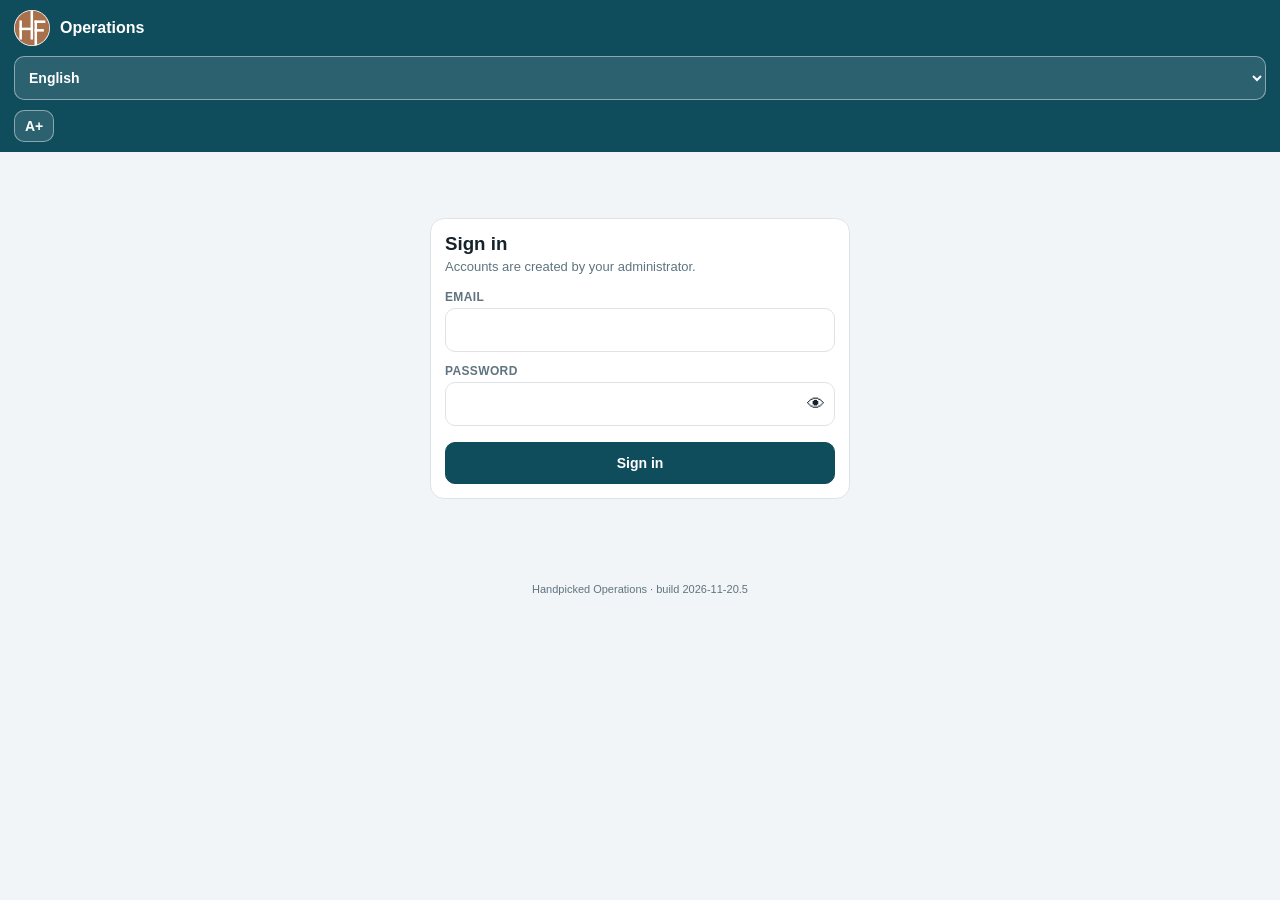
<file: index.html>
<!doctype html>
<html lang="en">
<head>
  <meta charset="utf-8">
  <meta name="viewport" content="width=device-width,initial-scale=1,viewport-fit=cover">
  <meta name="theme-color" content="#0f4c5c">
  <meta name="color-scheme" content="light">
  <title>Handpicked Operations</title>
  <link rel="stylesheet" href="./css/app.css?v=2026-11-20.5">
  <link rel="stylesheet" href="./css/stepper.css?v=2026-11-20.5">
  <link rel="stylesheet" href="./css/stepper-live.css?v=2026-11-20.5">
</head>
<body>

<header id="hdr"></header>
<nav class="tabs" id="tabs"></nav>

<main id="main"></main>

<div id="loading"><div class="spinner"></div><div id="loadmsg">Loading…</div></div>

<footer style="text-align:center;padding:18px;font-size:11px;color:#5f7480">
  Handpicked Operations · build <span id="build"></span>
</footer>

<!-- Native ES modules: no npm, no bundler, no transpiler. Served fine by GitHub Pages and by
     `python -m http.server`, but they DO NOT work over file:// - open the preview URL, never the
     file directly.

     The import map is what makes a deploy actually take effect. Putting ?v= only on app.js below
     versioned ONE file: every `import "./ui.js"` inside it resolved to an unversioned URL and came
     straight back out of the browser cache, so a redeploy served new HTML around old modules and
     the app half-updated. Mapping each module to a versioned URL here means bumping the version in
     this file (and BUILD in js/config.js, which is only the label in the footer) re-fetches all of
     them. Keep this list in step with the contents of js/.

     The ?v= on the <script> tag below is NOT redundant with the map. An import map only governs
     module SPECIFIER resolution - import statements and import() - so a script element's src is
     parsed as an ordinary URL and never consulted against it. Drop the query there and app.js
     becomes the one file the map cannot reach: it would come back from cache on the next deploy
     while everything it imports updated around it. -->
<script type="importmap">
{
  "imports": {
    "./js/api.js": "./js/api.js?v=2026-11-20.5",
    "./js/app.js": "./js/app.js?v=2026-11-20.5",
    "./js/auth.js": "./js/auth.js?v=2026-11-20.5",
    "./js/board.js": "./js/board.js?v=2026-11-20.5",
    "./js/brand.js": "./js/brand.js?v=2026-11-20.5",
    "./js/charts.js": "./js/charts.js?v=2026-11-20.5",
    "./js/config.js": "./js/config.js?v=2026-11-20.5",
    "./js/express.js": "./js/express.js?v=2026-11-20.5",
    "./js/docs.js": "./js/docs.js?v=2026-11-20.5",
    "./js/drawer.js": "./js/drawer.js?v=2026-11-20.5",
    "./js/filters.js": "./js/filters.js?v=2026-11-20.5",
    "./js/i18n.js": "./js/i18n.js?v=2026-11-20.5",
    "./js/links.js": "./js/links.js?v=2026-11-20.5",
    "./js/mod-audit.js": "./js/mod-audit.js?v=2026-11-20.5",
    "./js/mod-comments.js": "./js/mod-comments.js?v=2026-11-20.5",
    "./js/mod-dashboard.js": "./js/mod-dashboard.js?v=2026-11-20.5",
    "./js/mod-finance.js": "./js/mod-finance.js?v=2026-11-20.5",
    "./js/mod-home.js": "./js/mod-home.js?v=2026-11-20.5",
    "./js/mod-chotu.js": "./js/mod-chotu.js?v=2026-11-20.5",
    "./js/mod-inventory.js": "./js/mod-inventory.js?v=2026-11-20.5",
    "./js/mod-production.js": "./js/mod-production.js?v=2026-11-20.5",
    "./js/mod-menu.js": "./js/mod-menu.js?v=2026-11-20.5",
    "./js/mod-prep.js": "./js/mod-prep.js?v=2026-11-20.5",
    "./js/mod-reports.js": "./js/mod-reports.js?v=2026-11-20.5",
    "./js/mod-roles.js": "./js/mod-roles.js?v=2026-11-20.5",
    "./js/mod-expenses.js": "./js/mod-expenses.js?v=2026-11-20.5",
    "./js/mod-schedule.js": "./js/mod-schedule.js?v=2026-11-20.5",
    "./js/mod-stepper.js": "./js/mod-stepper.js?v=2026-11-20.5",
    "./js/mod-stepper-live.js": "./js/mod-stepper-live.js?v=2026-11-20.5",
    "./js/mod-status.js": "./js/mod-status.js?v=2026-11-20.5",
    "./js/mod-transfer.js": "./js/mod-transfer.js?v=2026-11-20.5",
    "./js/stepper-facts.js": "./js/stepper-facts.js?v=2026-11-20.5",
    "./js/stepper-sync.js": "./js/stepper-sync.js?v=2026-11-20.5",
    "./js/mod-isr.js": "./js/mod-isr.js?v=2026-11-20.5",
    "./js/mod-tailors.js": "./js/mod-tailors.js?v=2026-11-20.5",
    "./js/mod-reviews.js": "./js/mod-reviews.js?v=2026-11-20.5",
    "./js/mod-punctuality.js": "./js/mod-punctuality.js?v=2026-11-20.5",
    "./js/mod-fabcalc.js": "./js/mod-fabcalc.js?v=2026-11-20.5",
    "./js/fabric-calc-core.js": "./js/fabric-calc-core.js?v=2026-11-20.5",
    "./js/receive-nopo.js": "./js/receive-nopo.js?v=2026-11-20.5",
    "./js/photos.js": "./js/photos.js?v=2026-11-20.5",
    "./js/sync.js": "./js/sync.js?v=2026-11-20.5",
    "./js/ui.js": "./js/ui.js?v=2026-11-20.5",
    "./js/voice.js": "./js/voice.js?v=2026-11-20.5"
  }
}
</script>
<script type="module" src="./js/app.js?v=2026-11-20.5"></script>

</body>
</html>
</file>
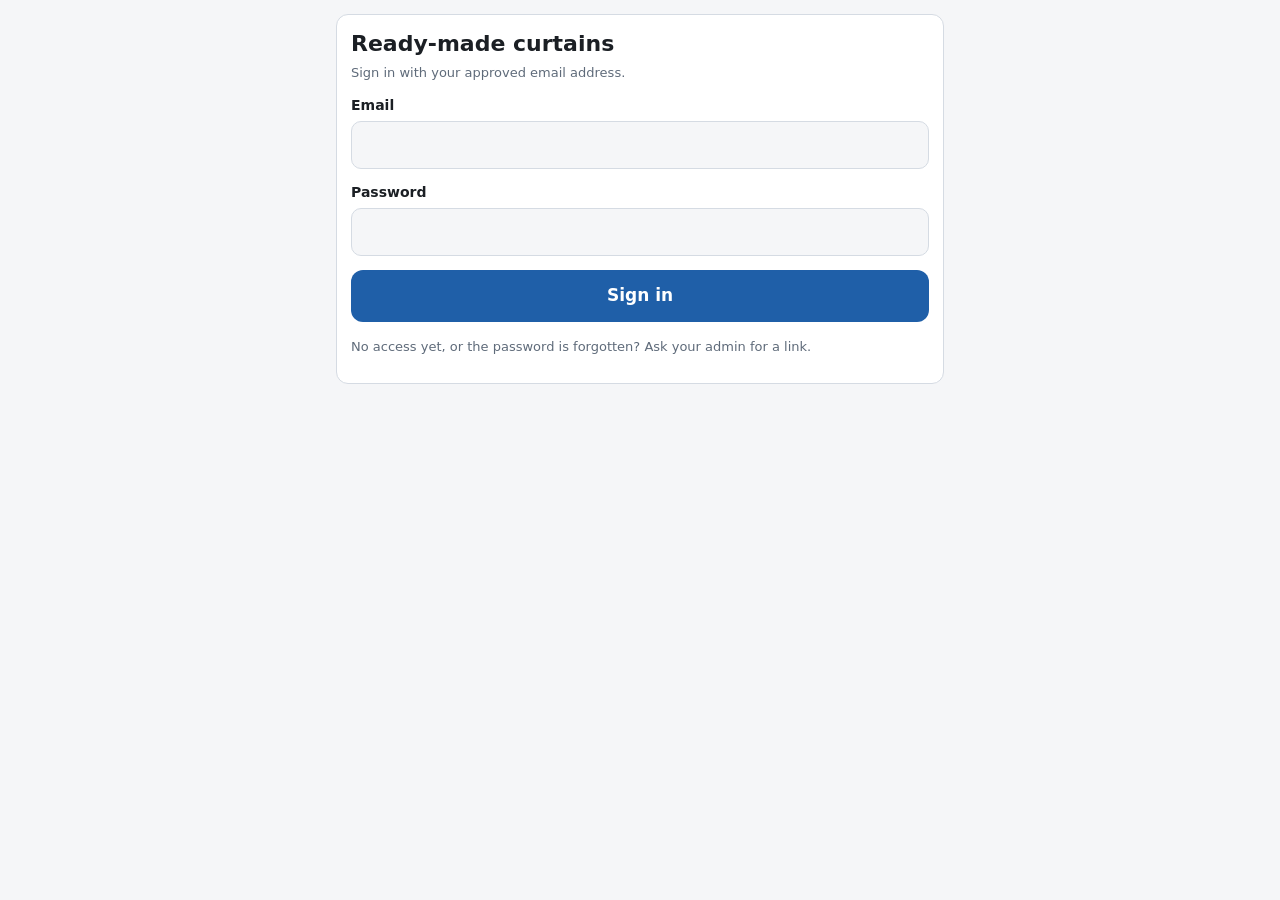
<file: ready-curtains.html>
<!doctype html>
<html lang="en">
<head>
<meta charset="utf-8">
<meta name="viewport" content="width=device-width, initial-scale=1">
<title>Register Ready-Made Curtains</title>
<meta name="robots" content="noindex">
<!-- One-page form to register ready-made curtains with photos and a video, and to make website pictures. 23 Nov 2026.
     Sign-in (25 Nov 2026) is only for approved email addresses; talks only to the edge function ready-curtains (index.ts).
     Files are saved as <REFERENCE>_A, _B, ... : photos in the Google Drive folder Ready_Curtains, approved pictures in Approved images / <REFERENCE>. -->
<style>
:root{
  --bg:#f5f6f8; --card:#fff; --ink:#1b1f24; --muted:#5f6b7a; --line:#d5dbe3;
  --brand:#1f5fa8; --brand-ink:#fff; --ok:#16794a; --ok-bg:#e3f4ea; --err:#b42318; --err-bg:#fde7e5; --focus:#7fb0ef; --chip-on:#e6f0fc;
}
@media (prefers-color-scheme: dark){
  :root:not([data-theme="light"]){
    --bg:#121417; --card:#1b1f24; --ink:#e8ebef; --muted:#9aa5b1; --line:#333a43;
    --brand:#5b9be6; --brand-ink:#0d1117; --ok:#5fd39a; --ok-bg:#173527; --err:#ff8a80; --err-bg:#3b1d1b; --focus:#3d6ea8; --chip-on:#1c2f47;
  }
}
:root[data-theme="dark"]{
  --bg:#121417; --card:#1b1f24; --ink:#e8ebef; --muted:#9aa5b1; --line:#333a43;
  --brand:#5b9be6; --brand-ink:#0d1117; --ok:#5fd39a; --ok-bg:#173527; --err:#ff8a80; --err-bg:#3b1d1b; --focus:#3d6ea8; --chip-on:#1c2f47;
}
:root{color-scheme:light dark}
*{box-sizing:border-box}
html,body{margin:0}
body{background:var(--bg);color:var(--ink);font:16px/1.4 system-ui,-apple-system,"Segoe UI",Roboto,sans-serif;padding-bottom:110px}
.wrap{max-width:640px;margin:0 auto;padding:0 16px}
header{padding:18px 0 6px}
h1{font-size:22px;margin:0 0 4px}
header p{margin:0;color:var(--muted);font-size:14px}
section{background:var(--card);border:1px solid var(--line);border-radius:12px;padding:14px;margin-top:14px}
h2{font-size:13px;letter-spacing:.04em;text-transform:uppercase;color:var(--muted);margin:0 0 10px}
.field{margin-bottom:14px}
.field:last-child{margin-bottom:0}
label.l,.l{display:block;font-size:14px;font-weight:600;margin-bottom:5px}
.l small{font-weight:400;color:var(--muted)}
.req{color:var(--err)}
input[type=text],input[type=number],input[type=search],input[type=email],input[type=password],textarea{width:100%;font:inherit;color:var(--ink);background:var(--bg);border:1px solid var(--line);border-radius:10px;padding:12px;min-height:48px}
input:focus,button:focus-visible{outline:2px solid var(--focus);outline-offset:1px}
.two{display:grid;grid-template-columns:1fr 1fr;gap:10px}
.three{display:grid;grid-template-columns:1fr 1fr 1fr;gap:10px}
@media (max-width:420px){.three{grid-template-columns:1fr 1fr}}
.chips{display:flex;flex-wrap:wrap;gap:8px}
.chip{font:inherit;cursor:pointer;color:var(--ink);background:var(--bg);border:1.5px solid var(--line);border-radius:999px;padding:10px 16px;min-height:44px}
.chip[aria-pressed=true]{background:var(--chip-on);border-color:var(--brand);color:var(--brand);font-weight:700}
.invalid .chip,.invalid input{border-color:var(--err)}
.sizehead{display:flex;align-items:center;justify-content:space-between;margin-bottom:6px}
.sizehead .l{margin:0}
.iconbtn{width:44px;height:44px;border-radius:50%;border:1.5px solid var(--brand);background:var(--card);color:var(--brand);font-size:26px;line-height:1;cursor:pointer;padding:0;display:flex;align-items:center;justify-content:center}
.srow{border:1px solid var(--line);border-radius:10px;padding:10px;margin-bottom:10px;background:var(--bg)}
.srowhead{display:flex;align-items:center;justify-content:space-between;margin-bottom:8px}
.srowhead b{font-size:14px}
.srowhead .rm{border:0;background:none;color:var(--err);font:inherit;font-weight:600;cursor:pointer;min-height:36px;padding:0 6px}
.sz{display:grid;grid-template-columns:1fr 1fr .75fr;gap:8px}
.srow .field{margin-bottom:8px}
.srow .field:last-child{margin-bottom:0}
.srow label.l{font-size:13px;margin-bottom:4px}
.srow input{background:var(--card);padding:10px 8px}
.addbtn{width:100%;font:inherit;font-weight:600;color:var(--brand);background:var(--card);border:2px dashed var(--line);border-radius:10px;min-height:48px;cursor:pointer}
.msg{font-size:13px;color:var(--err);margin-top:5px;display:none}
.invalid > .msg{display:block}
.hint{font-size:13px;color:var(--muted);margin-top:5px}
.drop{display:flex;align-items:center;justify-content:center;gap:8px;border:2px dashed var(--line);border-radius:12px;padding:16px;cursor:pointer;font-weight:600;color:var(--brand);background:var(--bg);min-height:56px;text-align:center}
.drop input{display:none}
.thumbs{display:grid;grid-template-columns:repeat(auto-fill,minmax(92px,1fr));gap:8px;margin-top:10px}
.th{position:relative;aspect-ratio:1;border-radius:10px;overflow:hidden;background:var(--bg);border:1px solid var(--line);display:flex;align-items:center;justify-content:center;color:var(--muted);font-size:12px;text-align:center}
.th img{width:100%;height:100%;object-fit:cover;display:block}
.th .let{position:absolute;left:4px;bottom:4px;background:rgba(0,0,0,.65);color:#fff;border-radius:6px;font-size:12px;font-weight:700;padding:1px 7px}
.th .x{position:absolute;right:4px;top:4px;width:30px;height:30px;border-radius:50%;border:0;background:rgba(0,0,0,.65);color:#fff;font-size:18px;line-height:1;cursor:pointer;padding:0}
.th .bar{position:absolute;left:0;right:0;bottom:0;height:5px;background:rgba(0,0,0,.25)}
.th .bar i{display:block;height:100%;width:0;background:var(--brand)}
.th.done .bar i{background:var(--ok);width:100%}
.vid{display:flex;align-items:center;gap:10px;margin-top:10px;padding:10px;border:1px solid var(--line);border-radius:10px;background:var(--bg)}
.vid b{flex:1;min-width:0;overflow-wrap:anywhere;font-size:14px}
.vid button{border:0;background:none;color:var(--err);font:inherit;font-weight:600;cursor:pointer;min-height:44px;padding:0 8px}
#bar{position:fixed;left:0;right:0;bottom:0;background:var(--card);border-top:1px solid var(--line);padding:10px 0 calc(10px + env(safe-area-inset-bottom));z-index:5}
.btnrow{display:flex;gap:10px}
#discard{flex:0 0 auto;font:inherit;font-weight:600;color:var(--err);background:var(--card);border:1.5px solid var(--line);border-radius:12px;min-height:54px;padding:0 16px;cursor:pointer}
#discard:disabled{opacity:.5;cursor:default}
#submit{flex:1;font:inherit;font-size:18px;font-weight:700;background:var(--brand);color:var(--brand-ink);border:0;border-radius:12px;min-height:54px;cursor:pointer}
#submit:disabled{opacity:.55;cursor:default}
#create{flex:1;font:inherit;font-weight:700;color:var(--brand);background:var(--card);border:1.5px solid var(--brand);border-radius:12px;min-height:54px;padding:0 8px;cursor:pointer}
#create:disabled{opacity:.5;cursor:default}
@media (max-width:420px){.btnrow{gap:8px}#discard{padding:0 10px;font-size:15px}#submit,#create{font-size:15px}}
#gallery{display:none}
#gallery .tools{display:flex;gap:8px;flex-wrap:wrap;margin:0 0 12px}
#gallery .tools button,.gi button{font:inherit;font-weight:600;font-size:14px;color:var(--brand);background:var(--card);border:1.5px solid var(--line);border-radius:10px;min-height:44px;padding:0 12px;cursor:pointer}
#gallery button:disabled{opacity:.5;cursor:default}
.gal{display:grid;grid-template-columns:repeat(auto-fill,minmax(240px,1fr));gap:14px}
.gi{border:1px solid var(--line);border-radius:12px;overflow:hidden;background:var(--bg)}
.gi .ph{aspect-ratio:1;display:flex;align-items:center;justify-content:center;text-align:center;color:var(--muted);font-size:14px;padding:12px;background:var(--bg)}
.gi .ph.err{color:var(--err)}
.gi img{display:block;width:100%;aspect-ratio:1;object-fit:cover;cursor:zoom-in}
.gi .cap{padding:8px 10px;font-size:13px}
.gi .cap b{display:block;font-size:14px}
.gi .cap span{color:var(--muted)}
.gi .act{display:flex;gap:8px;padding:0 10px 10px}
.gi .act button{flex:1}
.spin{width:30px;height:30px;border:3px solid var(--line);border-top-color:var(--brand);border-radius:50%;animation:sp 1s linear infinite;margin:0 auto 8px}
@keyframes sp{to{transform:rotate(360deg)}}
@media (prefers-reduced-motion:reduce){.spin{animation-duration:4s}}
#zoom{position:fixed;inset:0;background:rgba(0,0,0,.88);display:none;align-items:center;justify-content:center;z-index:20;padding:12px}
#zoom img{max-width:100%;max-height:100%;object-fit:contain;border-radius:8px}
[hidden]{display:none!important}
.primary{width:100%;font:inherit;font-size:17px;font-weight:700;background:var(--brand);color:var(--brand-ink);border:0;border-radius:12px;min-height:52px;cursor:pointer}
.second{font:inherit;font-weight:600;color:var(--brand);background:var(--card);border:1.5px solid var(--line);border-radius:12px;min-height:48px;padding:0 16px;cursor:pointer}
.primary:disabled,.second:disabled{opacity:.5;cursor:default}
.note{font-size:14px;margin:10px 0 0;min-height:1px}
.note.err{color:var(--err);font-weight:600}
#userbar{display:flex;flex-wrap:wrap;align-items:center;gap:8px;padding-top:12px;font-size:13px;color:var(--muted)}
#userbar span{flex:1;min-width:0;overflow-wrap:anywhere}
#userbar button{font:inherit;font-weight:600;color:var(--brand);background:none;border:1px solid var(--line);border-radius:999px;min-height:36px;padding:0 12px;cursor:pointer}
.person{display:flex;flex-wrap:wrap;align-items:center;gap:8px;border-top:1px solid var(--line);padding:10px 0}
.person div{flex:1 1 200px;min-width:0;overflow-wrap:anywhere;font-size:14px}
.person small{display:block;color:var(--muted)}
.person button{font:inherit;font-size:13px;font-weight:600;color:var(--brand);background:none;border:1px solid var(--line);border-radius:10px;min-height:40px;padding:0 10px;cursor:pointer}
.person button.rm{color:var(--err)}
.linkbox{border:1.5px solid var(--brand);border-radius:12px;padding:12px;margin:12px 0;background:var(--chip-on)}
.linkbox p{margin:0 0 10px;font-size:14px}
.row{display:flex;gap:10px;flex-wrap:wrap}
.row>*{flex:1 1 140px}
.check{display:flex;align-items:center;gap:10px;font-size:14px;min-height:44px}
.check input{width:20px;height:20px}
.vers{display:flex;gap:8px;flex-wrap:wrap;margin:0 0 10px}
.vers:empty{display:none}
.gi.out img{opacity:.35}
.gi .no{display:inline-block;min-width:24px;text-align:center;background:var(--chip-on);color:var(--brand);border-radius:6px;font-weight:700;margin-right:6px;padding:0 4px}
.gi.chg{border-color:var(--brand);border-width:2px}
.decide{display:grid;grid-template-columns:1fr 1fr;gap:10px;margin-top:16px}
@media (max-width:420px){.decide{grid-template-columns:1fr}}
.panel{border:1.5px solid var(--brand);border-radius:12px;padding:14px;margin-top:14px;background:var(--bg)}
.panel h3{margin:0 0 6px;font-size:17px}
.panel ul{margin:8px 0 12px;padding-left:20px;font-size:14px}
.panel li{margin-bottom:5px}
#lightImg{display:block;width:100%;max-width:360px;aspect-ratio:1;object-fit:cover;border-radius:10px;border:1px solid var(--line);margin:10px auto;background:#fff}
.tones{display:grid;grid-template-columns:1fr 1fr;gap:8px;margin:10px 0}
.tones .second{padding:0 6px}
#mic{width:100%;font:inherit;font-size:18px;font-weight:700;border:0;border-radius:12px;min-height:64px;background:var(--brand);color:var(--brand-ink);cursor:pointer;margin:8px 0}
#mic.on{background:var(--err);color:#fff}
#mic:disabled{opacity:.5}
textarea{min-height:80px;resize:vertical;display:block}
#status{font-size:14px;margin:0 0 8px;min-height:1px}
#status.err{color:var(--err);font-weight:600}
#prog{height:8px;border-radius:99px;background:var(--line);overflow:hidden;margin-bottom:8px;display:none}
#prog i{display:block;height:100%;width:0;background:var(--brand);transition:width .2s}
#done{display:none;text-align:center;padding:26px 16px}
#done .tick{width:64px;height:64px;border-radius:50%;background:var(--ok-bg);color:var(--ok);font-size:36px;display:flex;align-items:center;justify-content:center;margin:0 auto 12px}
#done h2{font-size:20px;text-transform:none;letter-spacing:0;color:var(--ink);margin-bottom:6px}
#done .btns{display:grid;gap:10px;margin-top:18px}
#done button{font:inherit;font-weight:700;border-radius:12px;min-height:50px;border:1.5px solid var(--brand);background:var(--card);color:var(--brand);cursor:pointer}
#done button.p{background:var(--brand);color:var(--brand-ink)}
</style>
</head>
<body>
<div class="wrap">
  <section id="auth" hidden>
    <form id="loginForm" novalidate>
      <h1>Ready-made curtains</h1>
      <p class="hint" style="margin:0 0 14px">Sign in with your approved email address.</p>
      <div class="field"><label class="l" for="lEmail">Email</label><input type="email" id="lEmail" autocomplete="username" autocapitalize="none" maxlength="120"></div>
      <div class="field"><label class="l" for="lPw">Password</label><input type="password" id="lPw" autocomplete="current-password" maxlength="200"></div>
      <button type="submit" class="primary" id="lGo">Sign in</button>
      <p class="note" id="lNote" role="status"></p>
      <p class="hint">No access yet, or the password is forgotten? Ask your admin for a link.</p>
    </form>
    <form id="setupForm" novalidate hidden>
      <h1>Choose your password</h1>
      <p class="hint" style="margin:0 0 14px">For <b id="sEmail"></b>. At least 8 characters.</p>
      <input type="text" id="sUser" autocomplete="username" hidden>
      <div class="field"><label class="l" for="sPw">New password</label><input type="password" id="sPw" autocomplete="new-password" maxlength="200"></div>
      <div class="field"><label class="l" for="sPw2">Repeat the password</label><input type="password" id="sPw2" autocomplete="new-password" maxlength="200"></div>
      <button type="submit" class="primary" id="sGo">Save and sign in</button>
      <p class="note" id="sNote" role="status"></p>
    </form>
  </section>

  <div id="app" hidden>
  <div id="userbar"><span id="meTxt"></span><button type="button" id="peopleBtn" hidden>People</button><button type="button" id="signout">Sign out</button></div>
  <section id="peopleBox" hidden>
    <h2>Approved people</h2>
    <p class="hint" style="margin:0 0 10px">Only these email addresses can sign in. Add one, then send the person the link: they choose their own password with it.</p>
    <div class="row">
      <div class="field"><label class="l" for="pEmail">Email</label><input type="email" id="pEmail" autocapitalize="none" maxlength="120" placeholder="name@company.com"></div>
      <div class="field"><label class="l" for="pName">Name <small>(optional)</small></label><input type="text" id="pName" maxlength="60"></div>
    </div>
    <label class="check"><input type="checkbox" id="pAdmin"> May approve other people (admin)</label>
    <button type="button" class="primary" id="pAdd">Approve this email</button>
    <p class="note" id="pNote" role="status"></p>
    <div id="pLink" class="linkbox" hidden></div>
    <div id="pList"></div>
    <button type="button" class="second" id="pClose" style="width:100%;margin-top:10px">Back to the form</button>
  </section>
  <div id="main">
  <header>
    <h1>Register ready-made curtains</h1>
    <p>Fill in the details, add photos (up to 20) and an optional video, then press Save. "Create images" makes website pictures from your fabric photo. Fields marked <span class="req">*</span> are required.</p>
  </header>

  <form id="form" novalidate autocomplete="off">
  <section>
    <h2>Curtain</h2>
    <div class="field" data-f="curtain_type">
      <div class="l">Type <span class="req">*</span></div>
      <div class="chips" data-group="curtain_type">
        <button type="button" class="chip" data-v="American">American</button>
        <button type="button" class="chip" data-v="Wave">Wave</button>
        <button type="button" class="chip" data-v="Eyelet">Eyelet</button>
        <button type="button" class="chip" data-v="Others">Others</button>
      </div>
      <input type="text" id="type_other" maxlength="80" placeholder="Describe the type" style="margin-top:8px;display:none" aria-label="Other type">
      <div class="msg">Please choose the type.</div>
    </div>
    <div class="field" data-f="colour">
      <label class="l" for="colour">Colour <span class="req">*</span></label>
      <input type="text" id="colour" maxlength="60" placeholder="e.g. Beige">
      <div class="hint">For the register only. The pictures take the colour from your photo.</div>
      <div class="msg">Enter the colour.</div>
    </div>
    <div class="field" id="sizesField">
      <div class="sizehead">
        <div class="l">Size (cm) &amp; quantity <span class="req">*</span></div>
        <button type="button" class="iconbtn" id="addCurtainIcon" aria-label="Add another curtain size" title="Add another curtain size">+</button>
      </div>
      <div id="sizes"></div>
      <button type="button" class="addbtn" id="addCurtain">+ Add another curtain (different size)</button>
      <div class="hint">One reference can hold several curtains of different sizes. Same size? Raise the quantity instead.</div>
    </div>
    <div class="field" data-f="fabric_kind">
      <div class="l">Fabric <span class="req">*</span></div>
      <div class="chips" data-group="fabric_kind">
        <button type="button" class="chip" data-v="Blackout">Blackout</button>
        <button type="button" class="chip" data-v="Semi-blackout">Semi-blackout</button>
        <button type="button" class="chip" data-v="Sheer">Sheer</button>
      </div>
      <div class="msg">Please choose the fabric.</div>
    </div>
    <div class="field" data-f="bottom_finish">
      <div class="l">Bottom finish <span class="req">*</span></div>
      <div class="chips" data-group="bottom_finish">
        <button type="button" class="chip" data-v="Lead band">Lead band</button>
        <button type="button" class="chip" data-v="Hemming">Hemming</button>
      </div>
      <div class="msg">Please choose lead band or hemming.</div>
    </div>
    <div class="field" data-f="condition">
      <div class="l">Condition <span class="req">*</span></div>
      <div class="chips" data-group="condition">
        <button type="button" class="chip" data-v="New">New</button>
        <button type="button" class="chip" data-v="Good">Good</button>
        <button type="button" class="chip" data-v="Fair">Fair</button>
        <button type="button" class="chip" data-v="Damaged">Damaged</button>
      </div>
      <div class="msg">Please choose the condition.</div>
    </div>
    <div class="field" data-f="tieback">
      <div class="l">Tie back <span class="req">*</span></div>
      <div class="chips" data-group="tieback">
        <button type="button" class="chip" data-v="No tie back">No tie back</button>
        <button type="button" class="chip" data-v="Velcro tie back">Velcro tie back</button>
        <button type="button" class="chip" data-v="Hook style tie back">Hook style tie back</button>
      </div>
      <div class="msg">Please choose the tie back.</div>
    </div>
  </section>

  <section>
    <h2>Where it belongs</h2>
    <div class="three">
      <div class="field" data-f="order_no">
        <label class="l" for="order_no">Order no. <small>(optional)</small></label>
        <input type="text" id="order_no" maxlength="40" inputmode="text">
      </div>
      <div class="field" data-f="window_no">
        <label class="l" for="window_no">Window no. <small>(optional)</small></label>
        <input type="text" id="window_no" maxlength="40">
      </div>
      <div class="field" data-f="fabric_no">
        <label class="l" for="fabric_no">Fabric no. <small>(optional)</small></label>
        <input type="text" id="fabric_no" maxlength="60">
      </div>
    </div>
    <div class="field" data-f="rack_no" style="margin-top:14px">
      <label class="l" for="rack_no">Rack number <span class="req">*</span></label>
      <input type="text" id="rack_no" maxlength="40" placeholder="e.g. R-12">
      <div class="msg">Enter the rack number.</div>
    </div>
  </section>

  <section>
    <h2>Reference</h2>
    <div class="field" data-f="ref">
      <label class="l" for="ref">Reference number <span class="req">*</span></label>
      <input type="text" id="ref" maxlength="40" autocapitalize="characters" placeholder="e.g. RC-0001">
      <div class="hint" id="refHint">Photos and the video are saved as <b>REFERENCE_A</b>, <b>REFERENCE_B</b> and so on.</div>
      <div class="msg" id="refMsg">Enter a reference number (letters, digits, - _ . only).</div>
    </div>
  </section>

  <section>
    <h2>Photos <span id="pcount" style="text-transform:none;letter-spacing:0">(0 of 20)</span> <span class="req">*</span></h2>
    <label class="drop" id="photoDrop">
      <span>📷 Take or add photos</span>
      <input type="file" id="photos" accept="image/*" multiple>
    </label>
    <div class="thumbs" id="thumbs"></div>
    <div class="field" data-f="photos"><div class="msg">Please add at least one photo.</div></div>
  </section>

  <section>
    <h2>Video <small style="text-transform:none;letter-spacing:0">(optional, up to 150 MB)</small></h2>
    <label class="drop" id="videoDrop">
      <span>🎥 Take or add a video</span>
      <input type="file" id="video" accept="video/*">
    </label>
    <div id="vidInfo"></div>
  </section>
  </form>

  <section id="done">
    <div class="tick">✓</div>
    <h2>Saved</h2>
    <p id="doneTxt" style="margin:0;color:var(--muted)"></p>
    <div class="btns">
      <button type="button" class="p" id="againSame">Same details, new reference</button>
      <button type="button" id="againBlank">Register a new curtain (blank form)</button>
    </div>
  </section>

  <section id="gallery">
    <h2>Images</h2>
    <div class="panel" id="lightPanel" hidden style="margin:0 0 14px">
      <h3>Does this look like the real cloth?</h3>
      <p class="hint" style="margin:0">Hold the real cloth beside the screen, in good light. Phone photos often make cloth greyer or darker than it is. All pictures take this colour.</p>
      <img id="lightImg" alt="Cleaned fabric photo">
      <div class="tones">
        <button type="button" class="second" data-l="brightness" data-d="0.5">☀ Lighter</button><button type="button" class="second" data-l="brightness" data-d="-0.5">🌙 Darker</button>
        <button type="button" class="second" data-l="warmth" data-d="0.5">Warmer (yellow)</button><button type="button" class="second" data-l="warmth" data-d="-0.5">Cooler (blue)</button>
      </div>
      <div class="row"><button type="button" class="second" id="lightReset">As in the photo</button><button type="button" class="second" id="lightCancel">Cancel</button></div>
      <button type="button" class="primary" id="lightGo" style="margin-top:10px">Yes, draw the pictures</button>
      <p class="note" id="lightNote" role="status"></p>
    </div>
    <div id="galWrap">
    <div class="vers" id="vers"></div>
    <p class="hint" id="galNote" style="margin:0 0 10px"></p>
    <div class="tools"><button type="button" id="dlAll" disabled>Download all</button><button type="button" id="galStop" hidden>Stop</button></div>
    <div class="gal" id="gal"></div>
    </div>
    <div class="decide" id="decide" hidden>
      <button type="button" class="second" id="modBtn">✏️ Modify images</button>
      <button type="button" class="primary" id="okBtn">✓ Approve images</button>
    </div>
    <div class="panel" id="modPanel" hidden>
      <div id="modAsk">
        <h3>What should change?</h3>
        <p class="hint" style="margin:0">Speak in Hindi or English. / हिंदी या English में बोलिए।<br>Say the picture number if it is about one picture only.</p>
        <button type="button" id="mic">🎤 Start speaking</button>
        <textarea id="fbText" maxlength="600" placeholder="Or type it here" aria-label="Type your feedback"></textarea>
        <div class="row" style="margin-top:10px"><button type="button" class="second" id="modCancel">Cancel</button><button type="button" class="primary" id="fbSend" style="width:auto">Use typed text</button></div>
      </div>
      <div id="modShow" hidden>
        <h3>Is this right?</h3>
        <p style="margin:0 0 6px;font-size:14px"><b>You said:</b> <span id="fbSaid"></span></p>
        <p style="margin:0;font-size:14px" id="fbEn"></p>
        <ul id="fbList"></ul>
        <div class="row"><button type="button" class="second" id="fbAgain">Say it again</button><button type="button" class="primary" id="fbGo" style="width:auto">Make new version</button></div>
      </div>
      <p class="note" id="modNote" role="status"></p>
    </div>
    <div class="panel" id="okPanel" hidden>
      <h3 id="okTitle"></h3>
      <p id="okText" style="margin:0 0 12px;font-size:14px"></p>
      <div class="row" id="okBtns"><button type="button" class="second" id="okCancel">Cancel</button><button type="button" class="primary" id="okGo" style="width:auto">Save to Google Drive</button></div>
      <p class="note" id="okNote" role="status"></p>
    </div>
  </section>
  </div>
  </div>
</div>

<div id="bar" hidden><div class="wrap">
  <div id="prog"><i></i></div>
  <p id="status"></p>
  <div class="btnrow">
    <button type="button" id="discard" title="Throw away everything entered and start a new registration">Discard</button>
    <button type="button" id="submit">Save</button>
    <button type="button" id="create" title="Create website images of this curtain">Create images</button>
  </div>
</div></div>

<div id="zoom"><img alt=""></div>
<script>
(() => {
  const API = "https://jrevqijbzzwdcwxcnwfa.supabase.co/functions/v1/ready-curtains";
  const KEY = "sb_publishable_I4J8srUWlXVnkI-9qGpPQg_XblXWZ8r";   // public publishable key; the Storage gateway wants a header
  const MAX_PHOTOS = 20, MAX_VIDEO = 150 * 1024 * 1024, MAX_EDGE = 2560;
  const LETTERS = "ABCDEFGHIJKLMNOPQRSTUVWXYZ";
  const $ = (id) => document.getElementById(id);
  const store = {
    get(k){ try { return localStorage.getItem(k); } catch { return null; } },
    set(k,v){ try { localStorage.setItem(k,v); } catch {} },
  };
  const TEXT = ["order_no","window_no","fabric_no","colour","rack_no","ref","type_other"];
  const GROUPS = ["curtain_type","fabric_kind","bottom_finish","condition","tieback"];
  const pick = {};                    // chip selections
  let photos = [];                    // {blob, name, type, size, url, ok}
  let video = null;                   // {file, type, size}
  let sid = null, uploaded = new Set(), busy = false;
  const MAX_CURTAINS = 20;
  const blank = () => ({ w: "", h: "", q: "", hv: "" });
  let curtains = [blank()];           // one entry per curtain size under this reference

  const newId = () => (crypto.randomUUID ? crypto.randomUUID() : (Date.now().toString(36) + Math.random().toString(36).slice(2) + Math.random().toString(36).slice(2)));
  const normRef = (v) => String(v || "").trim().replace(/\s+/g, "-").toUpperCase();
  const refOk = (r) => /^[A-Z0-9][A-Z0-9._-]{0,39}$/.test(r);
  const mb = (n) => (n / 1048576).toFixed(n > 10485760 ? 0 : 1) + " MB";

  // ---------- chips ----------
  document.querySelectorAll(".chips").forEach((box) => box.addEventListener("click", (e) => {
    const b = e.target.closest(".chip"); if (!b) return;
    setChip(box.dataset.group, b.dataset.v);
    box.closest(".field").classList.remove("invalid");
    saveDraft();
  }));
  function setChip(g, v){
    pick[g] = v;
    document.querySelectorAll('[data-group="' + g + '"] .chip').forEach((c) => c.setAttribute("aria-pressed", c.dataset.v === v ? "true" : "false"));
    if (g === "curtain_type") { $("type_other").style.display = v === "Others" ? "" : "none"; if (v === "Others") $("type_other").focus(); }
  }

  // ---------- draft (text only; files can't be kept) ----------
  function saveDraft(){
    const d = { pick, curtains }; TEXT.forEach((k) => d[k] = $(k).value);
    store.set("rc.draft", JSON.stringify(d));
  }
  function loadDraft(){
    try {
      const d = JSON.parse(store.get("rc.draft") || "null"); if (!d) return;
      TEXT.forEach((k) => { if (d[k] != null) $(k).value = d[k]; });
      GROUPS.forEach((g) => { if (d.pick && d.pick[g]) setChip(g, d.pick[g]); });
      if (Array.isArray(d.curtains) && d.curtains.length) curtains = d.curtains.slice(0, MAX_CURTAINS).map((c) => ({ ...blank(), ...c }));
    } catch {}
  }
  document.querySelectorAll("input[type=text],input[type=number]").forEach((i) => i.addEventListener("input", () => {
    i.closest(".field")?.classList.remove("invalid"); saveDraft(); if (i.id === "ref") refHint();
  }));
  function refHint(){
    const r = normRef($("ref").value), el = $("refHint");
    el.innerHTML = r ? "Files will be saved as <b>" + esc(r) + "_A</b>, <b>" + esc(r) + "_B</b> …" : "Photos and the video are saved as <b>REFERENCE_A</b>, <b>REFERENCE_B</b> and so on.";
  }
  const esc = (s) => String(s ?? "").replace(/[&<>"']/g, (c) => ({"&":"&amp;","<":"&lt;",">":"&gt;",'"':"&quot;","'":"&#39;"}[c]));

  // ---------- curtain sizes ----------
  const letterOf = (i) => LETTERS[i];
  function renderSizes(){
    $("sizes").innerHTML = curtains.map((c, i) =>
      '<div class="srow" data-i="' + i + '">' +
        '<div class="srowhead"><b>Curtain ' + letterOf(i) + '</b>' + (curtains.length > 1 ? '<button type="button" class="rm">Remove</button>' : "") + "</div>" +
        '<div class="sz">' +
          '<div class="field"><label class="l">Width <span class="req">*</span></label><input type="number" class="w" inputmode="decimal" min="1" max="1999" step="any" placeholder="e.g. 260" value="' + esc(c.w) + '"><div class="msg">Enter width</div></div>' +
          '<div class="field"><label class="l">Height <span class="req">*</span></label><input type="number" class="h" inputmode="decimal" min="1" max="999" step="any" placeholder="e.g. 250" value="' + esc(c.h) + '"><div class="msg">Enter height</div></div>' +
          '<div class="field"><label class="l">Qty <span class="req">*</span></label><input type="number" class="q" inputmode="numeric" min="1" max="9999" step="1" placeholder="1" value="' + esc(c.q) + '"><div class="msg">Enter qty</div></div>' +
        "</div>" +
        '<div class="field"><label class="l">Height variation <small>(optional)</small></label><input type="text" class="hv" maxlength="60" placeholder="e.g. 300, 299, 298" value="' + esc(c.hv) + '"></div>' +
      "</div>").join("");
    const full = curtains.length >= MAX_CURTAINS;
    $("addCurtain").style.display = $("addCurtainIcon").style.display = full ? "none" : "";
  }
  function addCurtain(){
    if (curtains.length >= MAX_CURTAINS || busy) return;
    curtains.push(blank()); renderSizes(); saveDraft();
    const row = $("sizes").lastElementChild; row.scrollIntoView({ behavior: "smooth", block: "center" });
    setTimeout(() => row.querySelector(".w").focus(), 250);
  }
  $("addCurtain").onclick = addCurtain; $("addCurtainIcon").onclick = addCurtain;
  $("sizes").addEventListener("input", (e) => {
    const row = e.target.closest(".srow"); if (!row) return;
    const c = curtains[+row.dataset.i], k = e.target.className;
    if (k === "w" || k === "h" || k === "q" || k === "hv") c[k] = e.target.value;
    e.target.closest(".field").classList.remove("invalid"); saveDraft();
  });
  $("sizes").addEventListener("click", (e) => {
    const b = e.target.closest(".rm"); if (!b || busy) return;
    curtains.splice(+b.closest(".srow").dataset.i, 1); if (!curtains.length) curtains.push(blank());
    renderSizes(); saveDraft();
  });

  // ---------- photos ----------
  async function shrink(file){
    const type = file.type || guessType(file.name);
    if (!/^image\//.test(type)) throw new Error("not an image");
    try {
      const bmp = await createImageBitmap(file, { imageOrientation: "from-image" });
      const scale = Math.min(1, MAX_EDGE / Math.max(bmp.width, bmp.height));
      const w = Math.round(bmp.width * scale), h = Math.round(bmp.height * scale);
      const c = document.createElement("canvas"); c.width = w; c.height = h;
      c.getContext("2d").drawImage(bmp, 0, 0, w, h); bmp.close && bmp.close();
      const blob = await new Promise((res) => c.toBlob(res, "image/jpeg", 0.85));
      if (blob && (scale < 1 || blob.size < file.size)) return { blob, type: "image/jpeg", size: blob.size, preview: true };
    } catch { /* HEIC on a desktop browser, etc.: send the original */ }
    return { blob: new Blob([file], { type }), type, size: file.size, preview: /^image\/(jpeg|png|webp)$/.test(type) };
  }
  function guessType(name){
    const e = String(name || "").split(".").pop().toLowerCase();
    return { jpg:"image/jpeg", jpeg:"image/jpeg", png:"image/png", webp:"image/webp", heic:"image/heic", heif:"image/heif",
             mp4:"video/mp4", mov:"video/quicktime", m4v:"video/x-m4v", webm:"video/webm", "3gp":"video/3gpp" }[e] || "";
  }

  $("photos").onchange = async (e) => {
    const files = [...e.target.files]; e.target.value = "";
    if (!files.length) return;
    const room = MAX_PHOTOS - photos.length;
    if (files.length > room) setStatus("Only " + MAX_PHOTOS + " photos are allowed - " + (files.length - room) + " were not added.", true);
    else setStatus("");
    $("photoDrop").style.opacity = .6;
    for (const f of files.slice(0, Math.max(0, room))) {
      try {
        const s = await shrink(f);
        if (s.size > 15 * 1024 * 1024) { setStatus(f.name + " is larger than 15 MB and was skipped.", true); continue; }
        photos.push({ ...s, url: s.preview ? URL.createObjectURL(s.blob) : "" });
      } catch { setStatus(f.name + " is not a photo and was skipped.", true); }
      renderThumbs();
    }
    $("photoDrop").style.opacity = 1;
    resetAttempt(); document.querySelector('[data-f="photos"]').classList.remove("invalid");
  };
  function renderThumbs(){
    $("pcount").textContent = "(" + photos.length + " of " + MAX_PHOTOS + ")";
    $("thumbs").innerHTML = photos.map((p, i) =>
      '<div class="th" data-i="' + i + '">' + (p.url ? '<img alt="" src="' + p.url + '">' : "photo<br>(no preview)") +
      '<span class="let">' + LETTERS[i] + '</span><button type="button" class="x" aria-label="Remove photo ' + LETTERS[i] + '">×</button><span class="bar"><i></i></span></div>').join("");
    $("photoDrop").style.display = photos.length >= MAX_PHOTOS ? "none" : "";
  }
  $("thumbs").onclick = (e) => {
    const x = e.target.closest(".x"); if (!x || busy) return;
    const i = +x.closest(".th").dataset.i, p = photos[i];
    if (p.url) URL.revokeObjectURL(p.url);
    photos.splice(i, 1); resetAttempt(); renderThumbs();
  };

  // ---------- video ----------
  $("video").onchange = (e) => {
    const f = e.target.files[0]; e.target.value = ""; if (!f) return;
    const type = f.type || guessType(f.name);
    if (!/^video\//.test(type)) { setStatus("That file is not a video.", true); return; }
    if (f.size > MAX_VIDEO) { setStatus("The video is " + mb(f.size) + ". The limit is 150 MB - record a shorter clip.", true); return; }
    video = { file: f, type, size: f.size }; setStatus(""); resetAttempt(); renderVideo();
  };
  function renderVideo(){
    $("vidInfo").innerHTML = video ? '<div class="vid"><span>🎥</span><b>' + esc(video.file.name) + " · " + mb(video.size) + '</b><button type="button" id="vidX">Remove</button></div>' : "";
    $("videoDrop").style.display = video ? "none" : "";
  }
  $("vidInfo").onclick = (e) => { if (e.target.id === "vidX" && !busy) { video = null; resetAttempt(); renderVideo(); } };

  // ---------- status ----------
  function setStatus(t, err){ const s = $("status"); s.textContent = t || ""; s.className = err ? "err" : ""; }
  function setProg(f){ const p = $("prog"); p.style.display = f == null ? "none" : "block"; if (f != null) p.firstElementChild.style.width = Math.round(f * 100) + "%"; }
  function resetAttempt(){ uploaded = new Set(); }

  // ---------- validation ----------
  function validate(){
    let first = null;
    const bad = (key) => { const f = document.querySelector('[data-f="' + key + '"]'); f.classList.add("invalid"); first = first || f; };
    document.querySelectorAll(".invalid").forEach((f) => f.classList.remove("invalid"));
    GROUPS.forEach((g) => { if (!pick[g]) bad(g); });
    if (pick.curtain_type === "Others" && !$("type_other").value.trim()) { bad("curtain_type"); document.querySelector('[data-f="curtain_type"] .msg').textContent = "Describe the type."; }
    else document.querySelector('[data-f="curtain_type"] .msg').textContent = "Please choose the type.";
    const num = (v, max) => { const n = parseFloat(v); return Number.isFinite(n) && n > 0 && n <= max; };
    const badEl = (el) => { const f = el.closest(".field"); f.classList.add("invalid"); first = first || f; };
    const seen = new Set(); let dup = null;
    [...$("sizes").children].forEach((row, i) => {
      const c = curtains[i];
      if (!num(c.w, 1999)) badEl(row.querySelector(".w"));
      if (!num(c.h, 999)) badEl(row.querySelector(".h"));
      if (!num(c.q, 9999) || !Number.isInteger(+c.q)) badEl(row.querySelector(".q"));
      const key = +c.w + "x" + +c.h + "|" + c.hv.trim().toLowerCase();
      if (num(c.w, 1999) && num(c.h, 999)) { if (seen.has(key) && dup == null) { dup = i; badEl(row.querySelector(".w")); } seen.add(key); }
    });
    if (dup != null) setStatus("Curtain " + letterOf(dup) + " has the same size as an earlier curtain - raise that quantity instead.", true);
    ["colour","rack_no"].forEach((k) => { if (!$(k).value.trim()) bad(k); });
    if (!refOk(normRef($("ref").value))) bad("ref");
    if (!photos.length) bad("photos");
    if (first) first.scrollIntoView({ behavior: "smooth", block: "center" });
    if (first && dup == null) setStatus("Please fix the highlighted fields.", true);
    return !first;
  }

  // ---------- network ----------
  let session = store.get("rc.session") || "", me = null;
  async function call(body){
    let r;
    try { r = await fetch(API, { method: "POST", headers: { "Content-Type": "application/json", ...(session ? { "x-rc-session": session } : {}) }, body: JSON.stringify(body) }); }
    catch { const e = new Error("No connection. Check the internet and try again - nothing is lost."); e.offline = true; throw e; }
    let j = null; try { j = await r.json(); } catch {}
    if (r.status === 401 && body.action !== "login") { session = ""; store.set("rc.session", ""); showLogin("Please sign in again. Your entries on this page are kept."); }
    if (!r.ok) { const e = new Error((j && j.error) || "Server error (" + r.status + ")"); e.status = r.status; e.data = j; throw e; }
    return j;
  }

  // ---------- sign-in: approved email addresses only ----------
  const note = (id, txt, err) => { const n = $(id); n.textContent = txt || ""; n.className = "note" + (err ? " err" : ""); };
  function showLogin(msg){
    $("app").hidden = true; $("bar").hidden = true; $("auth").hidden = false; $("loginForm").hidden = false; $("setupForm").hidden = true;
    $("lPw").value = ""; note("lNote", msg || "", !!msg);
  }
  function showApp(){
    $("auth").hidden = true; $("app").hidden = false; $("bar").hidden = false;
    $("meTxt").textContent = me ? "Signed in as " + (me.name ? me.name + " · " : "") + me.email : ""; $("peopleBtn").hidden = !(me && me.admin); closePeople();
  }
  function signedIn(j){ session = j.session; store.set("rc.session", session); me = j.me; showApp(); }
  $("loginForm").onsubmit = async (e) => {
    e.preventDefault(); if ($("lGo").disabled) return;
    if (!$("lEmail").value.trim() || !$("lPw").value) return note("lNote", "Enter your email and password.", true);
    $("lGo").disabled = true; note("lNote", "Signing in…");
    try { const j = await call({ action: "login", email: $("lEmail").value, password: $("lPw").value }); $("lPw").value = ""; note("lNote", ""); signedIn(j); }
    catch (x) { note("lNote", x.message, true); $("lPw").select(); }
    finally { $("lGo").disabled = false; }
  };
  let setupCode = "";
  async function startSetup(code){
    setupCode = code; history.replaceState(null, "", location.pathname + location.search);       // the one-time code does not stay in the address bar
    $("app").hidden = true; $("bar").hidden = true; $("auth").hidden = false; $("loginForm").hidden = true; $("setupForm").hidden = false;
    $("sGo").disabled = true; note("sNote", "Checking the link…");
    try { const j = await call({ action: "setup_info", code }); $("sEmail").textContent = j.email; $("sUser").value = j.email; $("sGo").disabled = false; note("sNote", ""); $("sPw").focus(); }
    catch (x) { if (x.offline) return note("sNote", x.message + " Then open the link again.", true); showLogin(x.message); }
  }
  $("setupForm").onsubmit = async (e) => {
    e.preventDefault(); if ($("sGo").disabled) return; const a = $("sPw").value;
    if (a.length < 8) return note("sNote", "The password needs at least 8 characters.", true);
    if (a !== $("sPw2").value) return note("sNote", "The two passwords are not the same.", true);
    $("sGo").disabled = true; note("sNote", "Saving…");
    try { const j = await call({ action: "setup", code: setupCode, password: a }); setupCode = ""; $("sPw").value = $("sPw2").value = ""; signedIn(j); }
    catch (x) { note("sNote", x.message, true); $("sGo").disabled = false; }
  };
  $("signout").onclick = async () => {
    if (busy || creating) return;
    if (pendingPictures() && !confirm("The pictures on this page are not approved yet and will be lost. Sign out?")) return;
    try { await call({ action: "logout" }); } catch {}
    session = ""; me = null; store.set("rc.session", ""); clearGallery(); showLogin("");
  };

  // ---------- approved people (admins) ----------
  function closePeople(){ $("peopleBox").hidden = true; $("main").hidden = false; if (!$("app").hidden) $("bar").hidden = $("done").style.display === "block"; }
  $("peopleBtn").onclick = async () => { if (busy || creating) return; $("main").hidden = true; $("bar").hidden = true; $("peopleBox").hidden = false; $("pLink").hidden = true; note("pNote", ""); window.scrollTo(0, 0); await people({ op: "list" }); };
  $("pClose").onclick = closePeople;
  async function people(body){
    try { const j = await call({ action: "people", ...body }); drawPeople(j); return j; }
    catch (x) { note("pNote", x.message, true); return null; }
  }
  function drawPeople(j){
    const st = { active: "can sign in", "link sent": "link sent, no password yet", "link expired": "link expired" };
    $("pList").innerHTML = j.people.map((p) => '<div class="person" data-e="' + esc(p.email) + '"><div><b>' + esc(p.name || p.email) + "</b>" + (p.admin ? " (admin)" : "") +
      "<small>" + (p.name ? esc(p.email) + " · " : "") + esc(st[p.state] || p.state) + (p.last_login ? " · last sign-in " + esc(new Date(p.last_login).toLocaleDateString()) : "") + "</small></div>" +
      '<button type="button" data-p="link">' + (p.state === "active" ? "Password link" : "New link") + "</button>" + (me && p.email === me.email ? "" : '<button type="button" class="rm" data-p="remove">Remove</button>') + "</div>").join("");
    const box = $("pLink"); box.hidden = !j.code; if (!j.code) return;
    const link = location.origin + location.pathname + "#setup=" + j.code;
    box.innerHTML = "<p>Send this link to <b>" + esc(j.email) + '</b>. It works once, for 7 days. Anyone who has it can set the password, so send it only to that person.</p><div class="row"><button type="button" class="second" id="lnkCopy">Copy link</button><button type="button" class="second" id="lnkWa">WhatsApp</button></div>';
    $("lnkCopy").onclick = async () => { try { await navigator.clipboard.writeText(link); note("pNote", "Link copied."); } catch { prompt("Copy this link:", link); } };
    $("lnkWa").onclick = () => window.open("https://wa.me/?text=" + encodeURIComponent("Your link to choose a password for the ready-made curtains page: " + link), "_blank", "noopener");
    box.scrollIntoView({ behavior: "smooth", block: "center" });
  }
  $("pAdd").onclick = async () => {
    const email = $("pEmail").value.trim(); if (!email) return note("pNote", "Enter the email address.", true);
    $("pAdd").disabled = true; note("pNote", "Saving…");
    const j = await people({ op: "add", email, name: $("pName").value, admin: $("pAdmin").checked });
    if (j) { note("pNote", email + " is approved. Now send the link."); $("pEmail").value = $("pName").value = ""; $("pAdmin").checked = false; }
    $("pAdd").disabled = false;
  };
  $("pList").onclick = async (e) => {
    const op = e.target.dataset.p, row = e.target.closest(".person"); if (!op || !row) return; const email = row.dataset.e;
    if (op === "remove" && !confirm("Remove " + email + "? They are signed out at once and can no longer open this page.")) return;
    note("pNote", "Saving…"); if (await people({ op, email })) note("pNote", op === "remove" ? email + " was removed." : "New link for " + email + ".");
  };

  function putFile(url, blob, name, onProgress){
    return new Promise((resolve, reject) => {
      const x = new XMLHttpRequest();
      x.open("PUT", url);
      x.setRequestHeader("apikey", KEY); x.setRequestHeader("Authorization", "Bearer " + KEY); x.setRequestHeader("x-upsert", "true");
      x.upload.onprogress = (e) => { if (e.lengthComputable) onProgress(e.loaded); };
      x.onload = () => (x.status >= 200 && x.status < 300) ? resolve() : reject(new Error("Upload failed (" + x.status + ")"));
      x.onerror = () => reject(new Error("Upload interrupted"));
      x.ontimeout = () => reject(new Error("Upload timed out"));
      const fd = new FormData(); fd.append("cacheControl", "3600"); fd.append("", blob, name);
      x.send(fd);
    });
  }

  async function submit(){
    if (busy) return;
    if (!validate()) return;
    busy = true; $("submit").disabled = $("discard").disabled = $("create").disabled = true; setStatus("Saving details…"); setProg(0);
    if (!sid) sid = newId();
    const ref = normRef($("ref").value);
    try {
      const startRes = await call({
        action: "start", submission_id: sid, ref,
        curtain_type: pick.curtain_type, type_other: $("type_other").value,
        order_no: $("order_no").value, window_no: $("window_no").value, fabric_no: $("fabric_no").value,
        curtains: curtains.map((c) => ({ width_cm: c.w, height_cm: c.h, quantity: c.q, height_variation: c.hv })),
        colour: $("colour").value, condition: pick.condition, bottom_finish: pick.bottom_finish, fabric_kind: pick.fabric_kind,
        rack_no: $("rack_no").value, tieback: pick.tieback,
        photos: photos.map((p) => ({ type: p.type, size: p.size })),
        video: video ? { type: video.type, size: video.size } : null,
      });
      if (!startRes.done) {
        // one job per file: photos first, then the video
        const jobs = startRes.uploads.map((u, i) => {
          const isVid = u.kind === "video";
          return { u, blob: isVid ? new Blob([video.file], { type: video.type }) : photos[i].blob, size: isVid ? video.size : photos[i].size, idx: i, isVid };
        });
        const total = jobs.reduce((a, j) => a + j.size, 0) || 1;
        const loaded = new Map();
        const refresh = () => { let s = 0; loaded.forEach((v) => s += v); const f = Math.min(1, s / total); setProg(f * 0.97); setStatus("Uploading… " + Math.round(f * 100) + "%"); };
        const run = async (job) => {
          if (uploaded.has(job.u.file_name + ":" + job.size)) { loaded.set(job.idx, job.size); refresh(); return; }
          const th = job.isVid ? null : $("thumbs").children[job.idx];
          for (let attempt = 1; ; attempt++) {
            try {
              await putFile(job.u.url, job.blob, job.u.file_name, (n) => { loaded.set(job.idx, n); if (th) th.querySelector(".bar i").style.width = Math.round(100 * n / job.size) + "%"; refresh(); });
              break;
            } catch (e) { if (attempt >= 3) throw e; loaded.set(job.idx, 0); await new Promise((r) => setTimeout(r, 800 * attempt)); }
          }
          loaded.set(job.idx, job.size); uploaded.add(job.u.file_name + ":" + job.size);
          if (th) th.classList.add("done"); refresh();
        };
        // 3 at a time (the video starts first so it is not left to the end)
        const queue = jobs.slice().sort((a, b) => (b.isVid - a.isVid));
        await Promise.all([0, 1, 2].map(async () => { while (queue.length) await run(queue.shift()); }));
      }
      setStatus("Finishing…"); setProg(0.98);
      await call({ action: "finish", ref, submission_id: sid });
      setProg(1);
      success(ref);
    } catch (e) {
      if (e.status === 409 && e.data && e.data.missing) { resetAttempt(); setStatus("Some files did not arrive. Press Save again to retry.", true); }
      else setStatus(e.message, true);
      setProg(null); $("submit").textContent = "Try again";
    } finally { busy = false; $("submit").disabled = $("discard").disabled = false; $("create").disabled = creating; }
  }
  $("submit").onclick = submit;
  // Discard: throw away everything entered (fields, sizes, photos, video) and begin a fresh registration.
  $("discard").onclick = () => {
    if (busy) return;
    const entered = photos.length || video || curtains.length > 1 || curtains.some((c) => c.w || c.h || c.q || c.hv) ||
      TEXT.some((k) => $(k).value.trim()) || GROUPS.some((g) => pick[g]);
    if ((entered || shots.length) && !confirm("Discard everything you entered (details, sizes, photos, video and created images" + (pendingPictures() ? ", which are not approved" : "") + ") and start a new registration?")) return;
    clearForm(false);
  };
  window.addEventListener("beforeunload", (e) => { if (busy || pendingPictures()) { e.preventDefault(); e.returnValue = ""; } });

  // ---------- create images ----------
  // Scenes are drawn by Gemini through the edge function (one call per picture). The colour comes ONLY from the fabric photo, never from the typed
  // colour name. The fabric pictures are NOT drawn by AI: they are the user's own photos, cleaned from their real pixels right here, because AI
  // changed the colour and the weave when it was tried.
  const SHOTS = [["closed","Closed curtains"],["open","Open curtains"],["tiedback","Curtains with tie belt"],["tieback_detail","Tie belt close-up"],
                 ["bottom","Bottom, touching the floor"],["angle_left","Side angle"],["angle_right","Other side angle"]];
  const TIE_SHOTS = ["tiedback", "tieback_detail"];
  let versions = [], cur = 0, shots = [], creating = false, stopFlag = false, runNo = 0, approved = false, lastSwatch = null, fabricPhotos = [];

  const curRef = () => normRef($("ref").value) || (lastDetails ? normRef(lastDetails.text.ref) : "");
  const included = () => shots.filter((x) => x.state === "done" && x.blob && !x.out);
  function pendingPictures(){ return !approved && versions.length > 0 && shots.some((x) => x.state === "done"); }
  function clearGallery(){
    $("lightPanel").hidden = true; runNo++; stopFlag = true; stopMic(true); versions.forEach((v) => v.shots.forEach((x) => x.url && URL.revokeObjectURL(x.url)));
    versions = []; cur = 0; shots = []; creating = false; approved = false; $("create").disabled = busy; $("gal").innerHTML = ""; $("vers").innerHTML = ""; $("gallery").style.display = "none"; $("dlAll").disabled = true; closePanels();
  }
  const galName = (x, i) => { const n = included().indexOf(x); return (curRef() || "curtain") + "_" + LETTERS[n < 0 ? i : n] + ".jpg"; };
  function drawTile(i){
    const x = shots[i], el = $("gal").children[i]; if (!el) return;
    const body = x.state === "done" ? '<img alt="' + esc(x.label) + '" src="' + x.url + '">'
      : x.state === "err" ? '<div class="ph err">' + esc(x.error) + "</div>"
      : '<div class="ph"><div>' + (x.state === "run" ? '<div class="spin"></div>Creating…' : "Waiting…") + "</div></div>";
    el.className = "gi" + (x.out && x.state === "done" ? " out" : "") + (x.changed ? " chg" : "");
    el.innerHTML = body + '<div class="cap"><b><span class="no">' + (i + 1) + "</span>" + esc(x.label) + "</b><span>" + esc(x.state === "done" ? (x.out ? "Left out. " : "") + (x.changed ? "Changed. " : "") + (x.note || "") : "") + "</span></div>" +
      ((x.state === "done" || x.state === "err") ? '<div class="act">' + (x.state === "done" ? '<button type="button" data-a="dl">Download</button><button type="button" data-a="out">' + (x.out ? "Put back" : "Leave out") + "</button>" : "") +
        (x.kind === "ai" ? '<button type="button" data-a="redo">' + (x.state === "err" ? "Try again" : "Redo") + "</button>" : "") + "</div>" : "");
    $("dlAll").disabled = !shots.some((y) => y.state === "done");
    $("decide").hidden = creating || !shots.some((y) => y.state === "done");
  }
  function drawVersion(){
    $("gal").innerHTML = shots.map(() => '<div class="gi"></div>').join(""); shots.forEach((_, i) => drawTile(i));
    $("galNote").textContent = versions[cur].note || "";
    $("vers").innerHTML = versions.length > 1 ? versions.map((v, i) => '<button type="button" class="chip" data-ver="' + i + '" aria-pressed="' + (i === cur) + '">Version ' + (i + 1) + "</button>").join("") : "";
  }
  $("vers").onclick = (e) => { const b = e.target.closest("[data-ver]"); if (!b || creating) return; cur = +b.dataset.ver; shots = versions[cur].shots; lastSwatch = versions[cur].swatch || lastSwatch; approved = !!versions[cur].approved; closePanels(); drawVersion(); };
  function setGalNote(s){ versions[cur].note = s; $("galNote").textContent = s; }
  function setCreating(on){ creating = on; $("create").disabled = on || busy; $("galStop").hidden = !on; $("decide").hidden = on || !shots.some((y) => y.state === "done"); }

  const loadImg = (src) => new Promise((res, rej) => { const im = new Image(); im.onload = () => res(im); im.onerror = () => rej(new Error("That photo cannot be read on this device.")); im.src = src; });
  const toBlob = (c) => new Promise((res, rej) => c.toBlob((b) => b ? res(b) : rej(new Error("Could not make the picture.")), "image/jpeg", 0.92));
  function canvas(w, h){ const c = document.createElement("canvas"); c.width = w; c.height = h; return c; }

  // separable box blur, three passes
  function blur(a, n, r){
    let src = a, dst = new Float32Array(a.length);
    for (let pass = 0; pass < 3; pass++) for (let dir = 0; dir < 2; dir++) {
      for (let k = 0; k < n; k++) {
        const at = dir ? (i) => i * n + k : (i) => k * n + i;
        let sum = 0; for (let i = -r; i <= r; i++) sum += src[at(Math.min(n - 1, Math.max(0, i)))];
        for (let i = 0; i < n; i++) { dst[at(i)] = sum / (2 * r + 1); sum += src[at(Math.min(n - 1, i + r + 1))] - src[at(Math.max(0, i - r))]; }
      }
      const t = src === a ? new Float32Array(a.length) : src; src = dst; dst = t;
    }
    return src;
  }
  const quantile = (a, f) => { const s = Float32Array.from(a).sort(); return s[Math.min(s.length - 1, Math.floor(s.length * f))]; }, median = (a) => quantile(a, .5);

  // same steps as retouch() in the CurtainsImages skill: sharpest even square -> remove shadows / wrinkles / colour patches -> clone out dark spots.
  // The colour and brightness of the well lit part of the WHOLE photo are kept; tone = {brightness, warmth, contrast} (-3..3) only when someone asks for it.
  async function prepare(photo){
    if (photo.prep) return photo.prep;
    const im = await loadImg(photo.url || URL.createObjectURL(photo.blob));
    const W0 = im.naturalWidth, H0 = im.naturalHeight, side = Math.floor(Math.min(W0, H0) * 0.62), N = 1000;
    const k = Math.min(1, 700 / Math.max(W0, H0)), sw = Math.round(W0 * k), sh = Math.round(H0 * k), ss = Math.floor(side * k), sc = canvas(sw, sh);
    const sx = sc.getContext("2d", { willReadFrequently: true }); sx.drawImage(im, 0, 0, sw, sh);
    const d = sx.getImageData(0, 0, sw, sh).data, g = new Float32Array(sw * sh);
    for (let i = 0; i < g.length; i++) g[i] = .299 * d[4 * i] + .587 * d[4 * i + 1] + .114 * d[4 * i + 2];
    // the colour of the cloth as the WHOLE photo shows it (median of the well lit 60 %), so one warm or blue corner does not decide it
    const lo = quantile(g, .35), hi = quantile(g, .95), kr = [], kg = [], kb = [];
    for (let i = 0; i < g.length; i++) if (g[i] >= lo && g[i] <= hi) { kr.push(d[4 * i]); kg.push(d[4 * i + 1]); kb.push(d[4 * i + 2]); }
    const R0 = median(kr), G0 = median(kg), B0 = median(kb), y0 = .299 * R0 + .587 * G0 + .114 * B0, cb0 = 128 - .168736 * R0 - .331264 * G0 + .5 * B0, cr0 = 128 + .5 * R0 - .418688 * G0 - .081312 * B0;
    let best = -1e9, bx = 0, by = 0; const q = ss >> 2;
    for (let i = 0; i < 7; i++) for (let j = 0; j < 7; j++) {
      const x = Math.floor((sw - ss) * i / 6), y = Math.floor((sh - ss) * j / 6); let minD = 1e9, ms = [];
      for (let m = 0; m < 4; m++) for (let n = 0; n < 4; n++) {
        let dd = 0, mm = 0, c = 0;
        for (let yy = y + m * q; yy < y + (m + 1) * q - 1; yy += 2) for (let xx = x + n * q; xx < x + (n + 1) * q - 1; xx += 2) { const o = yy * sw + xx; dd += Math.abs(g[o] - g[o + 1]); mm += g[o]; c++; }
        minD = Math.min(minD, dd / c); ms.push(mm / c);
      }
      const mean = ms.reduce((a, b) => a + b, 0) / 16, sd = Math.sqrt(ms.reduce((a, b) => a + (b - mean) ** 2, 0) / 16), score = minD / (mean / 150) - 0.06 * sd;
      if (score > best) { best = score; bx = x / k; by = y / k; }
    }
    const c = canvas(N, N), x = c.getContext("2d", { willReadFrequently: true }); x.imageSmoothingQuality = "high";
    bx = Math.max(0, Math.min(Math.floor(bx), W0 - side)); by = Math.max(0, Math.min(Math.floor(by), H0 - side));       // never past the edge of the photo
    x.drawImage(im, bx, by, side, side, 0, 0, N, N);
    const id = x.getImageData(0, 0, N, N), p = id.data, T = N * N;
    let Y = new Float32Array(T), Cb = new Float32Array(T), Cr = new Float32Array(T);
    for (let i = 0; i < T; i++) { const r = p[4 * i], gg = p[4 * i + 1], b = p[4 * i + 2];
      Y[i] = .299 * r + .587 * gg + .114 * b; Cb[i] = 128 - .168736 * r - .331264 * gg + .5 * b; Cr[i] = 128 + .5 * r - .418688 * gg - .081312 * b; }
    const low = blur(Y, N, 18), ml = y0; for (let i = 0; i < T; i++) Y[i] *= ml / Math.max(low[i], 1);
    const soft = blur(Y, N, 3), med = median(soft), mad = median(soft.map((v) => Math.abs(v - med))) + 1e-3, cut = med - Math.max(5 * 1.48 * mad, 5);
    let any = false; const mask = new Float32Array(T); for (let i = 0; i < T; i++) if (soft[i] < cut) { mask[i] = 1; any = true; }
    if (any) {
      let m = blur(mask, N, 6); for (let i = 0; i < T; i++) m[i] = Math.min(1, m[i] * 4);
      for (const [dx, dy] of [[140,0],[0,140],[-140,90],[100,-160]]) {
        const Y2 = Float32Array.from(Y), m2 = Float32Array.from(m);
        for (let yy = 0; yy < N; yy++) for (let xx = 0; xx < N; xx++) { const o = yy * N + xx; if (!m[o]) continue;
          const s = ((yy - dy + N) % N) * N + ((xx - dx + N) % N); if (m[s] < 0.02) { Y2[o] = Y[o] * (1 - m[o]) + Y[s] * m[o]; m2[o] = 0; } }
        Y = Y2; m = m2;
      }
    }
    let m0 = 0; for (let i = 0; i < T; i++) m0 += Y[i]; m0 /= T;
    const lb = blur(Cb, N, 8), lr = blur(Cr, N, 8); for (let i = 0; i < T; i++) { Cb[i] -= lb[i]; Cr[i] -= lr[i]; }       // only the small colour flecks of the yarn are left
    return photo.prep = { N, Y, Cb, Cr, m0, cb0, cr0 };
  }
  async function retouch(photo, tone){
    const { N, Y, Cb, Cr, m0, cb0, cr0 } = await prepare(photo), T = N * N, c = canvas(N, N), x = c.getContext("2d"), id = x.createImageData(N, N), p = id.data;
    const tn = tone || {}, cb = cb0 - (tn.warmth || 0) * 2 - 128, cr = cr0 + (tn.warmth || 0) * 2 - 128;
    const target = Math.max(8, Math.min(238, m0 + (tn.brightness || 0) * 14)), gain = 1 + (tn.contrast || 0) * .12;
    for (let i = 0; i < T; i++) { const yv = (Y[i] - m0) * gain + target, b = cb + Cb[i], r = cr + Cr[i];
      p[4 * i] = yv + 1.402 * r; p[4 * i + 1] = yv - .344136 * b - .714136 * r; p[4 * i + 2] = yv + 1.772 * b; p[4 * i + 3] = 255; }
    x.putImageData(id, 0, 0);
    const out = canvas(1200, 1200), ox = out.getContext("2d"); ox.imageSmoothingQuality = "high"; ox.drawImage(c, 0, 0, 1200, 1200);
    return out;
  }

  const dataUrl = async (blob, size, quality) => { const u = URL.createObjectURL(blob); try { const im = await loadImg(u), c = canvas(size, size); c.getContext("2d").drawImage(im, 0, 0, size, size); return c.toDataURL("image/jpeg", quality); } finally { URL.revokeObjectURL(u); } };

  // one picture. change = {instruction, previous: blob|null} when it is part of a new version
  async function runShot(i, run, change){
    const list = shots, x = list[i]; x.state = "run"; drawTile(i);
    const show = () => { if (list === shots) drawTile(i); };
    try {
      let blob;
      if (x.kind === "ai") {
        const body = { action: "create_image", style: x.style, opacity: x.opacity, tieback: x.tieback, shot: x.id, photo: lastSwatch ? { data: lastSwatch } : null };
        if (change && change.instruction) { body.feedback = change.instruction; if (change.previous) body.previous = { data: await dataUrl(change.previous, 1024, .9) }; }
        const j = await call(body);
        if (run !== runNo) return;
        const im = await loadImg("data:" + j.mime + ";base64," + j.image), c = canvas(1200, 1200); c.getContext("2d").drawImage(im, 0, 0, 1200, 1200);
        blob = await toBlob(c); x.note = "AI picture" + (j.faults && j.faults.length ? " · please check: " + j.faults.join("; ") : "");
      } else blob = await toBlob(await retouch(x.photo, x.tone));
      if (run !== runNo) return;
      x.blob = blob; x.url = URL.createObjectURL(blob); x.state = "done"; x.error = "";
    } catch (e) { if (run !== runNo) return; x.state = "err"; x.error = e.message; if (e.status === 429 || e.status === 503 || e.status === 401) stopFlag = true; }
    show();
  }

  let lightTone = { brightness: 0, warmth: 0, contrast: 0 }, lightFor = null, lightBusy = false;
  async function createImages(){
    if (creating || busy) return;
    const need = []; ["curtain_type","fabric_kind","tieback"].forEach((g) => { if (!pick[g]) need.push(g); }); if (!photos.length) need.push("photos");
    document.querySelectorAll(".invalid").forEach((f) => f.classList.remove("invalid"));
    if (need.length) { need.forEach((k) => document.querySelector('[data-f="' + k + '"]').classList.add("invalid"));
      document.querySelector('[data-f="' + need[0] + '"]').scrollIntoView({ behavior: "smooth", block: "center" });
      return setStatus(need.includes("photos") && need.length === 1 ? "Add a photo of the fabric first. The pictures take the colour from it." : "To create images, fill in the highlighted fields.", true); }
    if (pick.curtain_type === "Others") return setStatus("Images can be created for American, Wave and Eyelet curtains.", true);
    setStatus(""); closePanels();
    if (lightFor !== photos[0]) { lightFor = photos[0]; lightTone = { brightness: 0, warmth: 0, contrast: 0 }; }
    $("gallery").style.display = "block"; $("lightPanel").hidden = false; $("lightGo").disabled = true; $("lightImg").removeAttribute("src"); note("lightNote", "Cleaning your photo…"); $("lightPanel").scrollIntoView({ behavior: "smooth", block: "start" });
    await new Promise((r) => setTimeout(r, 60)); await showLight();
  }
  async function showLight(){
    if (lightBusy) return; lightBusy = true; const ph = lightFor;
    try {
      for (;;) { const key = JSON.stringify(lightTone); $("lightImg").src = (await retouch(ph, lightTone)).toDataURL("image/jpeg", .9); if (key === JSON.stringify(lightTone)) break; }
      $("lightGo").disabled = false; note("lightNote", lightTone.brightness || lightTone.warmth ? "Light corrected by hand." : "");
    } catch (e) { note("lightNote", "This photo cannot be read on this device. Remove it and add another one (JPG).", true); $("lightGo").disabled = true; }
    lightBusy = false;
  }
  document.querySelector(".tones").onclick = (e) => { const b = e.target.closest("[data-l]"); if (!b || $("lightPanel").hidden) return; lightTone = { ...lightTone, [b.dataset.l]: clamp5(lightTone[b.dataset.l] + +b.dataset.d) }; showLight(); };
  $("lightReset").onclick = () => { lightTone = { brightness: 0, warmth: 0, contrast: 0 }; showLight(); };
  function hideLight(){ $("lightPanel").hidden = true; if (!versions.length) $("gallery").style.display = "none"; }
  $("lightCancel").onclick = hideLight;
  $("lightGo").onclick = () => {
    if (creating || busy || lightBusy) return;
    if (lightFor !== photos[0] || !photos.length) { hideLight(); return createImages(); }         // photos were changed meanwhile: look again
    if (pendingPictures() && !confirm("Create a new set of images? The ones shown now are not approved and will be replaced.")) return;
    drawAll();
  };
  async function drawAll(){
    clearGallery(); const run = ++runNo; stopFlag = false; setStatus(""); lastSwatch = null;
    const toneNow = { ...lightTone };
    const base = { kind: "ai", style: pick.curtain_type.toLowerCase(), opacity: pick.fabric_kind.toLowerCase(), tieback: pick.tieback === "Velcro tie back" ? "velcro" : "temu", state: "wait" };
    fabricPhotos = photos.slice(0, 2);
    shots = SHOTS.map(([id, label]) => ({ ...base, id, label }));
    fabricPhotos.forEach((ph, n) => shots.push({ kind: "photo", id: "fabric" + (n + 1), label: "Fabric close-up " + (n + 1), state: "wait", photo: ph, tone: toneNow, note: "Your photo " + LETTERS[n] + ", cleaned (no AI)" + (toneNow.brightness || toneNow.warmth ? ", light corrected by hand" : "") }));
    versions = [{ shots }]; cur = 0; setCreating(true);
    setGalNote("The room pictures are drawn by AI in the colour of your photo. The fabric close-ups are your own photos, cleaned up. Check every picture. Nothing is saved until you approve.");
    drawVersion(); $("gallery").style.display = "block"; $("gallery").scrollIntoView({ behavior: "smooth", block: "start" });
    for (let n = 0; n < fabricPhotos.length; n++) {                  // fabric pictures first: the first one is also the colour reference for the rooms
      await runShot(SHOTS.length + n, run); if (run !== runNo) return;
      const x = shots[SHOTS.length + n]; if (!lastSwatch && x.state === "done") lastSwatch = await dataUrl(x.blob, 900, .88);
    }
    if (!lastSwatch) { SHOTS.forEach((_, i) => { shots[i].state = "err"; shots[i].error = "The fabric photo could not be read on this device. Add another photo (JPG)."; drawTile(i); }); setCreating(false); return; }
    versions[0].swatch = lastSwatch; const queue = SHOTS.map((_, i) => i);
    await Promise.all([0, 1, 2].map(async () => { while (queue.length && !stopFlag && run === runNo) await runShot(queue.shift(), run); }));
    if (run !== runNo) return;
    queue.forEach((i) => { shots[i].state = "err"; shots[i].error = "Not created."; drawTile(i); });
    setCreating(false); if (!$("decide").hidden) $("decide").scrollIntoView({ behavior: "smooth", block: "center" });
  }
  $("create").onclick = createImages;
  $("galStop").onclick = () => { stopFlag = true; $("galStop").hidden = true; };
  function download(i){ const a = document.createElement("a"); a.href = shots[i].url; a.download = galName(shots[i], i); document.body.append(a); a.click(); a.remove(); }
  $("gal").onclick = async (e) => {
    const tile = e.target.closest(".gi"); if (!tile) return; const i = [...$("gal").children].indexOf(tile), a = e.target.dataset.a;
    if (a === "dl") download(i);
    else if (a === "out") { shots[i].out = !shots[i].out; drawTile(i); }
    else if (a === "redo") { if (creating) return; stopFlag = false; approved = versions[cur].approved = false; closePanels(); setCreating(true); await runShot(i, runNo); setCreating(false); }
    else if (e.target.tagName === "IMG") { $("zoom").firstElementChild.src = shots[i].url; $("zoom").style.display = "flex"; }
  };
  $("zoom").onclick = () => { $("zoom").style.display = "none"; };
  document.addEventListener("keydown", (e) => { if (e.key === "Escape") $("zoom").style.display = "none"; });
  $("dlAll").onclick = async () => { for (let i = 0; i < shots.length; i++) if (shots[i].state === "done" && !shots[i].out) { download(i); await new Promise((r) => setTimeout(r, 400)); } };

  // ---------- modify images: spoken (Hindi / English) or typed feedback -> a new version ----------
  let rec = null, recTimer = null, plan = null;
  const MAX_SPEECH = 45;
  function closePanels(){ stopMic(true); $("modPanel").hidden = $("okPanel").hidden = true; $("modAsk").hidden = false; $("modShow").hidden = true; plan = null; note("modNote", ""); note("okNote", ""); }
  $("modBtn").onclick = () => { closePanels(); $("fbText").value = ""; $("modPanel").hidden = false; $("modPanel").scrollIntoView({ behavior: "smooth", block: "center" }); };
  $("modCancel").onclick = closePanels;
  function micLabel(){ $("mic").textContent = rec ? "⏹ Stop (" + Math.max(0, MAX_SPEECH - Math.floor((Date.now() - rec.t0) / 1000)) + ")" : "🎤 Start speaking"; $("mic").classList.toggle("on", !!rec); }
  function stopMic(drop){
    clearInterval(recTimer); if (!rec) return; const r = rec; rec = null; r.drop = !!drop;
    try { if (r.mr.state !== "inactive") r.mr.stop(); } catch {} r.stream.getTracks().forEach((x) => x.stop()); micLabel();
  }
  $("mic").onclick = async () => {
    if (rec) return stopMic(false);
    if (!navigator.mediaDevices || !window.MediaRecorder) return note("modNote", "This device cannot record here. Please type instead.", true);
    let stream; note("modNote", "");
    try { stream = await navigator.mediaDevices.getUserMedia({ audio: true }); }
    catch { return note("modNote", "The microphone is not allowed. Allow it for this page, or type instead.", true); }
    const mr = new MediaRecorder(stream), chunks = [], r = { mr, stream, t0: Date.now(), drop: false };
    mr.ondataavailable = (e) => { if (e.data && e.data.size) chunks.push(e.data); };
    mr.onstop = async () => {
      if (r.drop) return;
      try { note("modNote", "Listening to your recording…"); await understand({ audio: await toWav(new Blob(chunks, { type: mr.mimeType })) }); }
      catch (x) { note("modNote", x.message, true); }
    };
    rec = r; mr.start(); micLabel(); recTimer = setInterval(() => { if (!rec) return; if (Date.now() - rec.t0 > MAX_SPEECH * 1000) stopMic(false); else micLabel(); }, 500);
  };
  // any browser recording -> 16 kHz mono WAV, which the speech model reads on every device
  async function toWav(blob){
    const AC = window.AudioContext || window.webkitAudioContext, ac = new AC(); let buf;
    try { buf = await ac.decodeAudioData(await blob.arrayBuffer()); } catch { throw new Error("The recording could not be read. Please try again or type."); } finally { ac.close && ac.close(); }
    const rate = 16000, n = Math.ceil(buf.duration * rate), off = new OfflineAudioContext(1, Math.max(1, n), rate), src = off.createBufferSource();
    src.buffer = buf; src.connect(off.destination); src.start(); const d = (await off.startRendering()).getChannelData(0);
    let peak = 0; for (let i = 0; i < d.length; i++) peak = Math.max(peak, Math.abs(d[i]));
    if (buf.duration < .6 || peak < .012) throw new Error("Nothing was heard. Please speak again.");
    const v = new DataView(new ArrayBuffer(44 + d.length * 2)), s = (o, x) => { for (let i = 0; i < x.length; i++) v.setUint8(o + i, x.charCodeAt(i)); };
    s(0, "RIFF"); v.setUint32(4, 36 + d.length * 2, true); s(8, "WAVEfmt "); v.setUint32(16, 16, true); v.setUint16(20, 1, true); v.setUint16(22, 1, true); v.setUint32(24, rate, true); v.setUint32(28, rate * 2, true); v.setUint16(32, 2, true); v.setUint16(34, 16, true); s(36, "data"); v.setUint32(40, d.length * 2, true);
    const g = Math.min(8, .9 / peak); for (let i = 0; i < d.length; i++) v.setInt16(44 + i * 2, Math.max(-1, Math.min(1, d[i] * g)) * 32767, true);
    return new Promise((res, rej) => { const f = new FileReader(); f.onload = () => res({ mime: "audio/wav", data: String(f.result).split(",")[1] }); f.onerror = () => rej(new Error("The recording could not be read.")); f.readAsDataURL(new Blob([v.buffer], { type: "audio/wav" })); });
  }
  async function understand(what){
    const run = runNo, ai = shots.find((x) => x.kind === "ai"); $("mic").disabled = $("fbSend").disabled = true; note("modNote", "Understanding…");
    try {
      const j = await call({ action: "feedback", ...what, ref: curRef(), style: ai.style, opacity: ai.opacity, tieback: ai.tieback, pictures: shots.map((x) => ({ id: x.id, label: x.label, kind: x.kind })) });
      if (run !== runNo || $("modPanel").hidden) return;
      const tieNew = j.tieback && j.tieback !== ai.tieback ? j.tieback : null, changes = j.changes.filter((c) => shots.some((x) => x.id === c.id));
      const cloth = j.cloth && (j.cloth.brightness || j.cloth.warmth) ? j.cloth : null;
      if (!changes.length && !tieNew && !cloth) return note("modNote", (j.transcript ? "Heard: “" + j.transcript + "”. " : "") + "No change to a picture was understood. Please say it again, for example: “Picture 3, move the belt a little lower”.", true);
      plan = { changes, tieback: tieNew, cloth, said: j.transcript || "" };
      $("fbSaid").textContent = "“" + (j.transcript || "") + "”"; $("fbEn").textContent = j.english && j.english !== j.transcript ? "Meaning: " + j.english : "";
      const tone = (c) => [["brightness", "brighter", "darker"], ["warmth", "warmer", "cooler"], ["contrast", "more contrast", "less contrast"]].filter(([k]) => c[k]).map(([k, up, dn]) => c[k] > 0 ? up : dn).join(", ");
      const li = changes.map((c) => "<li><b>Picture " + (shots.findIndex((x) => x.id === c.id) + 1) + ", " + esc(c.label) + ":</b> " + esc(c.kind === "photo" ? tone(c) : (c.redraw ? "draw it again. " : "") + c.instruction) + "</li>");
      if (tieNew) li.unshift("<li><b>Tie back pictures:</b> " + (tieNew === "velcro" ? "velcro belt" : "rope tie back") + "</li>");
      if (cloth) li.unshift("<li><b>The cloth in all pictures:</b> " + esc(tone(cloth)) + ". All pictures are drawn again.</li>");
      $("fbList").innerHTML = li.join(""); $("modAsk").hidden = true; $("modShow").hidden = false; note("modNote", cloth ? "" : "The other pictures stay as they are.");
    } catch (x) { note("modNote", x.message, true); }
    finally { $("mic").disabled = $("fbSend").disabled = false; }
  }
  $("fbSend").onclick = () => { const s = $("fbText").value.trim(); if (!s) return note("modNote", "Type what should change, or press the microphone.", true); understand({ text: s }); };
  $("fbAgain").onclick = () => { plan = null; $("modShow").hidden = true; $("modAsk").hidden = false; note("modNote", ""); };
  $("fbGo").onclick = async () => {
    if (!plan || creating) return; const p = plan, run = runNo, before = shots; closePanels();
    const next = before.map((x) => ({ ...x, changed: false })), jobs = [], first = [];
    next.forEach((x, i) => {
      const c = p.changes.find((y) => y.id === x.id), tie = p.tieback && TIE_SHOTS.includes(x.id);
      if (p.tieback && x.kind === "ai") x.tieback = p.tieback;
      if (!c && !tie && !p.cloth) return;
      x.changed = true; x.out = false; x.state = "wait";
      if (x.kind === "photo") {
        const o = x.tone || {}, add = (k) => (o[k] || 0) + ((c && c[k]) || 0) + ((p.cloth && p.cloth[k]) || 0);
        x.tone = { brightness: clamp5(add("brightness")), warmth: clamp5(add("warmth")), contrast: clamp5(add("contrast")) }; (p.cloth ? first : jobs).push([i, null]);
      } else jobs.push([i, { instruction: (c && c.instruction) || "", previous: tie || p.cloth || (c && c.redraw) || !before[i].blob ? null : before[i].blob }]);
    });
    versions.push({ shots: next, said: p.said }); cur = versions.length - 1; shots = next; approved = false; stopFlag = false; setCreating(true); drawVersion();
    setGalNote("Version " + (cur + 1) + (p.said ? ", after: “" + p.said + "”. " : ". ") + "The changed pictures have a blue frame. Earlier versions are kept above.");
    $("gallery").scrollIntoView({ behavior: "smooth", block: "start" });
    for (const [i] of first) { await runShot(i, run); if (run !== runNo) return; }                // a corrected cloth: first the reference, then every picture in it
    if (first.length && shots[first[0][0]].state === "done") lastSwatch = await dataUrl(shots[first[0][0]].blob, 900, .88);
    versions[cur].swatch = lastSwatch;
    await Promise.all([0, 1, 2].map(async () => { while (jobs.length && !stopFlag && run === runNo) { const [i, c] = jobs.shift(); await runShot(i, run, c); } }));
    if (run !== runNo) return;
    jobs.forEach(([i]) => { shots[i].state = "err"; shots[i].error = "Not created."; drawTile(i); });
    setCreating(false); $("decide").scrollIntoView({ behavior: "smooth", block: "center" });
  };
  const clamp5 = (n) => Math.max(-5, Math.min(5, n || 0));

  // ---------- approve images: saved as <REF>_A.jpg ... in Google Drive, Approved images / <REF> ----------
  let replaceOk = false;
  function askApprove(){
    closePanels(); const ref = curRef(), list = included(); replaceOk = false;
    if (!list.length) return;
    if (!refOk(ref)) { const f = document.querySelector('[data-f="ref"]'); f.classList.add("invalid"); f.scrollIntoView({ behavior: "smooth", block: "center" }); $("ref").focus({ preventScroll: true }); return setStatus("Enter the reference number first: the pictures are named after it.", true); }
    setStatus("");
    const last = LETTERS[list.length - 1], bad = list.filter((x) => /please check/.test(x.note || "")).length;
    $("okTitle").textContent = "Approve " + list.length + " picture" + (list.length === 1 ? "" : "s") + (versions.length > 1 ? " of version " + (cur + 1) : "") + "?";
    $("okText").innerHTML = "They are saved as <b>" + esc(ref) + "_A.jpg</b>" + (list.length > 1 ? " to <b>" + esc(ref) + "_" + last + ".jpg</b>" : "") + " in Google Drive, folder <b>Approved images / " + esc(ref) + "</b>." + (bad ? " <b>" + bad + (bad === 1 ? " picture has" : " pictures have") + " a “please check” remark.</b>" : "");
    $("okBtns").hidden = false; $("okGo").textContent = "Save to Google Drive"; $("okGo").disabled = $("okCancel").disabled = false; $("okPanel").hidden = false; $("okPanel").scrollIntoView({ behavior: "smooth", block: "center" });
  }
  $("okBtn").onclick = askApprove; $("okCancel").onclick = closePanels;
  $("okGo").onclick = async () => {
    const run = runNo, ref = curRef(), list = included(), ver = versions[cur]; if (!list.length || creating) return;
    $("okGo").disabled = $("okCancel").disabled = $("modBtn").disabled = $("okBtn").disabled = true; note("okNote", "Saving…");
    try {
      const st = await call({ action: "approve_start", ref, version: cur + 1, replace: replaceOk, pictures: list.map((x) => ({ id: x.id, label: x.label, kind: x.kind, size: x.blob.size })) });
      for (let i = 0; i < list.length; i++) {
        note("okNote", "Saving picture " + (i + 1) + " of " + list.length + "…");
        for (let n = 1; ; n++) { try { await putFile(st.uploads[i].url, list[i].blob, st.uploads[i].file_name, () => {}); break; } catch (e) { if (n >= 3) throw e; await new Promise((r) => setTimeout(r, 800 * n)); } }
      }
      await call({ action: "approve_finish", approval_id: st.approval_id });
      ver.approved = true; if (run === runNo && ver === versions[cur]) approved = true;
      let s = null;
      for (let n = 0; n < 40 && run === runNo; n++) {
        try { s = await call({ action: "approve_status", approval_id: st.approval_id }); } catch {}
        if (s && s.saved >= s.total) break;
        note("okNote", "Copying to Google Drive: " + (s ? s.saved : 0) + " of " + list.length + "…"); await new Promise((r) => setTimeout(r, 3000));
      }
      if (run !== runNo) return;
      const all = s && s.saved >= s.total; $("okBtns").hidden = true; note("okNote", "");
      $("okTitle").textContent = "✓ Approved";
      $("okText").innerHTML = list.length + " picture" + (list.length === 1 ? "" : "s") + " saved as <b>" + esc(ref) + "_A.jpg</b>" + (list.length > 1 ? " to <b>" + esc(ref) + "_" + LETTERS[list.length - 1] + ".jpg</b>" : "") + (all ? " in <b>Approved images / " + esc(ref) + "</b>." : ". They are safe; the copy to Google Drive is still running and finishes by itself.") +
        (s && s.folder ? ' <a href="' + esc(s.folder) + '" target="_blank" rel="noopener">Open the folder</a>' : "");
    } catch (e) {
      if (e.status === 409 && e.data && e.data.exists) {
        const x = e.data.exists; replaceOk = true; note("okNote", "");
        $("okTitle").textContent = ref + " already has approved pictures"; $("okText").textContent = x.pictures + " pictures, approved " + (x.at ? new Date(x.at).toLocaleString() : "") + " by " + x.by + ". Save these instead? The earlier folder is kept in Google Drive as “" + ref + " (replaced …)”.";
        $("okGo").textContent = "Save these instead";
      } else note("okNote", e.message, true);
      $("okGo").disabled = $("okCancel").disabled = false;
    } finally { $("modBtn").disabled = $("okBtn").disabled = false; }
  };

  // ---------- after saving ----------
  let lastDetails = null;
  function success(ref){
    lastDetails = { pick: { ...pick }, text: Object.fromEntries(TEXT.map((k) => [k, $(k).value])), curtains: curtains.map((c) => ({ ...c })) };
    const totalQty = curtains.reduce((a, c) => a + (+c.q || 0), 0);
    const n = photos.length + (video ? 1 : 0);
    $("doneTxt").innerHTML = "<b>" + esc(ref) + "</b> is registered with " + curtains.length + " curtain size" + (curtains.length === 1 ? "" : "s") + " (" + totalQty + " curtain" + (totalQty === 1 ? "" : "s") + " in total), " + photos.length + " photo" + (photos.length === 1 ? "" : "s") + (video ? " and a video" : "") +
      ". " + n + " file" + (n === 1 ? " is" : "s are") + " named <b>" + esc(ref) + "_A</b>" + (n > 1 ? " to <b>" + esc(ref) + "_" + LETTERS[n - 1] + "</b>" : "") + " and being copied to the Ready_Curtains folder in Google Drive.";
    document.getElementById("form").style.display = "none"; document.querySelector("header").style.display = "none";
    $("bar").hidden = true; $("done").style.display = "block"; window.scrollTo(0, 0);
    store.set("rc.draft", "");
  }
  function clearForm(keep){
    photos.forEach((p) => p.url && URL.revokeObjectURL(p.url)); photos = []; video = null; sid = null; resetAttempt(); clearGallery();
    renderThumbs(); renderVideo(); setProg(null); setStatus(""); $("submit").textContent = "Save";
    document.querySelectorAll(".invalid").forEach((f) => f.classList.remove("invalid"));
    curtains = keep ? lastDetails.curtains.map((c) => ({ ...c })) : [blank()]; renderSizes();
    const keepText = keep ? lastDetails.text : {};
    TEXT.forEach((k) => $(k).value = k === "ref" ? "" : (keepText[k] || ""));
    GROUPS.forEach((g) => { delete pick[g]; document.querySelectorAll('[data-group="' + g + '"] .chip').forEach((c) => c.setAttribute("aria-pressed", "false")); });
    $("type_other").style.display = "none";
    if (keep) GROUPS.forEach((g) => lastDetails.pick[g] && setChip(g, lastDetails.pick[g]));
    saveDraft(); refHint();
    document.getElementById("form").style.display = ""; document.querySelector("header").style.display = "";
    $("bar").hidden = false; $("done").style.display = "none"; window.scrollTo(0, 0);
    setTimeout(() => $("ref").focus(), 50);
  }
  const leaveOk = () => !creating && (!pendingPictures() || confirm("The pictures below are not approved yet and will be lost. Continue?"));
  $("againSame").onclick = () => { if (leaveOk()) clearForm(true); };
  $("againBlank").onclick = () => { if (leaveOk()) clearForm(false); };

  loadDraft(); renderSizes(); refHint(); renderThumbs(); renderVideo();

  // ---------- start ----------
  (async () => {
    const m = /^#setup=([A-Za-z0-9_-]{30,60})$/.exec(location.hash);
    if (m) return startSetup(m[1]);
    if (!session) return showLogin("");
    try { me = (await call({ action: "me" })).me; showApp(); }
    catch (e) { if (e.offline) showApp(); else if (e.status !== 401) showLogin(e.message); else showLogin(""); }
  })();
})();
</script>
</body>
</html>
</file>
<file: css/app.css>
/* Handpicked Operations Management.
 *
 * Light theme only, deliberately: Context_overview.docx says "Avoid dark mode for interfaces".
 * color-scheme is pinned to light and prefers-color-scheme is never consulted, so a phone in dark
 * mode still renders the intended palette.
 *
 * Palette is copied from pfc-order-app so the two apps read as one system.
 * Mobile-first; the dense table layout starts at 1024px.
 */
:root{
  --brand:#0f4c5c; --brand-dark:#0a3540; --accent:#e36414; --ok:#1a7f37;
  --bg:#f2f5f7; --card:#ffffff; --line:#dde4e8; --txt:#16232a; --muted:#5f7480;
  --danger:#c0392b; --warn:#9a5b00; --warn-bg:#fff4e0; --radius:14px;
  --ok-bg:#eef7ef; --bad-bg:#fdecea; --info-bg:#e8f0f3; --mute-bg:#f2f5f7;
  color-scheme: light;
}
*{box-sizing:border-box;-webkit-tap-highlight-color:transparent;}
html,body{margin:0;padding:0;background:var(--bg);color:var(--txt);
  font-family:-apple-system,BlinkMacSystemFont,"Segoe UI",Roboto,
    "Noto Sans Devanagari","Noto Sans Bengali",Arial,sans-serif;font-size:16px;}
/* Devanagari and Bengali need more vertical room than Latin */
html[lang="hi"] body,html[lang="bn"] body{line-height:1.5;}
h1,h2,h3,h4{margin:0;}
.hidden{display:none !important;}
button{font-family:inherit;}

/* Large-text mode for the production floor */
body.big{font-size:18px;}
body.big button,body.big .btn{min-height:56px;}
body.big .cell-actions button{min-height:48px;}

/* ---------------------------------------------------------------- header */
header{background:var(--brand);color:#fff;padding:10px 14px;position:sticky;top:0;z-index:60;
  display:flex;align-items:center;gap:10px;flex-wrap:wrap;}
header .logo{width:36px;height:36px;flex:none;display:flex;align-items:center;justify-content:center;}
header .logo svg{display:block;border-radius:50%;background:#fff;}
header .titles{flex:1;min-width:120px;}
header .t1{font-size:16px;font-weight:700;line-height:1.1;}
header .t2{font-size:12px;opacity:.85;}
header select,header .hbtn{padding:7px 10px;font-size:14px;font-weight:700;
  border:1.5px solid rgba(255,255,255,.45);border-radius:10px;background:rgba(255,255,255,.12);
  color:#fff;cursor:pointer;}
header select option{color:var(--txt);}
.qbadge{background:var(--accent);color:#fff;border-radius:999px;padding:3px 9px;font-size:12px;
  font-weight:700;}
.qbadge.fail{background:var(--danger);}
/* the failed badge is a button - it opens the tray of writes that never landed */
button.qbadge{border:0;font-family:inherit;cursor:pointer;font-weight:700;}
button.qbadge.fail:hover{filter:brightness(1.15);}
.failedlist{display:grid;gap:6px;max-height:46vh;overflow-y:auto;}
.failedlist .tline{align-items:flex-start;}
.failedlist .err{font-size:12px;overflow-wrap:anywhere;}

nav.tabs{display:flex;gap:2px;background:var(--brand-dark);position:sticky;top:56px;z-index:55;
  overflow-x:auto;}
nav.tabs a{flex:1;min-width:110px;text-align:center;padding:11px 8px;color:#cfe0e6;
  text-decoration:none;font-size:14px;font-weight:600;white-space:nowrap;
  border-bottom:3px solid transparent;}
nav.tabs a.active{color:#fff;border-bottom-color:var(--accent);background:rgba(255,255,255,.06);}

main{padding:12px;max-width:1600px;margin:0 auto;}

/* ---------------------------------------------------------------- generic bits */
.card{background:var(--card);border:1px solid var(--line);border-radius:var(--radius);
  padding:14px;margin-bottom:12px;}
.btn{border:1.5px solid var(--line);background:var(--card);color:var(--txt);border-radius:10px;
  padding:9px 13px;font-size:14px;font-weight:600;cursor:pointer;min-height:42px;}
.btn:hover{border-color:var(--brand);}
.btn.primary{background:var(--brand);color:#fff;border-color:var(--brand);}
.btn.accent{background:var(--accent);color:#fff;border-color:var(--accent);}
.btn.ghost{background:transparent;}
.btn.sm{padding:5px 9px;font-size:13px;min-height:34px;}
.btn:disabled{opacity:.5;cursor:not-allowed;}
.row{display:flex;gap:8px;flex-wrap:wrap;align-items:center;}
.spread{display:flex;justify-content:space-between;align-items:center;gap:8px;flex-wrap:wrap;}
label.f{display:block;font-size:12px;font-weight:700;color:var(--muted);margin:0 0 4px;
  text-transform:uppercase;letter-spacing:.03em;}
input[type=text],input[type=date],input[type=time],input[type=number],
input[type=email],input[type=password],select,textarea{
  width:100%;padding:10px 11px;border:1.5px solid var(--line);border-radius:10px;
  font-size:15px;font-family:inherit;background:var(--card);color:var(--txt);min-height:44px;}
textarea{min-height:74px;resize:vertical;}
input:focus,select:focus,textarea:focus{outline:2px solid var(--brand);outline-offset:-1px;}
.muted{color:var(--muted);font-size:13px;}
.err{color:var(--danger);font-size:14px;font-weight:600;}
.grid2{display:grid;grid-template-columns:1fr;gap:10px;}
@media(min-width:700px){.grid2{grid-template-columns:1fr 1fr;}}
.grid3{display:grid;grid-template-columns:1fr;gap:10px;}
@media(min-width:700px){.grid3{grid-template-columns:repeat(3,1fr);}}

/* Chips. Never colour-only: every chip carries text, and status chips carry a glyph too, because a
   red/green-only signal fails on a sunlit phone and for colour-blind installers. */
.chip{display:inline-flex;align-items:center;gap:4px;border-radius:999px;padding:2px 9px;
  font-size:12px;font-weight:700;border:1px solid transparent;white-space:nowrap;}
.chip.ok{background:var(--ok-bg);color:var(--ok);border-color:#bfe0c8;}
.chip.warn{background:var(--warn-bg);color:var(--warn);border-color:#f0d9ac;}
.chip.bad{background:var(--bad-bg);color:var(--danger);border-color:#f2c3bd;}
.chip.info{background:var(--info-bg);color:var(--brand);border-color:#c5d8de;}
.chip.mute{background:var(--mute-bg);color:var(--muted);border-color:var(--line);}
.chip.wait{background:var(--mute-bg);color:var(--muted);border-color:var(--line);}

/* ---------------------------------------------------------------- filter bar
   Deliberately loud. Filters drive every screen in this app, and a white-on-white bar was being
   missed entirely - people scrolled a 600-row table instead of narrowing it. The summary strip wears
   the brand teal so it reads as a control, not a heading. */
.filterbar{background:var(--card);border:1px solid #f0d9ac;border-radius:var(--radius);
  margin-bottom:12px;overflow:hidden;box-shadow:0 1px 4px rgba(227,100,20,.22);}
.filterbar .fsummary{display:flex;justify-content:space-between;align-items:center;gap:8px;
  padding:13px 15px;cursor:pointer;font-weight:800;font-size:14px;
  background:var(--accent);color:#fff;letter-spacing:.01em;}
.filterbar .fsummary:hover{background:#c85610;}
.filterbar .fsummary .muted{color:rgba(255,255,255,.9);}
.filterbar.collapsed .fsummary{border-radius:0;}
/* a warm tint below, so the open panel still reads as one control with the orange strip */
.filterbar .fbody{padding:0 14px 14px;border-top:1px solid #f0d9ac;background:#fdf4ec;}
.filterbar .fbody label.f{color:#8a4a10;}
.filterbar.collapsed .fbody{display:none;}
.fgrid{display:grid;grid-template-columns:1fr;gap:10px;margin:12px 0;}
@media(min-width:640px){.fgrid{grid-template-columns:1fr 1fr;}}
@media(min-width:1024px){.fgrid{grid-template-columns:repeat(4,1fr);}}
.bucketrow{display:flex;gap:6px;flex-wrap:wrap;margin-bottom:10px;}
.bucketrow button{border:1.5px solid var(--line);background:var(--card);border-radius:10px;
  padding:7px 11px;font-size:13px;font-weight:700;cursor:pointer;color:var(--txt);}
.bucketrow button.on{border-color:var(--brand);background:var(--info-bg);}
/* The date buckets keep their chip shape but are real checkboxes now, so more than one bucket can
   be on at a time - "today and tomorrow" is one list, not two visits to the filter. */
.bucketrow label{display:inline-flex;gap:6px;align-items:center;border:1.5px solid var(--line);
  background:var(--card);border-radius:10px;padding:6px 11px;font-size:13px;font-weight:700;
  cursor:pointer;color:var(--txt);}
.bucketrow label.on{border-color:var(--brand);background:var(--info-bg);}
.bucketrow input{width:16px;height:16px;flex:none;accent-color:var(--brand);cursor:pointer;}

/* ---------------------------------------------------------------- checkbox filter lists
   Every value filter is a list of checkboxes rather than a dropdown, so a coordinator can say
   "Dubai and Abu Dhabi" in one pass. Long lists scroll inside a fixed box and get their own search
   field: window ref has ~2,500 distinct values, and 2,500 rows of DOM rebuilt on every render is
   not a filter, it is a stall. */
/* Each filter is a button that opens its list. Eleven lists sitting open pushed the orders
   themselves off the bottom of the screen; folded away they cost about what the old dropdowns did,
   and multi-select survives. */
.fchips{display:flex;gap:7px;flex-wrap:wrap;margin:10px 0;}
.cbf{position:relative;}
.cbbtn{display:inline-flex;align-items:center;gap:6px;border:1.5px solid var(--line);
  background:var(--card);color:var(--txt);border-radius:10px;padding:8px 11px;font-size:13px;
  font-weight:600;cursor:pointer;font-family:inherit;min-height:38px;}
.cbbtn:hover{border-color:var(--brand);}
.cbbtn[aria-expanded="true"]{border-color:var(--brand);background:var(--info-bg);}
.cbcaret{font-size:10px;color:var(--muted);}
/* the count is what tells you a folded-away filter is doing something */
.cbn:not(:empty){background:var(--brand);color:#fff;border-radius:999px;padding:1px 7px;
  font-size:11px;font-weight:700;}
/* FIXED, not absolute, and deliberately so.
   .filterbar carries overflow:hidden (it is what rounds the orange strip's corners). An absolutely
   positioned panel inside it is a descendant of that box, so the bar CLIPPED it - and the two fields
   drawn last, Marks and Procurement requirement, open lowest and lost the most: their lists were cut
   off entirely. Sizing the list against the window, which place() already did, could never help,
   because the clip is upstream of the height. Out of flow entirely, no ancestor can clip it.
   The cost is that a fixed panel does not follow the page, so filters.js closes any open one on
   scroll. Every offset is written by place(); there is nothing to set here. */
.cbpop{position:fixed;z-index:140;min-width:240px;max-width:320px;
  border:1.5px solid var(--brand);border-radius:10px;background:var(--card);overflow:hidden;
  box-shadow:0 8px 24px rgba(10,30,40,.18);}
.cbpop[hidden]{display:none;}
.cbpop .cbsearch{width:100%;border:0;border-bottom:1px solid var(--line);border-radius:0;
  min-height:38px;padding:7px 10px;font-size:13px;}
/* The cap here is only a starting point - place() in filters.js overrides it per open with the room
   actually available, so a short list never scrolls and a long one never runs off the screen. */
.cbopts{max-height:204px;overflow-y:auto;padding:3px;}
.cbopts label{display:flex;gap:8px;align-items:center;padding:5px 7px;border-radius:7px;
  font-size:13px;line-height:1.3;cursor:pointer;overflow-wrap:anywhere;}
.cbopts label:hover{background:var(--info-bg);}
.cbopts input{width:17px;height:17px;flex:none;accent-color:var(--brand);cursor:pointer;}
.cbnone,.cbmore{font-size:11px;color:var(--muted);padding:6px 9px;}
.cbmore{border-top:1px solid var(--line);background:var(--mute-bg);}
body.big .cbopts label{font-size:15px;padding:8px;}
body.big .cbopts input{width:21px;height:21px;}
body.big .cbopts{max-height:276px;}

/* ---------------------------------------------------------------- line review (Comments)
   4,409 lines that coordinators have to read every one of. Everything here is in service of not
   losing your place: the order block you are in, the lines you have already done, and the handful
   that procurement has to act on before anything can be made. */
.revwrap{overflow-x:auto;}
table.rev{width:100%;border-collapse:collapse;font-size:12px;}
table.rev th{position:sticky;top:var(--stickytop,0px);background:var(--info-bg);text-align:left;
  padding:7px 8px;font-size:10px;text-transform:uppercase;letter-spacing:.03em;color:var(--brand);
  border-bottom:2px solid var(--line);white-space:nowrap;z-index:5;}
table.rev td{padding:6px 8px;border-bottom:1px solid var(--line);vertical-align:top;
  max-width:230px;overflow-wrap:anywhere;}
/* Banded BY ORDER, not by row: an order is the thing you read as one block, and a 12-window order
   striped row by row reads as twelve unrelated things. */
table.rev tr.ordA td{background:var(--card);}
table.rev tr.ordB td{background:#f4f8fa;}
table.rev tr.isread td{opacity:.62;}
table.rev tr:hover td{background:#eef6f9;}
table.rev tr.firstofblock td{border-top:2px solid var(--line);}
/* Bright, and never colour alone - the cell carries the requirement as a chip too. */
td.procreq{background:#fff3c4 !important;box-shadow:inset 3px 0 0 var(--accent);}
tr.isread td.procreq{background:#fdf6dd !important;}
.revmarks{display:flex;gap:4px;flex-wrap:wrap;align-items:center;}
.revmarks button{border:1.5px solid var(--line);background:var(--card);border-radius:999px;
  padding:3px 9px;font-size:11px;font-weight:700;cursor:pointer;color:var(--muted);
  font-family:inherit;white-space:nowrap;}
.revmarks button.on{border-color:var(--brand);background:var(--info-bg);color:var(--brand);}
.revmarks button.on.done{border-color:var(--ok);background:var(--ok-bg,#e7f6ec);color:var(--ok);}
.revmarks button:disabled{opacity:.5;cursor:not-allowed;}
.revprogress{display:flex;align-items:center;gap:9px;font-size:13px;font-weight:700;}
.revprogress .bar{width:120px;height:9px;}
body.big table.rev{font-size:14px;}
body.big .revmarks button{font-size:13px;padding:6px 12px;}

/* ---------------------------------------------------------------- order list
   Cards on mobile, a dense sticky-header table from 1024px. */
.olist{display:grid;gap:10px;}
.ocard{background:var(--card);border:1px solid var(--line);border-radius:var(--radius);
  overflow:hidden;border-left:5px solid var(--line);}
.ocard.b-overdue{border-left-color:var(--danger);}
.ocard.b-today{border-left-color:var(--accent);}
.ocard.b-tomorrow{border-left-color:#d98324;}
.ocard.b-day_after{border-left-color:#7fa6b3;}
.ocard.b-this_week{border-left-color:var(--brand);}
.ocard.b-done{border-left-color:var(--ok);}
.ocard.b-later,.ocard.b-nodate{border-left-color:var(--line);}
.ohead{padding:11px 13px;display:flex;gap:10px;align-items:flex-start;cursor:pointer;}
.ohead:hover{background:#fafcfd;}
.oid{font-weight:800;font-size:16px;}
.ometa{flex:1;min-width:0;}
.oname{font-weight:600;font-size:14px;overflow:hidden;text-overflow:ellipsis;white-space:nowrap;}
.osub{font-size:12px;color:var(--muted);margin-top:2px;}
.ochips{display:flex;gap:5px;flex-wrap:wrap;margin-top:7px;}
.ocaret{color:var(--muted);font-size:18px;flex:none;padding-top:2px;}

.progress{display:inline-flex;align-items:center;gap:5px;font-size:12px;font-weight:700;}
.bar{width:52px;height:7px;border-radius:4px;background:var(--line);overflow:hidden;flex:none;}
.bar > i{display:block;height:100%;background:var(--ok);}
.bar.part > i{background:var(--accent);}

table.dense{width:100%;border-collapse:collapse;font-size:13px;}
/* --stickytop is set by the module when a bar pins above the table (see bulkBar); 0 everywhere else */
table.dense th{position:sticky;top:var(--stickytop,0px);background:var(--info-bg);text-align:left;padding:8px 9px;
  font-size:11px;text-transform:uppercase;letter-spacing:.03em;color:var(--brand);
  border-bottom:2px solid var(--line);cursor:default;white-space:nowrap;z-index:5;}
/* Only the columns that actually sort look clickable. The blanket cursor:pointer this replaces
   promised a sort on Actions and the tick box that was never coming. */
table.dense th[data-sort]{cursor:pointer;user-select:none;}
table.dense th[data-sort]:hover{background:#d6e8ef;}
table.dense th[data-sort]:focus-visible{outline:2px solid var(--brand);outline-offset:-2px;}
/* The arrow is faint until the column is the one being sorted on - never colour alone, it is a
   different glyph (↕ / ▲ / ▼) as well as a different weight. */
.sarrow{font-size:9px;margin-left:3px;opacity:.35;}
th[aria-sort="ascending"] .sarrow,th[aria-sort="descending"] .sarrow{opacity:1;}
table.dense td{padding:8px 9px;border-bottom:1px solid var(--line);vertical-align:top;}
table.dense tr:hover td{background:#fafcfd;}
.scrollx{overflow-x:auto;-webkit-overflow-scrolling:touch;}

/* ---------------------------------------------------------------- fit-to-width table
   Production's list divides the container up by percentage instead of sizing to its content, so
   every column is on screen at once. Content wraps inside its cell rather than widening it. */
table.dense.fit{table-layout:fixed;width:100%;}
table.dense.fit th,table.dense.fit td{padding:7px 6px;white-space:normal;overflow-wrap:anywhere;}
table.dense.fit th{font-size:10px;letter-spacing:0;}
/* chips are nowrap everywhere else; in here a long one has to be able to break, or its intrinsic
   width pushes past the column and bleeds over the neighbouring cell */
table.dense.fit .chip{max-width:100%;white-space:normal;font-size:11px;padding:2px 7px;}
table.dense.fit th.selcol,table.dense.fit td.selcol{padding-left:4px;padding-right:2px;}
/* the two receiving bars share one column, each still labelled - never colour alone */
table.dense.fit .recvline{display:flex;align-items:center;gap:4px;font-size:11px;color:var(--muted);}
table.dense.fit .recvline + .recvline{margin-top:3px;}
table.dense.fit .bar{width:30px;}
table.dense.fit .progress{font-size:11px;gap:3px;}
/* stacked via block children, NOT display:flex on the td - that drops it out of the table
   formatting context and the colgroup widths stop applying */
table.dense.fit .actcell .btn{display:block;width:100%;text-align:center;}
table.dense.fit .actcell .btn + .btn{margin-top:4px;}
table.dense.fit .dispcell{font-size:11px;}

/* ---------------------------------------------------------------- bulk selection */
th.selcol,td.selcol{width:34px;cursor:default;padding-left:11px;}
.selcol input,.oselect{width:18px;height:18px;accent-color:var(--brand);cursor:pointer;}
.oselect{flex:none;margin-top:3px;}
table.dense tr.selected td{background:var(--info-bg);}
.ocard.selected{box-shadow:inset 0 0 0 2px var(--brand);}
/* sticky so the actions stay reachable after scrolling a long list to tick the last order */
.selbar{position:sticky;top:0;z-index:20;display:flex;gap:8px;align-items:center;flex-wrap:wrap;
  background:var(--brand);color:#fff;border-radius:var(--radius);padding:9px 12px;margin-bottom:10px;}
/* display:flex above beats the UA's [hidden]{display:none}, so restate it - without this the bar
   sits there reading "0 selected" with nothing ticked */
.selbar[hidden]{display:none;}
.selbar .selcount{margin-right:auto;font-size:14px;}
/* the bar is brand-coloured, so .btn.primary's own white text would land on white - restate the
   colour here rather than only the background */
.selbar .btn{background:#fff;border-color:#fff;color:var(--brand);}
.selbar .btn.primary{background:var(--accent);border-color:var(--accent);color:#fff;}
.selbar .btn.ghost{background:transparent;border-color:rgba(255,255,255,.6);color:#fff;}

/* ---------------------------------------------------------------- drawer */
.drawer{border-top:1px solid var(--line);background:#fbfdfe;padding:12px 13px;}
.dsec{margin-bottom:14px;}
.dsec > h4{font-size:12px;text-transform:uppercase;letter-spacing:.04em;color:var(--brand);
  margin-bottom:6px;display:flex;align-items:center;gap:6px;}
.dsec ul{margin:0;padding-left:18px;font-size:13px;}
.dsec li{margin-bottom:3px;}
.dnone{color:var(--muted);font-size:13px;font-style:italic;}
.subtabs{display:flex;gap:4px;flex-wrap:wrap;margin-bottom:10px;}
.subtabs button{border:1.5px solid var(--line);background:var(--card);border-radius:999px;
  padding:6px 12px;font-size:13px;font-weight:700;cursor:pointer;color:var(--muted);}
.subtabs button.on{background:var(--brand);border-color:var(--brand);color:#fff;}

.unit{display:flex;gap:8px;align-items:center;padding:8px;border:1px solid var(--line);
  border-radius:10px;background:var(--card);margin-bottom:6px;flex-wrap:wrap;}
.unit .uname{font-weight:700;font-size:13px;flex:1;min-width:110px;}
.unit .usub{font-size:12px;color:var(--muted);}
/* an add-on line (tie back, velcro with stitching, lining) made into this window's curtain */
.unit .uaddon{font-size:12px;font-weight:700;color:var(--warn);margin-top:3px;}
.addonlist{margin:6px 0 0;padding-left:18px;font-weight:500;}

/* ---------------------------------------------------------------- preparation (mod-prep.js)
   Rows you TICK rather than rows you read, so the whole row is the target - a workshop tap lands
   somewhere near the label, not on a 17px box. */
/* ---- the order panel's status row and split alteration counts */
.statusrow{display:flex;gap:8px;align-items:center;}
.statusrow select{flex:1;min-width:0;}

.altsplit{display:grid;grid-template-columns:1fr 1fr;gap:10px;margin-top:12px;}
@media(max-width:640px){.altsplit{grid-template-columns:1fr;}}
.altgrp{border:1px solid var(--line);border-radius:9px;padding:9px 10px;background:var(--bg);}
.altgrph{display:flex;align-items:center;gap:7px;margin-bottom:7px;font-size:12.5px;}
.altgrph .chip{margin-left:auto;}

/* ---- the visit calculator
   Every line shows its own working - count, rate, and what the two make - because a total nobody
   can check is a total nobody argues with, and these are the numbers a client queries. */
.calcbox{margin-top:14px;border:1px solid var(--brand);border-radius:11px;padding:11px 12px;
  background:var(--card);}
.calcbox > h4{font-size:12px;text-transform:uppercase;letter-spacing:.04em;color:var(--brand);
  margin:0 0 9px;}
.calcrow{display:grid;grid-template-columns:1fr 78px auto 92px;gap:8px;align-items:center;
  padding:5px 0;border-bottom:1px solid var(--line);}
.calcrow .f{margin:0;}
.calcrow > b{text-align:right;font-variant-numeric:tabular-nums;}
.calcrow .muted{font-size:11.5px;white-space:nowrap;}

.calcsec{padding:7px 0;border-bottom:1px solid var(--line);}
.calcsech{display:flex;align-items:center;font-size:11px;text-transform:uppercase;
  letter-spacing:.03em;color:var(--muted);margin-bottom:5px;}
.calcsech > b{margin-left:auto;font-variant-numeric:tabular-nums;color:var(--fg);
  text-transform:none;letter-spacing:0;font-size:12.5px;}
.rwrow{display:grid;grid-template-columns:1fr 96px 54px 74px 92px;gap:6px;align-items:center;
  padding:4px 5px;border-radius:7px;font-size:12.5px;}
.rwrow.on{background:var(--info-bg);}
.rwrow > b{text-align:right;font-variant-numeric:tabular-nums;}
.rwname{display:flex;gap:6px;align-items:center;min-width:0;cursor:pointer;}
.rwname > span{overflow:hidden;text-overflow:ellipsis;white-space:nowrap;}
@media(max-width:640px){
  .calcrow{grid-template-columns:1fr 66px 84px;}
  .calcrow .muted{grid-column:2/4;font-size:11px;}
  .rwrow{grid-template-columns:1fr 84px;row-gap:4px;}
  .rwrow > b{grid-column:2;}
}

.calctotal{display:flex;gap:8px;align-items:center;padding-top:10px;flex-wrap:wrap;}
.calctotal .f{margin:0;font-size:13px;color:var(--fg);font-weight:700;}
.calctotal input{width:120px;font-weight:700;font-variant-numeric:tabular-nums;}
.summarybox{font-family:ui-monospace,SFMono-Regular,Menlo,monospace;font-size:12px;
  white-space:pre;overflow-wrap:normal;overflow-x:auto;}

/* The two switches on the visit-or-charge sheet. They read as section headings rather than as
   ordinary tick boxes, because that is what they are - each one decides whether a whole block of
   the form gets written at all. Big hit area: this is tapped on a phone with one thumb. */
.wtoggle{display:flex;align-items:center;gap:9px;margin-top:14px;padding:10px 11px;
  border:1px solid var(--line);border-radius:9px;background:var(--bg);cursor:pointer;
  font-size:13px;}
.wtoggle:has(input:checked){border-color:var(--brand);background:var(--info-bg);}
.wtoggle:has(input:disabled){opacity:.6;cursor:default;}
.wtoggle input{width:17px;height:17px;flex:none;}
.wtoggle .muted{margin-left:auto;font-size:12px;}

.unitpick{display:grid;gap:5px;margin-bottom:11px;}
.unitrow{display:flex;gap:9px;align-items:center;padding:9px 10px;border:1px solid var(--line);
  border-radius:10px;background:var(--card);cursor:pointer;min-height:46px;}
.unitrow:hover{border-color:var(--brand);}
.unitrow input{width:20px;height:20px;flex:none;accent-color:var(--brand);cursor:pointer;}
.unitrow .uname{font-weight:700;font-size:13px;flex:1;min-width:110px;
  display:flex;flex-direction:column;gap:1px;}
.unitrow .usub{font-size:12px;color:var(--muted);font-weight:500;}
/* already placed, or already received - faded back so what is LEFT is what stands out */
.unitrow.placed{background:var(--ok-bg);border-color:var(--ok);}
.unitrow.on{border-color:var(--brand);background:var(--info-bg);box-shadow:inset 3px 0 0 var(--brand);}
.stackform{border:1px dashed var(--brand);border-radius:11px;padding:11px;background:var(--card);}

/* ---------------------------------------------------------------- Chotu (mod-chotu.js)
   One big target in the middle, because the whole point is that it is usable by somebody holding a
   folded curtain in the other hand. Answers appear on screen as well as being spoken - a workshop is
   loud, and a spoken-only answer is no answer at all. */
.visually-hidden{position:absolute;width:1px;height:1px;padding:0;margin:-1px;overflow:hidden;
  clip:rect(0 0 0 0);white-space:nowrap;border:0;}

.chotu{display:flex;flex-direction:column;gap:12px;}
.chotuhead{display:flex;justify-content:space-between;align-items:flex-start;gap:10px;
  flex-wrap:wrap;}
.chotuhead b{font-size:17px;}
.chotulog{display:grid;gap:7px;max-height:34vh;overflow-y:auto;padding:2px;}
.chotulog:empty{display:none;}
.chotumsg{border-radius:13px;padding:9px 12px;font-size:14px;line-height:1.45;max-width:88%;}
.chotumsg.me{background:var(--brand);color:#fff;justify-self:end;font-weight:600;}
.chotumsg.it{background:var(--card);border:1px solid var(--line);justify-self:start;}

.chotumid{display:flex;justify-content:center;padding:6px 0 2px;}
.chotucircle{width:172px;height:172px;border-radius:50%;border:3px solid var(--brand);
  background:var(--card);color:var(--brand);cursor:pointer;font-family:inherit;
  display:flex;flex-direction:column;align-items:center;justify-content:center;gap:7px;
  box-shadow:0 3px 16px rgba(15,76,92,.16);transition:transform .12s ease,background .12s ease;}
.chotucircle:hover{transform:scale(1.02);}
.chotucircle:disabled{opacity:.5;cursor:not-allowed;}
.chotuicon{font-size:47px;line-height:1;}
.chotustate{font-size:13px;font-weight:700;padding:0 12px;text-align:center;}
/* listening: the ring pulses, so it is obvious across a workshop that the mic is live */
.chotucircle.on{background:var(--accent);border-color:var(--accent);color:#fff;
  animation:chotupulse 1.3s ease-in-out infinite;}
.chotucircle.busy{background:var(--info-bg);}
@keyframes chotupulse{
  0%,100%{box-shadow:0 0 0 0 rgba(227,100,20,.45);}
  50%    {box-shadow:0 0 0 17px rgba(227,100,20,0);}
}
@media(prefers-reduced-motion:reduce){.chotucircle.on{animation:none;}}

.chotutype{display:flex;gap:8px;}
.chotutype input{flex:1;}
.card.chotucard.blocked{border-color:var(--accent);}
table.chotufields{width:100%;border-collapse:collapse;font-size:14px;}
table.chotufields th{text-align:left;vertical-align:top;color:var(--muted);font-weight:600;
  padding:5px 10px 5px 0;white-space:nowrap;width:1%;}
table.chotufields td{padding:5px 0;font-weight:700;overflow-wrap:anywhere;}

/* ---------------------------------------------------------------- voice */
.mic{border:1.5px solid var(--line);background:var(--card);border-radius:10px;width:44px;
  height:44px;font-size:18px;cursor:pointer;flex:none;color:var(--brand);}
.mic.on{background:var(--accent);border-color:var(--accent);color:#fff;}
.mic:disabled{opacity:.4;cursor:not-allowed;}
.withmic{display:flex;gap:8px;align-items:flex-start;}
.withmic > :first-child{flex:1;}

/* ---------------------------------------------------------------- dashboard */
/* auto-fit rather than a fixed count, so adding a date bucket never silently breaks the row */
.tiles{display:grid;grid-template-columns:repeat(2,1fr);gap:8px;margin-bottom:12px;}
@media(min-width:700px){.tiles{grid-template-columns:repeat(4,1fr);}}
@media(min-width:1024px){.tiles{grid-template-columns:repeat(8,1fr);}}
.tile{background:var(--card);border:1px solid var(--line);border-radius:var(--radius);padding:11px;
  cursor:pointer;text-align:left;border-top:4px solid var(--line);}
.tile.on{outline:2px solid var(--brand);}
.tile .tn{font-size:24px;font-weight:800;line-height:1;}
.tile .tl{font-size:12px;color:var(--muted);margin-top:4px;font-weight:600;}
.tile.b-overdue{border-top-color:var(--danger);background:var(--bad-bg);}
.tile.b-today{border-top-color:var(--accent);background:var(--warn-bg);}
.tile.b-tomorrow{border-top-color:#d98324;background:var(--warn-bg);}
.tile.b-day_after{border-top-color:#7fa6b3;background:var(--info-bg);}
.tile.b-this_week{border-top-color:var(--brand);background:var(--info-bg);}
.tile.b-done{border-top-color:var(--ok);background:var(--ok-bg);}

/* ---------------------------------------------------------------- charts
   Inline SVG, no library. Bars carry a text label and a value, so the chart is readable without
   relying on colour alone. */
.chartwrap{display:grid;grid-template-columns:1fr;gap:12px;}
@media(min-width:900px){.chartwrap{grid-template-columns:1fr 1fr;}}
.chart{width:100%;height:auto;overflow:visible;}
.chart .track{fill:var(--mute-bg);}
.chart .lbl{font-size:11px;fill:var(--muted);}
.chart .val{font-size:11px;font-weight:700;fill:var(--txt);}
.stat{display:flex;flex-direction:column;gap:2px;}
.stat .sn{font-size:20px;font-weight:800;}
.stat .sl{font-size:11px;color:var(--muted);text-transform:uppercase;letter-spacing:.03em;}
.statrow{display:grid;grid-template-columns:repeat(2,1fr);gap:10px;}
@media(min-width:700px){.statrow{grid-template-columns:repeat(5,1fr);}}

/* ---------------------------------------------------------------- overlays */
#loading{position:fixed;inset:0;background:rgba(255,255,255,.85);display:none;
  align-items:center;justify-content:center;z-index:200;flex-direction:column;gap:10px;
  font-weight:700;color:var(--brand);}
.toast{position:fixed;left:50%;transform:translateX(-50%);bottom:22px;background:var(--txt);
  color:#fff;padding:11px 17px;border-radius:11px;font-size:14px;z-index:300;max-width:90vw;
  box-shadow:0 6px 20px rgba(0,0,0,.25);}
.toast.ok{background:var(--ok);}
.toast.bad{background:var(--danger);}
.modal{position:fixed;inset:0;background:rgba(10,30,40,.45);display:flex;align-items:flex-end;
  justify-content:center;z-index:250;}
@media(min-width:700px){.modal{align-items:center;}}
.modal .sheet{background:var(--card);border-radius:16px 16px 0 0;padding:16px;width:100%;
  max-width:620px;max-height:92vh;overflow-y:auto;}
@media(min-width:700px){.modal .sheet{border-radius:16px;}}

.banner{border-radius:10px;padding:9px 12px;font-size:13px;font-weight:600;margin-bottom:10px;}
.banner.warn{background:var(--warn-bg);color:var(--warn);border:1px solid #f0d9ac;}
.banner.bad{background:var(--bad-bg);color:var(--danger);border:1px solid #f2c3bd;}
.banner.info{background:var(--info-bg);color:var(--brand);border:1px solid #c5d8de;}

/* ---------------------------------------------------------------- photos */
.photostrip{margin-top:8px;}
.photostrip label.btn{display:inline-flex;align-items:center;gap:6px;cursor:pointer;}
.thumbs{display:flex;gap:6px;flex-wrap:wrap;margin-top:8px;}
.thumb{width:52px;height:52px;border:1.5px solid var(--line);border-radius:9px;background:var(--mute-bg);
  font-size:20px;cursor:pointer;display:flex;align-items:center;justify-content:center;padding:0;
  overflow:hidden;}
.thumb img{width:100%;height:100%;object-fit:cover;display:block;}
.thumb:hover{border-color:var(--brand);}
.thumb.gone{opacity:.45;border-style:dashed;}

/* ---------------------------------------------------------------- inventory item picture
   The tile on each stock row: the picture when there is one, the way to add one when there is not. */
.itemthumb{position:relative;flex:none;width:64px;height:64px;border-radius:10px;overflow:hidden;
  border:1.5px solid var(--line);background:var(--mute-bg);cursor:pointer;display:flex;
  align-items:center;justify-content:center;}
.itemthumb img{width:100%;height:100%;object-fit:cover;display:block;}
.itemthumb .ph{font-size:24px;color:var(--muted);}
.itemthumb.empty{border-style:dashed;}
.itemthumb:hover{border-color:var(--brand);}
.itemthumb.busy{opacity:.5;pointer-events:none;}
.itemthumb .badge{position:absolute;right:2px;bottom:2px;width:19px;height:19px;border-radius:50%;
  background:var(--brand);color:#fff;font-size:12px;font-weight:700;line-height:19px;
  text-align:center;border:1.5px solid var(--card);}
body.big .itemthumb{width:84px;height:84px;}
.lightbox img{width:100%;height:auto;border-radius:11px;background:var(--mute-bg);}
.mono{font-family:ui-monospace,SFMono-Regular,Menlo,Consolas,monospace;font-size:11px;}

.pgrid{display:grid;grid-template-columns:repeat(2,1fr);gap:10px;}
@media(min-width:700px){.pgrid{grid-template-columns:repeat(4,1fr);}}
@media(min-width:1200px){.pgrid{grid-template-columns:repeat(6,1fr);}}
.pcard{background:var(--card);border:1px solid var(--line);border-radius:11px;overflow:hidden;
  cursor:pointer;text-align:left;padding:0;}
.pcard .pimg{width:100%;aspect-ratio:4/3;background:var(--mute-bg);display:flex;
  align-items:center;justify-content:center;font-size:26px;color:var(--muted);}
.pcard .pmeta{padding:7px 9px;font-size:11px;line-height:1.35;}
.pcard.gone{opacity:.55;border-style:dashed;}

/* ---------------------------------------------------------------- transfers / inventory */
.tline{display:grid;grid-template-columns:1fr auto auto auto;gap:8px;align-items:center;
  padding:8px;border:1px solid var(--line);border-radius:10px;margin-bottom:6px;background:var(--card);}
@media(max-width:640px){.tline{grid-template-columns:1fr 1fr;}}
.qty{width:82px;text-align:right;}
.memgrid{display:grid;grid-template-columns:repeat(2,1fr);gap:6px;}
@media(min-width:700px){.memgrid{grid-template-columns:repeat(3,1fr);}}
.statebtns{display:flex;gap:4px;flex-wrap:wrap;}

/* A failed quality check after stitching. Red, but never red ALONE - every one of these also carries
   a "Quality check failed" chip and the stated reason, so it reads on a sunlit phone and for a
   colour-blind coordinator. */
.qcfail{background:var(--bad-bg) !important;}
.ocard.qcfail{border-left-color:var(--danger) !important;
  box-shadow:inset 0 0 0 1px rgba(192,57,43,.35);}
tr.qcfail td{background:var(--bad-bg);}
tr.qcfail:hover td{background:#fbdfdb;}
.unit.qcfail{border-color:var(--danger);}

/* ---------------------------------------------------------------- home */
.hero{display:flex;justify-content:space-between;align-items:flex-start;gap:12px;
  flex-wrap:wrap;margin-bottom:12px;}
.hero h2{font-size:20px;}
.tilegrid{display:grid;grid-template-columns:1fr;gap:8px;}
@media(min-width:640px){.tilegrid{grid-template-columns:1fr 1fr;}}
@media(min-width:1024px){.tilegrid{grid-template-columns:repeat(3,1fr);}}
.ltile{display:flex;gap:10px;align-items:center;padding:11px 12px;border:1px solid var(--line);
  border-radius:11px;background:var(--card);text-decoration:none;color:var(--txt);}
.ltile:hover{border-color:var(--brand);background:var(--info-bg);}
.ltile.dead{opacity:.5;border-style:dashed;cursor:default;}
.ltile.dead:hover{border-color:var(--line);background:var(--card);}
.lico{font-size:19px;flex:none;width:24px;text-align:center;}
.ltxt{display:flex;flex-direction:column;gap:1px;min-width:0;font-size:14px;}
.ltxt .muted{font-size:12px;}
/* ---------------------------------------------------------------- launcher (mod-menu.js)
   The first screen after signing in, and the only one deliberately built for a glance and a thumb:
   two columns at most, so a target is never smaller than a workshop glove, and numbered so the
   docked keyboard on the workshop tablet can pick one without aiming. */
.menugrid{display:grid;grid-template-columns:1fr;gap:10px;}
@media(min-width:700px){.menugrid{grid-template-columns:1fr 1fr;}}
.mtile{display:flex;gap:13px;align-items:center;padding:17px 16px;border:1.5px solid var(--line);
  border-radius:14px;background:var(--card);text-decoration:none;color:var(--txt);min-height:74px;
  box-shadow:0 1px 3px rgba(10,30,40,.07);}
.mtile:hover,.mtile:focus-visible{border-color:var(--brand);background:var(--info-bg);}
.mnum{flex:none;width:26px;height:26px;border-radius:999px;background:var(--mute-bg);
  color:var(--muted);font-size:12px;font-weight:800;display:flex;align-items:center;
  justify-content:center;}
.mico{font-size:27px;flex:none;width:34px;text-align:center;}
.mtxt{display:flex;flex-direction:column;gap:2px;min-width:0;font-size:17px;font-weight:700;}
.mtxt .muted{font-size:12.5px;font-weight:500;line-height:1.35;}

.attn{display:inline-flex;gap:6px;align-items:baseline;padding:7px 12px;border-radius:999px;
  text-decoration:none;font-size:13px;font-weight:700;border:1px solid transparent;}
.attn b{font-size:16px;}
.attn.bad{background:var(--bad-bg);color:var(--danger);border-color:#f2c3bd;}
.attn.warn{background:var(--warn-bg);color:var(--warn);border-color:#f0d9ac;}

/* ---------------------------------------------------------------- sync stamp */
.syncstamp{display:inline-flex;align-items:center;gap:5px;font-size:11px;font-weight:700;
  padding:3px 9px;border-radius:999px;white-space:nowrap;}
.syncstamp.ok{background:var(--ok-bg);color:var(--ok);}
.syncstamp.warn{background:var(--warn-bg);color:var(--warn);}
.syncstamp.bad{background:var(--bad-bg);color:var(--danger);}
.sectionbar{display:flex;justify-content:space-between;align-items:center;gap:10px;
  flex-wrap:wrap;margin-bottom:10px;}

/* ---------------------------------------------------------------- schedule question box
   A transcript rather than a single answer field, because the useful pattern is a follow-up:
   "what is wrong" then "why is 70890 there". Answers are left-aligned and plain - they are facts
   read out of the run, and dressing them up as a chat personality would oversell them. */
.askbox{margin-top:10px;}
.asklog{display:grid;gap:7px;max-height:260px;overflow-y:auto;margin-bottom:9px;}
.asklog:empty{display:none;}
.askmsg{border-radius:10px;padding:8px 11px;font-size:13px;line-height:1.45;}
.askmsg.me{background:var(--brand);color:#fff;justify-self:end;max-width:85%;font-weight:600;}
.askmsg.bot{background:var(--info-bg);border:1px solid var(--line);}
.askmsg.bot b{display:block;margin-bottom:3px;color:var(--brand);}
.askmsg.bot div{overflow-wrap:anywhere;}
.askquick{gap:6px;flex-wrap:wrap;margin-top:8px;}
/* .withmic makes its own first child flex:1, but is itself a content-sized item of the row around
   it - so the question field came out 197px inside a 657px card. min-width:0 lets it shrink below
   the input's intrinsic width instead of forcing the Ask button off the end on a phone. */
.askbox .withmic{flex:1;min-width:0;}
.askbox .withmic > :first-child{width:100%;}
body.big .askmsg{font-size:15px;}

/* ---------------------------------------------------------------- kit to order ahead
   Bend rail, motors and scaffolding, with the order numbers rather than just a count - the only
   question anyone asks of these is "which ones do I go and check". */
.kitbar{display:grid;gap:7px;padding:10px 12px;border-left:4px solid var(--accent);}
.kitrow{display:flex;gap:9px;align-items:baseline;flex-wrap:wrap;}
.kitname{flex:none;}
.kitids{display:flex;gap:7px;flex-wrap:wrap;font-size:12px;}
.kitids a{color:var(--brand);font-weight:700;text-decoration:none;}
.kitids a:hover{text-decoration:underline;}
.ochips.kitline{gap:5px;}

/* ---------------------------------------------------------------- totals strip */
.totalsbar{display:flex;gap:6px;flex-wrap:wrap;padding:10px 12px;}
.tot{display:flex;flex-direction:column;align-items:center;min-width:74px;flex:1;
  padding:6px 8px;border-radius:9px;background:var(--info-bg);}
.tot b{font-size:17px;line-height:1.1;}
.tot span{font-size:10px;color:var(--muted);text-transform:uppercase;letter-spacing:.02em;
  text-align:center;margin-top:2px;}
.dispstate{margin-top:3px;}
/* tailor name with its state written underneath, in the production table's dispatch column */
.dispcell{padding:3px 0;line-height:1.35;}
.dispcell + .dispcell{border-top:1px dashed var(--line);margin-top:3px;}
.dispcell b{font-size:12px;text-transform:capitalize;}

/* ---------------------------------------------------------------- documents */
.docs{display:flex;flex-direction:column;gap:6px;}
.docrow{display:flex;align-items:center;gap:10px;padding:8px 10px;border:1px solid var(--line);
  border-radius:10px;background:var(--card);}
.docrow .dico{font-size:18px;flex:none;}
.docrow .dmeta{flex:1;display:flex;flex-direction:column;gap:1px;min-width:0;font-size:13px;}
.docrow .dmeta .muted{font-size:11px;}
table.dense th.wide, table.dense td.wide{max-width:260px;white-space:normal;}
table.dense tfoot th{position:sticky;bottom:0;background:var(--info-bg);border-top:2px solid var(--line);
  font-size:12px;color:var(--brand);}

/* a cell whose write has not been acknowledged yet */
.pending{position:relative;}
.pending::after{content:"";position:absolute;top:2px;right:2px;width:7px;height:7px;
  border-radius:50%;background:var(--accent);}

/* ---------------------------------------------------------------- schedule
 * The board scrolls horizontally, one column per team. Cards are tinted by the TEAM's utilisation
 * band, not by anything about the order itself, so a coordinator can see an overloaded column at a
 * glance without reading a number. Emaar orders override that tint - a wrongly crewed Emaar job is
 * a bigger problem than an unevenly loaded day.
 *
 * Never colour-only: every tint is paired with a percentage, a chip or a glyph, per the rule the
 * rest of this stylesheet follows. */
.schhead{display:flex;align-items:center;justify-content:space-between;gap:12px;flex-wrap:wrap;}
.schdate{display:flex;align-items:center;gap:10px;}
.schdateinner{text-align:center;}
.schdatelabel{font-size:11px;color:var(--muted);text-transform:uppercase;letter-spacing:.5px;}
.schdatebig{font-size:24px;font-weight:700;color:var(--brand);line-height:1.15;}
.schdateinner input[type=date]{margin-top:4px;font-size:12px;padding:3px 6px;}
.schver{display:flex;align-items:center;gap:8px;}

.schbtns{flex-wrap:wrap;gap:8px;align-items:center;}
.spacer{flex:1;}
.btn.schbig{font-size:16px;padding:12px 22px;min-height:48px;font-weight:700;
  box-shadow:0 2px 0 var(--brand-dark);}
.schinstr{margin-top:10px;}
.schinstr textarea{width:100%;}
.sm{font-size:11px;}
.warnbit{color:var(--warn);}
.schsuggest{background:var(--info-bg);border-left:3px solid var(--brand);padding:8px 10px;
  border-radius:6px;margin:6px 0 12px;}
.rchk{display:flex;justify-content:center;}

.schfloatcard{margin-top:12px;}
.schfloat{display:flex;gap:8px;overflow-x:auto;padding:8px 2px 2px;min-height:56px;align-items:flex-start;}
.schfloat .schcard{flex:0 0 200px;}

.schboard{display:flex;gap:12px;overflow-x:auto;padding:12px 2px 8px;align-items:flex-start;}
.schcol{flex:0 0 250px;background:var(--card);border:1px solid var(--line);border-radius:var(--radius);
  display:flex;flex-direction:column;overflow:hidden;}
.schcolhead{padding:10px;border-bottom:1px solid var(--line);background:var(--mute-bg);}
.schcolmeta{margin-top:6px;}
.schmembers{display:flex;flex-wrap:wrap;gap:4px;margin-top:6px;min-height:26px;}
/* Where this team's day actually is. Directly under the names, because "who" and "where" are read
   together when a van is being loaded. */
.schcity{margin-top:5px;}
.schcitytag{display:inline-block;font-size:12px;font-weight:800;letter-spacing:.01em;
  background:var(--info-bg);color:var(--brand);border:1px solid #c5d8de;border-radius:999px;
  padding:2px 9px;}
/* both emirates in one day is a 90-minute drive somebody should see before the van leaves */
.schcitytag.split{background:var(--bad-bg);color:var(--danger);border-color:#f3c2bc;}

/* ---------------------------------------------------------------- schedule summary
   What the run contains and why it came out this way. An optimiser nobody can interrogate is one
   nobody trusts - the reaction to a board that looks wrong is to drag things about instead of
   asking what it was solving for. */
.schsummary .sumgrid{display:grid;gap:8px;grid-template-columns:repeat(3,1fr);}
@media(min-width:640px){.schsummary .sumgrid{grid-template-columns:repeat(5,1fr);}}
@media(min-width:1024px){.schsummary .sumgrid{grid-template-columns:repeat(9,1fr);}}
.schsummary .sumgrid > div{display:flex;flex-direction:column;gap:1px;padding:7px 9px;
  background:var(--mute-bg);border-radius:9px;}
.schsummary .sumgrid b{font-size:17px;line-height:1.15;}
.schsummary .sumgrid span{font-size:11px;color:var(--muted);}
.schsummary .sumwhy{margin-top:10px;padding:9px 11px;border-left:3px solid var(--brand);
  background:var(--info-bg);border-radius:0 9px 9px 0;font-size:13px;line-height:1.5;}
.schsummary .sumwhy b{display:block;margin-bottom:2px;color:var(--brand);}
.schmem{display:inline-flex;align-items:center;gap:3px;font-size:12px;background:var(--card);
  border:1px solid var(--line);border-radius:12px;padding:2px 8px 2px 4px;}
.schstops{padding:8px;display:flex;flex-direction:column;gap:2px;min-height:70px;}

.grip{cursor:grab;color:var(--muted);font-style:normal;font-size:13px;line-height:1;
  padding:2px 3px;touch-action:none;flex:none;}
.grip:active{cursor:grabbing;}

.schcard{border:1px solid var(--line);border-left:4px solid var(--muted);border-radius:10px;
  background:var(--card);padding:7px 8px;font-size:12px;}
.schcardtop{display:flex;align-items:center;gap:5px;}
.schtime{font-weight:700;font-size:13px;color:var(--brand);}
.schlate{font-size:11px;font-weight:700;color:var(--danger);}
.schtag{margin-left:auto;}
.schmenu{border:0;background:none;cursor:pointer;font-size:15px;line-height:1;color:var(--muted);
  padding:0 2px;min-height:24px;}
.schoid{font-weight:600;margin-top:2px;word-break:break-word;}
.schsub{font-size:11px;}
.schbits{display:flex;flex-wrap:wrap;gap:5px;margin-top:4px;font-size:11px;color:var(--txt);}
.schfoot{display:flex;align-items:center;gap:5px;margin-top:5px;flex-wrap:wrap;}
.schetabtn{border:1px solid var(--line);background:var(--mute-bg);border-radius:8px;cursor:pointer;
  font-size:11px;padding:2px 6px;min-height:26px;}
.schtravel{font-size:10px;color:var(--muted);text-align:center;padding:2px 0;}

/* team utilisation -> card tint. Paired with the % chip in the column head. */
.schcol.b-under     .schcard{background:#dff0e2;border-left-color:#1a7f37;}
.schcol.b-optimum   .schcard{background:#f2faf3;border-left-color:#5cb85c;}
.schcol.b-stretched .schcard{background:#fdeef0;border-left-color:#e08a97;}
.schcol.b-over      .schcard{background:#fbdbdb;border-left-color:var(--danger);}
/* Emaar must beat the band tint above, which is `.schcol.b-x .schcard` at 0-3-0. A bare
 * `.schcard.emaar` is 0-2-0 and silently loses, painting Emaar jobs the same green as the rest. */
.schboard .schcard.emaar, .schfloat .schcard.emaar{background:#fff4e0;border-left-color:var(--accent);}
.schcard.late-warn{box-shadow:inset 0 0 0 1px var(--warn);}
.schcard.late-bad{box-shadow:inset 0 0 0 2px var(--danger);}

/* drag feedback */
.dragghost{position:fixed;z-index:80;pointer-events:none;opacity:.92;
  box-shadow:0 8px 20px rgba(0,0,0,.22);transform:rotate(1.5deg);}
.dragsrc{opacity:.35;}
.dropline{height:3px;border-radius:2px;background:var(--accent);margin:2px 0;}

@media (max-width:700px){
  .schcol{flex:0 0 82vw;}
  .schfloat .schcard{flex:0 0 74vw;}
  .schdatebig{font-size:20px;}
}

/* ---------------------------------------------------------------- finance (mod-finance.js)
   A wide grid on a desktop, which is where the accounts team actually sit - so this is the one
   screen in the app that scrolls sideways rather than reflowing to a phone. The alternative was
   hiding columns, and a finance grid that hides a column is a finance grid nobody trusts. */
.finfilters .fgrid{display:grid;gap:9px;grid-template-columns:repeat(auto-fit,minmax(150px,1fr));}
.finactions{display:flex;justify-content:space-between;align-items:center;gap:10px;flex-wrap:wrap;}
.fintotals{display:flex;gap:6px;flex-wrap:wrap;}

.fintablewrap{overflow-x:auto;border:1px solid var(--line);border-radius:11px;background:var(--card);}
.fintable{border-collapse:collapse;width:100%;font-size:12.5px;white-space:nowrap;}
.fintable th,.fintable td{padding:6px 8px;border-bottom:1px solid var(--line);text-align:left;
  vertical-align:middle;}
.fintable thead th{position:sticky;top:0;z-index:2;background:var(--card);font-size:11px;
  text-transform:uppercase;letter-spacing:.03em;color:var(--muted);border-bottom:2px solid var(--line);}
.fintable th.sortable{cursor:pointer;user-select:none;}
.fintable th.sortable:hover{color:var(--brand);}
.fintable td.tick,.fintable th.tick{width:28px;}
.fintable td.oid{font-weight:700;font-variant-numeric:tabular-nums;}
.fintable td.ro{font-variant-numeric:tabular-nums;color:var(--muted);}
.fintable td.wide{white-space:normal;max-width:300px;min-width:180px;}
.fintable td.rv{white-space:normal;max-width:260px;}

/* The amount cell carries three things now - the editable figure, where it came from, and what the
   rate card would say - so it is the one cell allowed to be two lines tall. min-width stops the
   System calculated chip from squeezing the input down to nothing. */
.fintable td.amt{white-space:normal;min-width:132px;}
.fintable td.amt .chip{margin-top:3px;}
.amthint{font-size:11px;margin-top:2px;}

/* Never-credit lines are faded rather than hidden: the accountant still has to see that the tie-back
   is on the order, they just must never bill for it. */
.finrow.nocredit{opacity:.55;background:var(--line);}
.finrow.nocredit td.oid{opacity:.8;}

/* Bright, deliberately. A review flag that blends in is a review flag nobody actions - and every
   one of these is a line where the money is probably wrong. */
.finrow.review{background:#fff4d6;box-shadow:inset 4px 0 0 var(--danger);}
.finrow.review.nocredit{background:#f2ece0;}

.fincell{width:100%;min-width:74px;padding:3px 5px;font-size:12.5px;border:1px solid transparent;
  border-radius:5px;background:transparent;color:inherit;font-family:inherit;}
.fincell:hover:not(:disabled){border-color:var(--line);}
.fincell:focus{border-color:var(--brand);background:var(--card);outline:none;}
.fincell:disabled{color:var(--muted);}
.fincell.saved{border-color:var(--ok);}
.fincell.bad{border-color:var(--danger);}

.linkish{border:none;background:none;color:var(--brand);cursor:pointer;font-size:13px;padding:0 2px;}

/* The full 93-column PO row, only for the line somebody opened. */
.finpo > td{background:var(--info-bg);white-space:normal;}
.pogrid{display:grid;gap:4px 14px;grid-template-columns:repeat(auto-fit,minmax(210px,1fr));
  padding:4px 2px;}
.pokv{display:flex;gap:6px;font-size:12px;}
.pokv b{color:var(--muted);font-weight:600;flex:none;}
.pokv span{word-break:break-word;}

/* The alteration pair inside the calculator: two small counts that make one curtain total, kept on
   one line so the "1 layer / 2 layer" relationship is visible rather than implied. */
.calcalt{grid-template-columns:1fr auto auto 92px;}
.altpair{display:flex;gap:8px;}
.altpair label{display:flex;align-items:center;gap:5px;font-size:11.5px;color:var(--muted);}
.altpair input{width:54px;}
@media(max-width:640px){.calcalt{grid-template-columns:1fr auto;}
  .altpair{grid-column:1/3;}}

/* A window with no priceable line on the order is still offered - it can still have been reworked -
   but it starts with no width and says why, so a zero amount is explained rather than mysterious. */
.rwrow.nowidth > b{color:var(--muted);}
.rwname i{font-size:10.5px;font-style:normal;white-space:nowrap;}

/* The one comment box: built from the calculation, edited or dictated, copied, saved, and used as
   the charge's reason. It sits directly under the calculator because that is where it comes from. */
.commentbox{margin-top:14px;}
.commentbox .spread{margin-bottom:5px;}

/* The cause on an adjustment: a dropdown in the grid, because the person on site picks it in the
   moment and finance is the one who later has to explain the bill. */
.fintable td.rsn{white-space:normal;min-width:150px;}
.fintable td.rsn select.fincell{min-height:30px;}
.fintable td.rsn .chip{margin-top:3px;}

/* ---- the charge tick boxes in the calculator
   Same row shape as the rework list so the two read as one kind of thing. The quantity box is
   hidden until the row is ticked: a flat charge never needs one, and an always-visible box on ten
   rows is ten invitations to type a number that changes nothing. */
.chrow{display:grid;grid-template-columns:1fr auto 76px 92px;gap:6px;align-items:center;
  padding:4px 5px;border-radius:7px;font-size:12.5px;}
.chrow.on{background:var(--info-bg);}
.chrow > b{text-align:right;font-variant-numeric:tabular-nums;}
.chname{display:flex;gap:6px;align-items:center;min-width:0;cursor:pointer;}
.chname > span{overflow:hidden;text-overflow:ellipsis;white-space:nowrap;}
.chhint{font-size:11px;white-space:nowrap;}
@media(max-width:640px){
  .chrow{grid-template-columns:1fr 76px 84px;}
  .chhint{grid-column:1/4;}
}

/* ---- why, several at once */
.rsnbox{margin-top:14px;}
.rsngrid{display:grid;grid-template-columns:repeat(auto-fit,minmax(190px,1fr));gap:2px 10px;}
.rsnpick{display:flex;gap:7px;align-items:center;padding:5px 4px;font-size:13px;cursor:pointer;}
.rsnpick input{width:16px;height:16px;flex:none;}

/* the Finance cell: what is picked, and a click to change it */
.rsnbtn{border:1px solid transparent;background:none;padding:3px 4px;border-radius:6px;
  cursor:pointer;text-align:left;font:inherit;display:flex;gap:3px;flex-wrap:wrap;width:100%;}
.rsnbtn:hover:not(:disabled){border-color:var(--line);}
.rsnbtn:disabled{cursor:default;}

/* ---------------------------------------------------------------- reports (18 Sep 2026)
   Numeric columns right-align so the heat-shaded figures line up; the shading itself is inline
   (see heatStyle in mod-reports.js) because it depends on the column's maximum in the filtered set.
   Sub-rows are the per-city split under a date; the group rows in the order-value table are
   headings, not data. */
table.dense.report th.num,table.dense.report td.num{text-align:right;font-variant-numeric:tabular-nums;white-space:nowrap;}
table.dense.report tfoot th{position:static;background:var(--mute-bg);color:var(--ink);text-transform:none;
  font-size:12px;border-top:2px solid var(--line);}
table.dense.report tr.sub td{padding-top:3px;padding-bottom:3px;font-size:12px;border-bottom:1px dashed var(--line);}
table.dense.report tr.grp td{background:var(--info-bg);color:var(--brand);font-size:11px;text-transform:uppercase;
  letter-spacing:.03em;font-weight:700;padding:5px 9px;}
table.dense.report tr.today td{background:var(--warn-bg);}
.cardhead{display:flex;flex-wrap:wrap;gap:4px 12px;align-items:baseline;padding:12px 12px 8px;border-bottom:1px solid var(--line);}
.cardhead h3{margin:0;}
.cardhead .muted{font-size:12px;}
.wapreview{display:grid;gap:10px;margin-top:10px;grid-template-columns:repeat(auto-fit,minmax(280px,1fr));}
pre.wa{white-space:pre-wrap;font:13px/1.4 -apple-system,"Segoe UI",Roboto,sans-serif;background:#e7f6ec;
  border-radius:12px;padding:10px 12px;margin:0;overflow-wrap:anywhere;}

/* WhatsApp senders on the Roles screen */
.waline.revoked > div:first-child{opacity:.55;}
.wacaps{display:flex;flex-wrap:wrap;gap:4px 10px;}
.wacap{display:inline-flex;align-items:center;gap:4px;font-size:12px;white-space:nowrap;}

/* Planning's stage tick boxes: empty = to be marked by hand on the printed sheet, ticked = the
   database already knows (fabric all in, preparation started, packed). The glyph carries the state;
   the green is a courtesy. */
table.dense th.tickcol,table.dense td.tickcol{text-align:center;padding-left:3px;padding-right:3px;}
.tick{display:inline-block;width:18px;height:18px;border:1.5px solid var(--muted);border-radius:4px;
  font-size:13px;line-height:16px;text-align:center;color:var(--ok);font-weight:700;vertical-align:middle;}
.tick.on{border-color:var(--ok);background:var(--ok-bg);}

/* Planning: fixed column widths (style="width" on the header) with wrapping in the cells that give
   room to the stage boxes - the dense table otherwise sizes every column to its longest value. */
table.dense.report th.wrap,table.dense.report td.wrap{white-space:normal;overflow-wrap:anywhere;}

/* Planning, live: a tick is a button; one the app's records set is locked (padlock tint, no hand
   cursor); the comment box is a plain input that fits the cell. */
button.tick{cursor:pointer;padding:0;background:var(--card);}
button.tick:hover{border-color:var(--brand);}
.tick.sys{background:var(--info-bg);border-color:#c5d8de;color:var(--brand);cursor:default;}
textarea.plancmt{display:block;width:100%;min-height:38px;font:inherit;font-size:11.5px;line-height:1.3;
  padding:3px 5px;border:1px solid var(--line);border-radius:6px;background:#fff;resize:vertical;
  overflow:hidden;field-sizing:content;}
textarea.plancmt:focus{border-color:var(--brand);outline:none;}

/* Planning on screen (25 Sep 2026): one view, no sideways scroll. The table is laid out fixed at
   100%, so the `w` on each header is a proportion of the width there is; the type steps down a
   size, the cells tighten, and a header wraps onto at most two short lines instead of standing
   tall. Below 960px (a phone) it keeps that width and scrolls sideways rather than squash. */
table.dense.report.plan{table-layout:fixed;width:100%;min-width:960px;font-size:11.5px;}
table.dense.report.plan th{padding:4px 4px;font-size:10px;letter-spacing:0;line-height:1.15;text-transform:none;
  white-space:normal;overflow-wrap:normal;word-break:normal;vertical-align:bottom;}
table.dense.report.plan td{padding:4px 4px;overflow-wrap:anywhere;}
table.dense.report.plan td.num{white-space:nowrap;}
table.dense.report.plan .chip{font-size:10px;padding:1px 5px;max-width:100%;white-space:normal;}
table.dense.report.plan .sarrow{margin-left:2px;}
table.dense.report.plan .tick{width:17px;height:17px;line-height:15px;font-size:12px;}
table.dense.report.plan tfoot th{font-size:11px;}

/* Planning's priority mark (22 Sep 2026): High / Medium / Low, asked for as a colour and given no
   column - the letter sits in the order cell and the colour runs down the row's left edge. Dashed
   and grey = no priority yet, which is most rows. Green is not one of the three: on this sheet
   green means a stage is DONE. */
.prio{display:inline-block;width:17px;height:17px;border:1.5px dashed var(--line);border-radius:4px;
  font-size:11px;line-height:14px;text-align:center;font-weight:800;color:var(--muted);
  background:var(--card);vertical-align:middle;padding:0;}
button.prio{cursor:pointer;}
button.prio:hover{border-color:var(--brand);}
.prio.bad{border:1.5px solid var(--danger);background:var(--bad-bg);color:var(--danger);}
.prio.warn{border:1.5px solid var(--warn);background:var(--warn-bg);color:var(--warn);}
.prio.info{border:1.5px solid var(--brand);background:var(--info-bg);color:var(--brand);}
table.dense.report tr.prio-bad td:first-child,
table.dense.report tr.prio-warn td:first-child,
table.dense.report tr.prio-info td:first-child{padding-left:12px;}
table.dense.report tr.prio-bad  td:first-child{box-shadow:inset 5px 0 0 var(--danger);}
table.dense.report tr.prio-warn td:first-child{box-shadow:inset 5px 0 0 var(--warn);}
table.dense.report tr.prio-info td:first-child{box-shadow:inset 5px 0 0 var(--brand);}

/* Planning, one day at a time (19 Sep 2026): the day strip above the filter bar. The big date and
   its arrows borrow the Schedule board's dress (.schdate); the week ahead is a row of chips in the
   bucket row's shape, the day on screen filled in. Every control here switches the sheet at once. */
.plandate{display:flex;align-items:center;justify-content:space-between;gap:10px 16px;flex-wrap:wrap;padding:10px 14px;margin-bottom:10px;}
.daychips{display:flex;gap:6px;flex-wrap:wrap;}
.daychips button{border:1.5px solid var(--line);background:var(--card);border-radius:10px;
  padding:7px 11px;font-size:13px;font-weight:700;cursor:pointer;color:var(--txt);white-space:nowrap;min-height:34px;}
.daychips button:hover{border-color:var(--brand);}
.daychips button.on{background:var(--brand);border-color:var(--brand);color:#fff;}
/* the server could not be reached and the sheet on screen is the device's copy - said in words */
.plannote{background:var(--warn-bg);border:1px solid #f0d9ac;border-radius:var(--radius);padding:8px 12px;
  font-size:13px;margin-bottom:10px;}

/* Planning (24 Sep 2026): the sheet scrolls inside its own box so the column titles stay put at the
   top of it and the three city subtotals at the bottom (fitPlan in mod-reports.js sizes the box to
   the window). Each foot row's cells stick at their own `bottom`, set by fitPlan from the heights of
   the rows under it - three rows all at bottom:0 would stack on one another, and a sticky <tfoot>
   leaves gaps between its rows that the body shows through. */
.planscroll{overflow:auto;-webkit-overflow-scrolling:touch;}
.planscroll table.dense thead th{top:0;}
.planscroll table.dense.report tfoot th{position:sticky;top:auto;z-index:6;border-top:1px solid var(--line);}
.planscroll table.dense tfoot tr:first-child th{border-top:2px solid var(--line);}
.planscroll table.dense tfoot tr.grand th{background:#d6e8ef;font-size:13px;}
table.dense tfoot th.footlabel{text-align:left;white-space:nowrap;}
table.dense tfoot .footnote{font-weight:400;font-size:11px;color:var(--muted);text-transform:none;letter-spacing:0;}
/* tick to add up: a plain checkbox, and the bar above the sheet that carries the sum */
table.dense th.selcol,table.dense td.selcol{text-align:center;padding-left:4px;padding-right:4px;}
input.pickbox{width:17px;height:17px;margin:0;cursor:pointer;accent-color:var(--brand);vertical-align:middle;}
.planpick{gap:14px;}
.planpick .picksum{font-size:14px;white-space:nowrap;}
.planpick .picksum b{font-size:16px;}

/* Reports > Materials (24 Oct 2026): the date / city / type / "only orders with" strip, the day header
   rows, and the blinds count in a large figure - the number the van is loaded by. */
.matstrip{display:flex;flex-direction:column;gap:8px;padding:10px 14px;margin-bottom:10px;}
.matrow{display:flex;align-items:center;gap:8px 14px;flex-wrap:wrap;}
.matrow .f{margin:0;font-size:12px;font-weight:700;color:var(--muted);display:flex;align-items:center;gap:6px;}
.matrow input[type=date]{width:auto;min-height:34px;}
.seg{display:inline-flex;flex-wrap:wrap;gap:6px;}
.seg button{border:1.5px solid var(--line);background:var(--card);border-radius:10px;padding:6px 11px;font-size:13px;
  font-weight:700;cursor:pointer;color:var(--txt);white-space:nowrap;min-height:34px;}
.seg button:hover{border-color:var(--brand);}
.seg button.on{background:var(--brand);border-color:var(--brand);color:#fff;}
table.dense.report tr.grp td{background:#dfe8f2;font-weight:700;border-top:2px solid var(--line);}
.bigfig{font-size:20px;font-weight:800;color:#a03a00;line-height:1;}
table.dense.report td.num .bigfig{display:inline-block;}

/* "Express" pill beside an order number - added by js/express.js */
.xtag{display:inline-block;margin-left:6px;padding:1px 7px;border-radius:999px;background:#c2410c;color:#fff;
  font:800 10px/1.5 system-ui,sans-serif;letter-spacing:.04em;text-transform:uppercase;vertical-align:middle;white-space:nowrap;}
/* "Repeat" pill: the same customer (name + address) has another order */
.xtag.rtag{background:#6d28d9;cursor:help;}

/* PO module: expandable orders, remarks column */
table.rev tr.collapsed{display:none;}
.revtoggle{border:0;background:none;cursor:pointer;font-size:13px;padding:0 4px 0 0;color:var(--brand);}
table.rev td.remarkcell{min-width:170px;}
table.rev td.remarkcell textarea{width:100%;min-height:34px;font:inherit;font-size:12px;resize:vertical;box-sizing:border-box;}

/* Expense tracking */
.expgrid{display:grid;grid-template-columns:repeat(auto-fit,minmax(135px,1fr));gap:8px;margin-bottom:10px;}
table.dense tr.exp-out td{background:var(--bad-bg);}
table.dense tr.exp-watch td{background:var(--warn-bg);}

.tablewrap{overflow-x:auto;}
.exp-line{padding:9px 0;border-bottom:1px solid var(--line);}
.exp-line:last-child{border-bottom:0;}

/* Planning: optional end day of a range (10 Nov 2026) */
.planuntil{display:flex;flex-direction:column;align-items:flex-start;gap:2px;margin-left:8px}
.planuntil .btn{padding:0 6px}

/* ---------------------------------------------------------------- ISR (13 Nov 2026)
 * Production's simple view (#/production?view=isr): four numbered steps per card. */
.btn.danger{background:var(--danger);color:#fff;border-color:var(--danger);}
.isrpcard.isready{border-left:5px solid var(--ok);}
.isrpq{display:flex;flex-direction:column;gap:8px;margin-top:10px;}
.isrpstep{display:flex;align-items:center;gap:8px;flex-wrap:wrap;}
.isrpn{display:inline-flex;align-items:center;justify-content:center;width:22px;height:22px;border-radius:50%;
  background:var(--brand);color:#fff;font-size:12px;font-weight:700;flex:none;}
.isrpl{font-weight:700;font-size:13px;min-width:120px;}
.isrseg{display:flex;gap:4px;flex-wrap:wrap;}
.isrprodline{margin-top:6px;font-size:13px;display:flex;gap:6px;align-items:center;flex-wrap:wrap;}
.subtabs a.btn{border-radius:999px;}

/* ---------------------------------------------------------------- Fabric calculation (19 Nov 2026)
 * #/fabcalc: one card per curtain, the result block tinted by how sure it is. */
.fchead{display:flex;flex-wrap:wrap;align-items:center;gap:8px;}
.fchead .fcno{font-size:15px;white-space:nowrap;}
.fchead input{flex:1;min-width:150px;max-width:360px;}
.fchead .row{margin-left:auto;}
.fcgrid{display:grid;grid-template-columns:repeat(auto-fill,minmax(140px,1fr));gap:10px;margin:10px 0 6px;}
.fccheck{display:flex;gap:8px;align-items:center;font-size:13px;font-weight:600;margin:4px 0;cursor:pointer;}
.fccheck[hidden]{display:none;}
.fccheck input{width:20px;height:20px;flex:none;}
.fcres{border-radius:10px;padding:10px 12px;margin-top:8px;background:var(--info-bg);border:1px solid #c5d8de;}
.fcres.warn{background:var(--warn-bg);border-color:#f0d9ac;}
.fcres.bad{background:var(--bad-bg);border-color:#f2c3bd;}
.fcres.wait{background:var(--mute-bg);border-color:var(--line);}
.fcbig{display:flex;flex-wrap:wrap;align-items:center;gap:6px 10px;}
.fcbig .fcm{font-size:28px;font-weight:800;line-height:1.1;color:var(--brand-dark);font-variant-numeric:tabular-nums;}
.fcwork{font-size:13px;margin-top:4px;overflow-wrap:anywhere;}
.fcmsg{font-size:13px;margin-top:6px;font-weight:600;}
.fcmsg.bad{color:var(--danger);}
.fcmsg.warn{color:var(--warn);}
.fcmsg.note{color:var(--muted);}
table.fcopts{width:100%;border-collapse:collapse;font-size:13px;margin-top:8px;}
table.fcopts th{text-align:left;font-size:11px;color:var(--muted);text-transform:uppercase;letter-spacing:.03em;padding:4px 6px;}
table.fcopts td{padding:5px 6px;border-top:1px solid rgba(15,76,92,.12);}
table.fcopts .n{text-align:right;font-variant-numeric:tabular-nums;white-space:nowrap;}
table.fcopts tr.pick td{font-weight:800;background:rgba(255,255,255,.6);}
table.fcopts tr.pick td:first-child{box-shadow:inset 3px 0 0 var(--brand);}
.fcyes{color:var(--ok);font-weight:700;white-space:nowrap;}
.fcno2{color:var(--danger);font-weight:700;white-space:nowrap;}
.fcfab{display:flex;flex-wrap:wrap;gap:6px;margin-top:10px;}
.fcrules p{font-size:13px;margin:8px 0;line-height:1.5;}
#fcrules summary{cursor:pointer;}
.fcedge{color:var(--warn);font-weight:700;white-space:nowrap;}
/* fabric code dropdown (searchable, free entry) and the roll width hint under its field */
.fccombo{position:relative;}
.fcdrop{position:absolute;left:0;top:100%;margin-top:4px;z-index:40;min-width:100%;width:max-content;
  max-width:min(340px,calc(100vw - 40px));max-height:300px;overflow-y:auto;background:var(--card);
  border:1.5px solid var(--brand);border-radius:10px;box-shadow:0 6px 18px rgba(0,0,0,.14);}
.fcdrop[hidden]{display:none;}
.fcopt{display:flex;justify-content:space-between;align-items:center;gap:16px;padding:10px 12px;cursor:pointer;
  font-size:14px;border-bottom:1px solid var(--line);font-variant-numeric:tabular-nums;}
.fcopt:hover,.fcopt.hi{background:var(--info-bg);}
.fcopt.fcnew{color:var(--brand);font-weight:700;}
.fcdnote{padding:8px 12px;font-size:12px;color:var(--muted);}
.fchint{font-size:12px;margin-top:4px;color:var(--muted);}
.fchint:empty{display:none;}
.fchint.warn{color:var(--warn);font-weight:600;}
.fchint button{border:0;background:none;color:var(--brand);font-weight:700;text-decoration:underline;
  padding:2px 4px;cursor:pointer;font-size:12px;font-family:inherit;}
.fcstatus{font-size:12px;margin-top:2px;}
</file>
<file: css/stepper.css>
/* Step-by-step Scheduler (#/stepper). Generated from the prototype's stylesheet with every rule
 * scoped under .stp, so nothing here can restyle the rest of the app. */
.stp{--bg:#f5f6f8;--card:#fff;--ink:#1c2430;--mute:#667385;--line:#dfe3e9;--accent:#1f6fb4;--good:#1f8a4c;--warn:#b7791f;--bad:#d4262d;--emaar:#8a6500;--emaarbg:#fff4b8;--emaarln:#d9b92e;--f:system-ui,-apple-system,"Segoe UI",Roboto,sans-serif}
.stp *{box-sizing:border-box}
.stp{margin:0;background:var(--bg);color:var(--ink);font:14px/1.45 var(--f)}
.stp .stp-hdr{background:#14202e;color:#fff;padding:10px 16px;display:flex;flex-wrap:wrap;gap:12px;align-items:center}
.stp .stp-hdr h1{font-size:17px;margin:0 8px 0 0;font-weight:650}
.stp .stp-hdr .sub{color:#aebccd;font-size:12.5px}
.stp .steps{display:flex;gap:6px;margin-left:auto}
.stp .steps button{background:#243449;color:#cfd9e6;border:1px solid #33475f;border-radius:20px;padding:6px 14px;font:inherit;cursor:pointer}
.stp .steps button.on{background:#fff;color:#14202e;font-weight:650;border-color:#fff}
.stp .steps button .n{display:inline-block;width:18px;height:18px;border-radius:50%;background:#33475f;color:#fff;text-align:center;font-size:11px;line-height:18px;margin-right:6px}
.stp .steps button.on .n{background:var(--accent)}
.stp .stp-main{padding:12px 16px 40px}
.stp .s1,.stp .s2,.stp .s3{display:none}
.stp[data-stage="1"] .s1,.stp[data-stage="2"] .s2,.stp[data-stage="3"] .s3{display:block}
.stp[data-stage="1"] .stage1grid{display:grid}
.stp .stage1grid{grid-template-columns:minmax(0,1.15fr) minmax(0,1fr);gap:12px;align-items:start}
.stp .panel{background:var(--card);border:1px solid var(--line);border-radius:10px;padding:12px 14px}
.stp .panel h2{margin:0 0 8px;font-size:15px}
.stp #stp-mapwrap{position:relative}
.stp #stp-map{height:560px;border-radius:10px;border:1px solid var(--line)}
.stp[data-stage="2"] #stp-map{height:calc(100vh - 90px);min-height:640px}
.stp[data-stage="3"] #stp-mapwrap{display:none}
.stp .mapbar{display:flex;flex-wrap:wrap;gap:12px;align-items:center;margin:8px 0;font-size:13px;color:var(--mute)}
.stp .mapbar label{display:flex;align-items:center;gap:5px;cursor:pointer}
.stp button,.stp select,.stp input{font:inherit}
.stp .btn{border:1px solid var(--line);background:#fff;border-radius:8px;padding:6px 12px;cursor:pointer;color:var(--ink)}
.stp .btn:hover{border-color:var(--accent)}
.stp .btn.primary{background:var(--accent);border-color:var(--accent);color:#fff;font-weight:600}
.stp .btn.small{padding:3px 9px;font-size:12.5px}
.stp .btn.danger{background:var(--bad);border-color:var(--bad);color:#fff;font-weight:700}
.stp .btn:disabled{opacity:.45;cursor:not-allowed}
.stp .muted{color:var(--mute)}
.stp .chip{display:inline-block;border:1px solid var(--line);background:#f2f4f7;border-radius:12px;padding:1px 8px;font-size:12px;margin:2px 4px 2px 0}
.stp .chip.emaar{background:var(--emaarbg);color:var(--emaar);border-color:var(--emaarln);font-weight:700}
.stp .chip.hot{background:#fff4e1;border-color:#f0d29a;color:#8a5a0a}
.stp .chip.bad{background:#fde9ea;border-color:#f3b9bc;color:var(--bad);font-weight:600}
.stp .chip.good{background:#e6f5ec;border-color:#b6dfc6;color:var(--good)}
.stp .chip.warn{background:#fff4e1;border-color:#f0d29a;color:var(--warn)}
.stp .progress{height:8px;background:#e8ebf0;border-radius:5px;overflow:hidden;margin:6px 0 10px}
.stp .progress i{display:block;height:100%;background:var(--accent)}
.stp .cur{border:2px solid #14202e;border-radius:10px;padding:10px 12px;background:#fffdf3}
.stp .cur .big{font-size:20px;font-weight:700}
.stp .cur .slot{float:right;text-align:right;font-size:12px;color:var(--mute)}
.stp .cur .slot b{display:block;font-size:22px;color:var(--ink)}
.stp table{border-collapse:collapse;width:100%}
.stp th,.stp td{padding:6px 7px;border-bottom:1px solid var(--line);text-align:left;vertical-align:top;font-size:13px}
.stp th{font-size:11.5px;text-transform:uppercase;letter-spacing:.03em;color:var(--mute);font-weight:600}
.stp td.num,.stp th.num{text-align:right;font-variant-numeric:tabular-nums}
.stp tr.cand:hover{background:#f3f8fd}
.stp tr.cand.best{background:#eaf7ef}
.stp tr.cand.bad{opacity:.82}
.stp .sw{display:inline-block;width:12px;height:12px;border-radius:50%;vertical-align:-1px;margin-right:5px}
.stp .rank{display:inline-block;min-width:20px;text-align:center;border-radius:10px;background:#e8ebf0;font-size:11.5px;font-weight:700;padding:0 5px}
.stp tr.best .rank{background:var(--good);color:#fff}
.stp .why{font-size:12px;color:var(--mute);margin-top:2px}
.stp .queue{display:flex;flex-direction:column;gap:4px;max-height:210px;overflow:auto}
.stp .queue button{display:flex;gap:8px;align-items:center;text-align:left;border:1px solid var(--line);background:#fff;border-radius:8px;padding:5px 8px;cursor:pointer}
.stp .queue button:hover{border-color:var(--accent)}
.stp .queue .t{font-weight:700;min-width:44px;font-variant-numeric:tabular-nums}
.stp[data-stage="1"] .stp-main{display:grid;grid-template-columns:minmax(260px,var(--mapw,42%)) 10px minmax(0,1fr);gap:6px;align-items:start}
.stp[data-stage="1"] #stp-mapwrap{position:sticky;top:8px}
.stp[data-stage="1"] #stp-map{height:calc(100vh - 130px);min-height:420px}
.stp .strip{display:flex;flex-wrap:wrap;gap:6px 12px;align-items:center;padding:8px 12px;font-size:13px}
.stp .strip .progress{width:120px;margin:0;display:inline-block}
.stp .strip label{display:flex;gap:4px;align-items:center;font-size:12.5px}
.stp .focus{margin-top:8px;font-size:13px}
.stp .alts{margin-top:6px;display:flex;flex-wrap:wrap;gap:6px}
.stp #stp-tw{max-height:calc(100vh - 290px);overflow:auto}
.stp #stp-tw thead th{position:sticky;top:0;background:#fff;z-index:2}
.stp tr.orow{cursor:pointer}
.stp tr.orow.emaar{background:var(--emaarbg)}
.stp tr.orow.emaar:hover{background:#ffec99}
.stp tr.orow.focused:not(.emaar){background:#fffdf3;outline:2px solid #14202e;outline-offset:-2px}
.stp tr.orow input[type=time]{width:92px;padding:3px;border:1px solid var(--line);border-radius:6px}
.stp tr.orow select{max-width:230px;padding:3px;border:1px solid var(--line);border-radius:6px;font-size:12.5px}
.stp .wins{display:flex;gap:6px;align-items:center}
.stp .wins b{font-size:15px;min-width:16px}
.stp .wgs{display:flex;flex-wrap:wrap;gap:2px;max-width:84px}
.stp .wg{display:inline-block;width:9px;height:11px;border-radius:2px;background:#3b5b7a}
.stp .wg.bl{background:#fff;border:1.5px solid #3b5b7a}
.stp .trk{position:relative;width:190px;height:14px;border-radius:4px;background:repeating-linear-gradient(90deg,#eef1f5 0,#eef1f5 calc(100%/13 - 1px),#d9dee6 calc(100%/13 - 1px),#d9dee6 calc(100%/13))}
.stp .seg{position:absolute;top:2px;bottom:2px;border-radius:3px}
.stp .seg.drv{background:#aab4c2}
.stp .seg.wait{background:repeating-linear-gradient(45deg,#f1c94f,#f1c94f 3px,#fff 3px,#fff 6px)}
.stp .seg.work{background:#3b5b7a}
.stp .seg.ghost{background:transparent;border:1.5px dashed #7d8da1}
.stp .appt{position:absolute;top:-2px;bottom:-2px;width:2px;background:#14202e;border-radius:1px}
.stp .etalab{font-size:11.5px;color:var(--mute);margin-top:2px;white-space:nowrap}
.stp .lnk{border:0;background:none;color:var(--accent);cursor:pointer;padding:0;font-size:11.5px;text-decoration:underline}
.stp .hsel{background:#243449;color:#fff;border:1px solid #33475f;border-radius:8px;padding:6px 8px;font:inherit}
.stp .cityseg{display:flex;border:1px solid #33475f;border-radius:20px;overflow:hidden}
.stp .cityseg button{background:#243449;color:#cfd9e6;border:0;padding:6px 16px;font:inherit;cursor:pointer}
.stp .cityseg button.on{background:#fff;color:#14202e;font-weight:700}
.stp .cityseg .n2{opacity:.65;font-weight:500;margin-left:4px}
.stp #stp-split{display:none;cursor:col-resize;width:10px;align-self:stretch;position:relative;border-radius:5px}
.stp #stp-split::after{content:"";position:absolute;left:3px;top:50%;height:48px;width:4px;margin-top:-24px;border-radius:2px;background:#aab4c2}
.stp #stp-split:hover,.stp #stp-split:focus{background:#dbe6f3;outline:none}
.stp[data-stage="1"] #stp-split{display:block}
.stp .smodal{position:fixed;inset:0;background:rgba(20,32,46,.45);z-index:2000;display:flex;align-items:flex-start;justify-content:center;padding:40px 12px;overflow:auto}
.stp .smodal[hidden]{display:none}
.stp .modalbox{background:#fff;border-radius:12px;padding:16px 18px;width:min(640px,100%);box-shadow:0 8px 30px rgba(0,0,0,.35)}
.stp .modalbox h3{font-size:13px;text-transform:uppercase;letter-spacing:.04em;color:var(--mute);margin:12px 0 6px}
.stp .heldrow{display:flex;justify-content:space-between;gap:10px;align-items:center;border:1px solid var(--line);border-radius:8px;padding:6px 8px;margin:4px 0}
.stp .formgrid{display:grid;grid-template-columns:1fr 1fr;gap:8px 10px;margin-bottom:6px}
.stp .formgrid label{display:flex;flex-direction:column;font-size:12px;color:var(--mute);gap:2px}
.stp .formgrid label.wide{grid-column:1/-1}
.stp .formgrid label.chk{flex-direction:row;align-items:center;gap:6px;margin-top:16px}
.stp .formgrid input{padding:5px 7px;border:1px solid var(--line);border-radius:6px;font:inherit;color:var(--ink)}
.stp .playctl{display:inline-flex;gap:6px;align-items:center;padding-left:8px;border-left:1px solid var(--line)}
.stp .playctl select{font-size:12.5px}
.stp .caption{margin-top:8px;font-size:14px;line-height:1.5;border-left:5px solid var(--accent)}
.stp .caption.live{background:#eef6ff}
.stp .caption .cl{display:inline-block;font-size:11px;font-weight:700;text-transform:uppercase;color:var(--accent);margin-right:6px}
.stp .top2{display:flex;gap:10px;align-items:flex-start}
.stp .sheett{min-width:46px;text-align:center;border:1px solid var(--line);border-radius:6px;padding:1px 3px;background:#f7f9fb}
.stp .sheett span{display:block;font-size:8.5px;text-transform:uppercase;letter-spacing:.04em;color:var(--mute)}
.stp .sheett b{display:block;font-size:17px;line-height:1.1;font-variant-numeric:tabular-nums}
.stp .sheett em{display:block;font-style:normal;font-size:9.5px;color:var(--bad);font-weight:700}
.stp .plan{flex:1;min-width:0}
.stp .plan .pt{font-size:12.5px;color:var(--mute)}
.stp .plan .pt b{color:var(--ink)}
.stp .specs{margin-top:2px;display:flex;flex-wrap:wrap;gap:2px;align-items:center}
.stp .spec{display:flex;gap:6px;align-items:baseline;flex-wrap:wrap}
.stp .spec .sd{font-size:12px;color:var(--mute)}
.stp ul.cm{margin:4px 0;padding-left:18px;font-size:12px;color:var(--mute)}
.stp .notecard{border:1px solid var(--line);border-left:5px solid var(--tc);border-radius:8px;padding:8px 10px;margin:8px 0}
.stp .notecard textarea{width:100%;border:1px solid var(--line);border-radius:6px;padding:6px;font:inherit;margin:4px 0}
.stp .onote{display:flex;gap:8px;align-items:center;flex-wrap:wrap;margin:4px 0}
.stp .onote .ot{min-width:230px;font-size:13px}
.stp .onote input{flex:1;min-width:180px;border:1px solid var(--line);border-radius:6px;padding:4px 6px;font:inherit}
.stp pre.wa{white-space:pre-wrap;background:#f0f7ee;border:1px solid #cfe6c8;border-radius:8px;padding:8px 10px;font:12.5px/1.45 ui-monospace,Consolas,monospace}
.stp .timealert{border:2px solid var(--good)}
.stp .timealert.on{border-color:var(--bad);background:#fff4f4}
.stp .iablock{margin-top:4px;background:#fff8e6;border:1px solid #f0d29a;border-radius:6px;padding:4px 8px;font-size:12.5px}
.stp .iablock ul,.stp details.ia ul{margin:2px 0;padding-left:18px}
.stp details.ia{font-size:12.5px}
.stp details.ia summary{cursor:pointer;color:var(--warn);font-weight:600}
.stp .s3bar{display:flex;flex-wrap:wrap;gap:6px 10px;align-items:center;padding:8px 12px;position:sticky;top:0;z-index:5}
.stp .s3bar .acts{display:inline-flex;flex-wrap:wrap;gap:4px}
.stp .s3bar .act{display:inline-flex;align-items:center;gap:4px;border:1px solid var(--line);border-radius:14px;padding:2px 9px;font-size:12.5px;cursor:pointer;background:#fff}
.stp .s3bar .act.off{opacity:.45;cursor:not-allowed}
.stp .s3teams{display:grid;grid-template-columns:repeat(auto-fill,minmax(205px,1fr));gap:8px;margin-top:8px}
.stp [hidden]{display:none !important}
.stp .tcard{background:var(--card);border:1px solid var(--line);border-top:4px solid var(--tc);border-radius:8px;padding:6px 8px;font-size:12.5px}
.stp .tcard .th{display:flex;flex-wrap:wrap;gap:2px 6px;align-items:baseline}
.stp .tcard .th .lv{margin-left:auto;color:var(--mute);font-size:11.5px;white-space:nowrap}
.stp .tcard .tnote{width:100%;border:1px solid var(--line);border-radius:5px;padding:3px 6px;font:inherit;font-size:12px;margin:4px 0}
.stp .tjobs{list-style:none;margin:0;padding:0}
.stp .tjobs li{display:flex;flex-wrap:wrap;gap:2px 6px;align-items:center;padding:2px 0;border-top:1px dashed var(--line)}
.stp .tjobs li.emaar{background:var(--emaarbg)}
.stp .tjobs .tt{font-weight:700;font-variant-numeric:tabular-nums;min-width:40px}
.stp .tjobs .tt.ed{color:var(--bad)}
.stp .tjobs .tj{flex:1;min-width:0;white-space:nowrap;overflow:hidden;text-overflow:ellipsis}
.stp .tjobs .chip{margin:0;padding:0 5px;font-size:11px}
.stp .tjobs .jd{flex-basis:100%;padding-left:46px;line-height:1.3}
.stp .tjobs .ja{font-size:11.5px;color:var(--mute)}
.stp .tjobs .jw{font-size:11.5px;color:var(--ink)}
.stp .tjobs .onote{flex-basis:100%;border:1px solid var(--line);border-radius:5px;padding:2px 6px;font:inherit;font-size:12px}
.stp .tcard details summary{cursor:pointer;color:var(--accent);font-size:12px;margin-top:4px}
.stp .tcard pre.wa{font-size:11.5px;max-height:260px;overflow:auto}
.stp .timealert b{display:block;margin-bottom:4px}
.stp .top2{gap:6px}
.stp .plan .pt{font-size:10.5px}
.stp .jw2{font-size:11px;margin-top:2px}
.stp .team .chip{font-size:10px;padding:0 5px;margin:1px 2px 1px 0}
.stp .specs details{flex-basis:100%;font-size:10.5px}
.stp .specs details summary{cursor:pointer;color:var(--accent)}
.stp ul.cm{font-size:10.5px;margin:2px 0}
.stp[data-stage="2"] .stp-main{display:flex;flex-direction:column}
.stp[data-stage="2"] #stp-mapwrap{order:3;margin-top:8px}
.stp[data-stage="2"] .s2{order:1}
.stp[data-stage="2"] .s2 > .panel{padding:5px 10px;margin-top:4px !important}
.stp[data-stage="2"] .s2 > .panel h2{font-size:12.5px;margin:0 0 2px}
.stp[data-stage="2"] ul.checks{font-size:11.5px;columns:2;column-gap:24px}
.stp[data-stage="2"] .tray .chip{padding:1px 8px;font-size:11px}
.stp .stop .l1{display:flex;align-items:baseline;gap:5px;min-width:0}
.stp .stop .sheett{display:inline-flex;align-items:baseline;gap:2px;min-width:0;border:0;padding:0;background:none;text-align:left}
.stp .stop .sheett span{display:inline;font-size:8.5px}
.stp .stop .sheett b{display:inline;font-size:16px;line-height:1.1}
.stp .stop .youset{font-style:normal;font-size:10px;color:var(--bad);font-weight:700;white-space:nowrap}
.stp .stop .who{flex:1;min-width:0;white-space:nowrap;overflow:hidden;text-overflow:ellipsis}
.stp .stop .ad{white-space:nowrap;overflow:hidden;text-overflow:ellipsis}
.stp .stop .pt{font-size:10.5px;color:var(--mute)}
.stp .stop .pt b{color:var(--ink)}
.stp[data-stage="2"] #stp-tray{display:block;min-width:0}
.stp .specs .spl{font-size:10.5px;color:var(--warn);line-height:1.3}
.stp .specs .sp{cursor:help}
.stp .specs .sp.bad{color:var(--bad);font-weight:700}
.stp .specs .sp.emaar{color:var(--emaar);font-weight:700}
.stp[data-stage="2"] .s2{display:grid !important;grid-template-columns:minmax(0,1fr) minmax(0,1fr);gap:0 8px;align-items:stretch}
.stp[data-stage="2"] .s2 > .teams{grid-column:1/-1}
.stp[data-stage="2"] ul.checks{font-size:11px;margin:0;padding-left:16px}
.stp[data-stage="2"] ul.checks li{margin:0}
.stp[data-stage="2"] #stp-tray .muted{font-size:11.5px}
.stp .specs details{flex-basis:auto !important}
.stp .stop .l1{line-height:1.15}
.stp .mapbar .allteams{padding-right:10px;margin-right:2px;border-right:1px solid var(--line)}
.stp[data-stage="2"] .team{border-top:1px solid var(--line)}
.stp[data-stage="2"] .stop{border-left:1px solid var(--line)}
.stp .kit{display:inline-block;border-radius:4px;padding:0 4px;font-weight:700;font-size:10.5px;line-height:1.45;border:1px solid}
.stp .kit.motor{background:#efe7fb;color:#5b2ea6;border-color:#c9b5ee}
.stp .kit.pelmet{background:#fff0dc;color:#9a4d00;border-color:#f2c48a}
.stp .kit.bend{background:#dff4f1;color:#0b6b66;border-color:#9fd8d0}
.stp .kit.scaf{background:#fde4e4;color:#b42020;border-color:#f3a9a9}
.stp .legend{display:flex;gap:4px;flex-wrap:wrap;margin:2px 0}
.stp[data-stage="2"] .team .chip:not(.emaar),.stp[data-stage="2"] .stop .chip:not(.emaar){background:#f2f4f7;color:var(--ink);border-color:var(--line);font-weight:500}
.stp[data-stage="2"] .specs .spl,.stp[data-stage="2"] .specs .sp{color:var(--mute) !important;font-weight:400 !important}
.stp[data-stage="2"] .stop .youset{color:var(--ink)}
.stp[data-stage="2"] .specs details summary{color:var(--mute)}
.stp[data-stage="2"] ul.checks li.bad,.stp[data-stage="2"] ul.checks li.soft,.stp[data-stage="2"] ul.checks li.ok{color:var(--ink)}
.stp[data-stage="2"] ul.checks li.bad{font-weight:600}
.stp .etog{display:inline-flex;align-items:center;gap:3px;cursor:pointer;color:var(--mute)}
.stp .etog input{margin:0;width:13px;height:13px}
.stp .etog.on{color:var(--emaar);font-weight:700}
.stp .stop .rmx{margin-left:auto;color:var(--mute);text-decoration:none;font-size:11px;padding:0 2px}
.stp .stop .rmx:hover{color:var(--bad)}
.stp .ribbon{display:flex;flex-wrap:wrap;gap:4px 8px;align-items:center;background:#fff8e6;border-bottom:1px solid #f0d29a;padding:6px 16px;font-size:12px}
.stp .ribbon .rbt{font-weight:700;color:#7a5200}
.stp .ribbon .rbi{display:inline-flex;gap:5px;align-items:center;background:#fff;border:1px solid #f0d29a;border-radius:14px;padding:1px 4px 1px 9px}
.stp .ribbon .btn.small{padding:1px 8px;font-size:11.5px}
.stp .stop .onote2{width:100%;margin-top:3px;border:1px dashed var(--line);border-radius:4px;padding:2px 5px;font:inherit;font-size:11px;background:#fbfcfd}
.stp .stop .onote2:focus{outline:none;border-style:solid;border-color:var(--accent);background:#fff}
.stp #stp-tray .trh{display:flex;justify-content:space-between;align-items:center;gap:4px 10px;flex-wrap:wrap}
.stp #stp-tray .trh h2{margin:0}
.stp #stp-tray .trb{display:inline-flex;gap:6px;align-items:center;flex-wrap:wrap}
.stp #stp-tray label{display:inline-flex;align-items:center;gap:4px;margin:0}
.stp #stp-tray select{width:auto}
.stp #stp-tray .trr{display:flex;justify-content:space-between;align-items:flex-start;gap:4px 10px;flex-wrap:wrap;margin-top:3px}
.stp #stp-tray .trr .tray{flex:1 1 260px;min-width:0;margin:0;gap:4px;align-items:center}
.stp #stp-tray .legend{margin:0}
.stp #stp-tray.waiting{background:#fff4f2;border-color:#f3b4ab}
.stp .qcard{display:inline-block;max-width:100%;overflow:hidden;text-overflow:ellipsis;white-space:nowrap;cursor:grab;background:#fff;border:1px solid #9aa5b3;border-radius:6px;padding:2px 8px;font-size:11.5px}
.stp .qcard.emaar{background:var(--emaarbg);border-color:var(--emaarln)}
.stp .qcard.dragging{opacity:.4}
.stp .team .th{display:flex;align-items:center;gap:2px}
.stp .team .th .nm{flex:1;min-width:0}
.stp .team .tdel{color:var(--mute);text-decoration:none;font-size:11px;padding:0 3px;white-space:nowrap}
.stp .team .tdel:hover{color:var(--bad)}
.stp .team .tdel.armed{color:#fff;background:var(--bad);border-radius:4px;font-weight:700;padding:1px 5px}
.stp /* map pins */
.pin{position:relative;width:30px;height:30px;border-radius:50%;color:#fff;font-weight:700;font-size:13px;text-align:center;line-height:26px;border:3px solid #fff;box-shadow:0 1px 5px rgba(0,0,0,.45)}
.stp .pin.emaar{box-shadow:0 0 0 4px #ffe066,0 1px 5px rgba(0,0,0,.45)}
.stp .pin.emaar .lab{background:var(--emaarbg);border-color:var(--emaarln)}
.stp .pin .lab small{display:block;font-weight:500;color:var(--mute);font-size:10.5px;line-height:12px}
.stp .pin.cur .lab{top:40px}
.stp .pin.hot{transform:scale(1.25);z-index:9}
.stp .pin .lab{position:absolute;top:30px;left:50%;transform:translateX(-50%);white-space:nowrap;background:#fff;color:var(--ink);border:1px solid var(--line);border-radius:6px;font-size:11px;line-height:15px;padding:0 5px;font-weight:600;text-align:center}
.stp .pin.cur{background:#14202e;width:38px;height:38px;line-height:32px;font-size:18px;animation:pulse 1.4s infinite}
@keyframes pulse{0%{box-shadow:0 0 0 0 rgba(20,32,46,.55)}70%{box-shadow:0 0 0 14px rgba(20,32,46,0)}100%{box-shadow:0 0 0 0 rgba(20,32,46,0)}}
.stp .pin.grey{background:#9aa5b3}
.stp .leg-label{background:#fff;border:2px solid;border-radius:8px;font-size:11px;font-weight:700;padding:0 5px;white-space:nowrap;transform:translate(-50%,-50%)}
.stp .leaflet-popup-content{margin:10px 12px;font:13px/1.4 var(--f)}
.stp /* stage 2 */
.teams{display:grid;grid-template-columns:repeat(auto-fill,minmax(200px,1fr));gap:6px;margin-top:6px}
.stp .team{background:var(--card);border:1px solid var(--line);border-top:4px solid var(--tc);border-radius:8px;padding:4px 6px;min-height:80px;font-size:11.5px;line-height:1.3}
.stp .team.drop{outline:3px dashed var(--accent);background:#f2f8fe}
.stp .team .nm{width:100%;font-size:12.5px;font-weight:650;border:1px solid transparent;border-bottom-color:var(--line);padding:3px 2px;background:transparent}
.stp .team .nm:focus,.stp .team .mem:focus{outline:none;border-color:var(--accent);background:#fff}
.stp .team .mem{width:100%;border:1px solid transparent;border-bottom-color:var(--line);padding:1px 2px;background:transparent;font-size:11px;color:var(--mute)}
.stp .metrics{display:flex;flex-wrap:wrap;gap:2px 8px;font-size:11px;color:var(--mute);margin:3px 0}
.stp .metrics b{color:var(--ink)}
.stp .stop{border:1px solid var(--line);border-left:4px solid var(--tc);border-radius:6px;padding:3px 5px;margin:2px 0;background:#fff;cursor:grab}
.stp .stop.emaar{background:var(--emaarbg)}
.stp .stop.dragging{opacity:.4}
.stp .stop .top{display:flex;gap:8px;align-items:baseline}
.stp .stop .tm{font-weight:700;font-variant-numeric:tabular-nums;min-width:92px}
.stp .stop .oid{font-weight:700}
.stp .stop .ad{font-size:10.5px;color:var(--mute);line-height:1.2}
.stp .stop .ctl{display:flex;gap:6px;margin-top:4px;align-items:center}
.stp .stop select{max-width:170px;font-size:12px}
.stp .drv{font-size:10px;color:var(--mute);text-align:center;margin:0;line-height:1.3}
.stp .tray{display:flex;flex-wrap:wrap;gap:6px;margin-top:6px}
.stp .tray .chip{cursor:grab;background:#fff;border-color:#9aa5b3;padding:3px 10px}
.stp ul.checks{margin:0;padding-left:18px}
.stp ul.checks li{margin:2px 0}
.stp ul.checks li.bad{color:var(--bad);font-weight:600}
.stp ul.checks li.ok{color:var(--good);font-weight:600}
.stp ul.checks li.soft{color:var(--warn)}
.stp /* stage 3 */
.actions label{display:flex;gap:10px;align-items:flex-start;padding:10px;border:1px solid var(--line);border-radius:8px;background:#fff;margin:6px 0;cursor:pointer}
.stp .actions label.off{opacity:.5;cursor:not-allowed}
.stp .actions input{width:18px;height:18px;margin-top:2px}
.stp .actions .t{font-weight:650}
.stp .log{background:#101923;color:#d6e2f0;border-radius:10px;padding:12px 14px;font:12.5px/1.5 ui-monospace,Consolas,monospace;white-space:pre-wrap;max-height:420px;overflow:auto}
.stp .note{background:#fff8e1;border:1px solid #f0d29a;border-radius:8px;padding:8px 12px;font-size:13px}
.stp .empty{padding:14px;text-align:center;color:var(--mute)}
@media (max-width:1000px){.stp[data-stage="2"] .s2{display:block !important}
.stp[data-stage="2"] ul.checks{columns:1}
.stp[data-stage="1"] .stp-main{display:block}
.stp[data-stage="1"] #stp-mapwrap{position:static}
.stp[data-stage="1"] #stp-map{height:380px}
.stp #stp-tw{max-height:none}
.stp .steps{margin-left:0}
}

.stp{margin:-8px -8px 0;min-height:70vh}
.stp .stp-hdr{border-radius:10px 10px 0 0}
.stp .datebox{display:inline-flex;align-items:center;gap:4px}
.stp .dbtn{background:#243449;color:#fff;border:1px solid #33475f;border-radius:8px;padding:5px 9px;cursor:pointer;font:inherit}
.stp .btn{min-height:0}
.stp .chip{display:inline-block}

/* 28 Oct 2026: ISR = dotted border everywhere an order is drawn; tall ladder (>3.5 m) is loud */
.stp tr.orow.isr td{border-top:2px dotted var(--ink);border-bottom:2px dotted var(--ink)}
.stp .stop.isr{border:2px dotted var(--ink) !important}
.stp .qcard.isr{border:2px dotted var(--ink)}
.stp .tjobs li.isr{border:2px dotted var(--ink);padding:2px 4px}
.stp .chip.ladder,.stp[data-stage] .stop .chip.ladder{background:#ffedd5;color:#9a3412;border:1px solid #fb923c;font-weight:800}
.stp .kit.ladder{background:#ffedd5;color:#9a3412;border-color:#fb923c}
.stp .kit.isrkey{background:#fff;color:var(--ink);border:2px dotted var(--ink)}
.stp-hdr #stp-b-xlsx{margin-left:auto}

.stp input.tin{width:88px;padding:0 2px;border:1px solid var(--line);border-radius:5px;font:inherit;font-size:11px;font-weight:700}
.stp .tjobs .tt{flex:0 0 auto;min-width:0}
.stp .tjobs .tj{flex:1 1 100%;min-width:0;white-space:normal;overflow:visible;text-overflow:clip;font-weight:700}
.stp .tjobs .tt input.tin{width:92px}
.stp .isrtog{font-size:11px;font-weight:700;white-space:nowrap;cursor:pointer}
.stp .isrtog input{margin:0 2px 0 0}
/* 28 Oct 2026: the window count is what the crew plans the day around - make it stand out on every card */
.stp .nwin{display:inline-block;background:#ffe14d;color:#0b2a6f;font-weight:800;border-radius:4px;padding:0 5px;line-height:1.35;box-shadow:0 0 0 1px #e0b800}
.stp b.nwin{font-size:1.15em}
.stp[data-stage="2"] .stop .nwin,.stp[data-stage="2"] .team .nwin{background:#ffe14d;color:#0b2a6f}

/* potential Emaar (address only might be Emaar): light blue instead of yellow */
.stp .chip.emaar.maybe{background:#dff1ff;color:#1b5e8c;border-color:#8cc6ee}
.stp tr.orow.emaar.maybe,.stp .tjobs li.emaar.maybe,.stp .stop.emaar.maybe{background:#e3f3ff}
.stp tr.orow.emaar.maybe:hover{background:#cde9fb}
.stp .qcard.emaar.maybe{background:#e3f3ff;border-color:#8cc6ee}
.stp .pin.emaar.maybe{box-shadow:0 0 0 4px #8cc6ee,0 1px 5px rgba(0,0,0,.45)}
.stp .pin.emaar.maybe .lab{background:#e3f3ff;border-color:#8cc6ee}

/* 10 Nov 2026: shared plan, location picking, 3D sheet check, ISR cards */
.stp .stpsync{display:inline-flex;gap:4px;align-items:center;flex-wrap:wrap}
.stp .stpsync .btn.small{padding:1px 8px;font-size:11.5px}
.stp .chip.good{background:#e3f4ea;color:var(--good);border-color:#b9e0c8}
.stp .chip.hot{background:#eaf2fb;color:var(--accent);border-color:#c4d9ef}
.stp .locchip{font-size:10.5px;padding:0 5px}
.stp .pickpin{font-size:11px;white-space:nowrap}
.stp .stop .locl{font-size:10.5px;line-height:1.3}
.stp .stop .locl:empty{display:none}
.stp #stp-map.picking,.stp #stp-map.picking .leaflet-interactive{cursor:crosshair!important}
.stp .pickbar{color:var(--bad)}
.stp .diffp{margin:8px 16px 0;border-left:4px solid var(--accent)}
.stp .diffp h4{margin:8px 0 3px;font-size:13px;display:flex;gap:8px;align-items:center}
.stp .diffp .good{color:var(--good);font-weight:600}
.stp .dfr{display:flex;flex-wrap:wrap;justify-content:space-between;gap:4px 10px;padding:3px 0;border-bottom:1px dashed var(--line);font-size:12.5px}
.stp .dfr .dfb{display:inline-flex;gap:4px;flex-wrap:wrap}
.stp .isrtray .trh{display:flex;justify-content:space-between;align-items:center;gap:8px;flex-wrap:wrap}
.stp .isrtray h2{margin:0;font-size:15px}
.stp .isrcards{display:flex;flex-wrap:wrap;gap:6px;margin-top:6px}
.stp .isrcard{flex:1 1 240px;max-width:360px;border:1px dashed #8a4fc7;border-radius:6px;padding:4px 7px;background:#faf6ff;font-size:12px;cursor:grab}
.stp .isrcard.onplan{opacity:.6;cursor:default;border-style:solid}
.stp .isrcard .isrissue{margin:2px 0;color:var(--ink)}
.stp .isrcard.dragging{opacity:.4}
.stphist table.stpvt{width:100%;border-collapse:collapse}
.stphist table.stpvt td{border-bottom:1px solid #e5e8ec;padding:4px 2px;vertical-align:middle}
.stphist .stplog{max-height:45vh;overflow:auto;font-size:12.5px;line-height:1.5;border:1px solid #e5e8ec;border-radius:6px;padding:6px}
.modal .sheet.wide{max-width:760px;width:96vw}
/* Stage 2 order (10 Nov 2026): every block full width, stacked tray -> teams -> ISR -> Checks */
.stp[data-stage="2"] .s2 > #stp-tray,.stp[data-stage="2"] .s2 > .isrtray,.stp[data-stage="2"] .s2 > .checkspanel{grid-column:1/-1}

/* 13 Nov 2026 (user): Stage 2 internal scratch notes under the crew names; Production's ISR answer on the tray cards */
.stp .team textarea.scratch{display:block;width:100%;box-sizing:border-box;margin:3px 0 4px;font:inherit;font-size:11.5px;
  border:1px dashed #c9a93a;background:#fffbea;border-radius:5px;padding:3px 6px;resize:vertical;min-height:34px}
.stp .team textarea.scratch:focus{outline:2px solid #e0c35a;background:#fff}
.stp .isrcard .isrprod{margin:2px 0;font-size:11.5px}
.stp .s4isr .isrboard{margin-top:4px}

/* 13 Nov 2026 (user): next order for each team, and the optimiser's recommendation (Stage 1) */
.stp .nextpanel,.stp .optpanel{margin-top:8px;padding:8px 10px}
.stp .nph{display:flex;flex-wrap:wrap;gap:6px 10px;align-items:baseline;margin-bottom:4px}
.stp .nprows{display:flex;flex-direction:column;gap:3px}
.stp .nprow{font-size:12.5px;padding:3px 4px;border-radius:5px;line-height:1.8}
.stp .nprow:hover{background:#f3f6fa}
.stp .optpanel{border:1.5px solid #8a4fc7;background:#fbf8ff}
.stp .optwarn{background:#fff4e1;border:1px solid #f0d29a;color:#7a4b00;border-radius:6px;padding:4px 8px;font-size:12px;margin:4px 0}
.stp .optscroll{overflow-x:auto}
.stp .opttab{border-collapse:collapse;font-size:12.5px;margin-top:4px;min-width:520px}
.stp .opttab th,.stp .opttab td{padding:3px 10px;border-bottom:1px solid #e6e1ee;text-align:left;white-space:nowrap}
.stp .opttab thead th{font-size:12px;color:#5b4b78}
.stp .opttab td.good{color:var(--good);font-weight:600}
.stp .optacts{display:flex;flex-wrap:wrap;gap:6px 18px;margin-top:6px;font-size:12.5px;align-items:center}
.stp .optteams{margin-top:6px;font-size:12px;display:flex;flex-direction:column;gap:4px}
</file>
<file: css/stepper-live.css>
/* Stage 4 of the Step scheduler (#/stepper): the live day. Scoped under .stp like stepper.css. */
.stp .s4{display:none}
.stp[data-stage="4"] .s4{display:block}
.stp[data-stage="4"] #stp-mapwrap,.stp[data-stage="4"] #stp-split{display:none}
.stp[data-stage="4"] .stp-main{display:block}
.stp .lbar{display:flex;flex-wrap:wrap;gap:6px 10px;align-items:center;padding:8px 12px}
.stp .lbar .lspacer{flex:1}
.stp .lteams{display:grid;grid-template-columns:repeat(auto-fill,minmax(310px,1fr));gap:10px;margin-top:8px;align-items:start}
.stp .lcard{padding:8px 10px;font-size:13px}
.stp .ljobs{list-style:none;margin:6px 0 0;padding:0}
.stp .lo{border:1px solid var(--line);border-left:5px solid #b9c2cf;border-radius:8px;padding:6px 8px;margin-bottom:7px;background:#fff}
.stp .lo.st-in_progress{border-left-color:#e0a21c;background:#fffaf0}
.stp .lo.st-completed{border-left-color:var(--good);background:#f3faf6}
.stp .lo.st-partial{border-left-color:#e0a21c;background:#fff8ea}
.stp .lo.st-failed,.stp .lo.st-rescheduled{border-left-color:var(--bad);background:#fff4f4}
.stp .lo.st-removed{opacity:.6}
.stp .lo-top{display:flex;flex-wrap:wrap;gap:2px 6px;align-items:baseline}
.stp .lo .lt{font-weight:700;font-variant-numeric:tabular-nums;min-width:90px}
.stp .lo .lj{flex:1 1 140px}
.stp .lo .ja{font-size:12px;color:var(--mute);margin-top:1px}
.stp .lo .jw{font-size:12px;margin-top:1px}
.stp .lo .lreason{font-size:12px;margin-top:3px;color:#8a2a2a}
.stp .lo .ladj{margin-top:4px;font-size:12px;border-top:1px dashed var(--line);padding-top:3px}
.stp .lo .lnote input{width:100%;border:1px solid var(--line);border-radius:5px;padding:3px 6px;font-size:12px;margin-top:4px}
.stp .lo .lacts{display:flex;flex-wrap:wrap;gap:4px;margin-top:5px;align-items:center}
.stp .lo .lacts .sep{flex:1}
.stp .lo .lacts .btn.okb{border-color:var(--good);color:var(--good);font-weight:600}
.stp .llog{margin-top:8px;max-height:220px;overflow:auto;font-size:12.5px}
.stp .llog ul{margin:4px 0 0;padding-left:16px}
.stp .lf{display:block;margin:8px 0;font-size:13px}
.stp .lf input,.stp .lf select{display:block;width:100%;margin-top:3px;padding:6px 8px;border:1px solid var(--line);border-radius:6px}
.stp .lchk{display:flex;gap:6px;align-items:center;margin:8px 0;font-size:13px}
.stp .lbtns{display:flex;gap:8px;align-items:center;margin-top:10px}
.stp .lquick{display:flex;gap:6px;flex-wrap:wrap;margin:8px 0}
.stp .lnk{background:none;border:0;color:var(--accent);cursor:pointer;padding:0;font:inherit}
@media (max-width:640px){
  .stp .lteams{grid-template-columns:1fr}
  .stp .lo .lacts .btn{padding:7px 10px}
}
.stp[data-stage="4"] #stp-ribbon{display:none}

/* 10 Nov 2026: plan note vs today's note, invoicing confirmation */
.stp .lplannote{font-size:12px;margin:3px 0;color:var(--ink)}
.stp .linv{display:flex;flex-wrap:wrap;align-items:center;gap:3px 4px;margin:4px 0;font-size:11.5px}
.stp .linv .lil{color:var(--mute);margin:0 2px 0 6px}
.stp .linv .lil:first-child{margin-left:0}
.stp .lseg{border:1px solid var(--line);background:#fff;border-radius:12px;padding:1px 8px;font:inherit;cursor:pointer}
.stp .lseg.on.good{background:#e3f4ea;border-color:#7cc59a;color:var(--good);font-weight:700}
.stp .lseg.on.bad{background:#fde5e5;border-color:#e08b8b;color:var(--bad);font-weight:700}
.stp .lseg.on.warn{background:#fff3dc;border-color:#e3b25c;color:var(--warn);font-weight:700}
.stp .lseg:disabled{cursor:default;opacity:.7}
</file>
